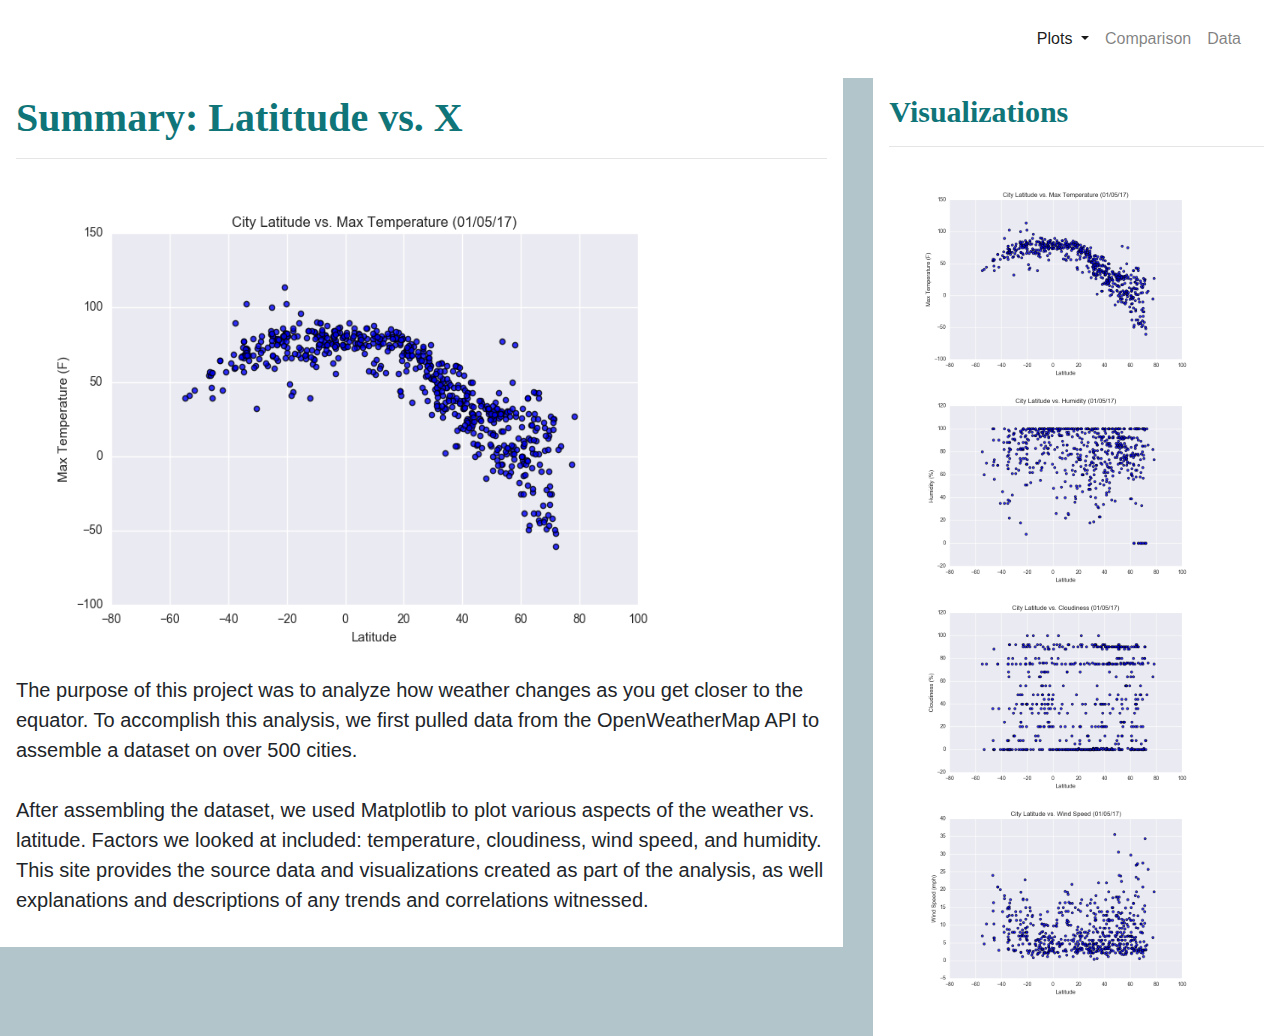
<file: index.html>
<!doctype html>
<html lang="en">
  <head>
    <!-- Required meta tags -->
    <meta charset="utf-8">
    <meta name="viewport" content="width=device-width, initial-scale=1, shrink-to-fit=no">

    <!-- Bootstrap CSS -->
    <link rel="stylesheet" href="https://stackpath.bootstrapcdn.com/bootstrap/4.3.1/css/bootstrap.min.css" integrity="sha384-ggOyR0iXCbMQv3Xipma34MD+dH/1fQ784/j6cY/iJTQUOhcWr7x9JvoRxT2MZw1T" crossorigin="anonymous">
    <link rel="stylesheet" href="visualizations/style.css">

    <title>Summary: Latittude vs. X</title>
  </head>
  <body>
    <!-- Nav bar, Plot Dorpdown linked to Visualizations page; Same code to all visualizations pages -->
    <div class="container-fluid background">
        <div class="row bg-white">
            <div class="col"> 
                <nav class="navbar navbar-expand-lg navbar-light">
                    <a class="navbar-brand backColor text-white p-2 mb-3 font-weight-bold newFont" href="index.html">Latitude</a>
                    <button class="navbar-toggler" type="button" data-toggle="collapse" data-target="#navbarNavDropdown" aria-controls="navbarNavDropdown" aria-expanded="false" aria-label="Toggle navigation">
                    <span class="navbar-toggler-icon"></span>
                    </button>
                        <div class="collapse navbar-collapse flex-md-row-reverse" id="navbarNavDropdown">
                        <ul class="navbar-nav">
                            <li class="nav-item dropdown">
                            <a class="nav-link dropdown-toggle active" href="#" id="navbarDropdownMenuLink" role="button" data-toggle="dropdown" aria-haspopup="true" aria-expanded="false">
                                Plots
                            </a>
                            <div class="dropdown-menu" aria-labelledby="navbarDropdownMenuLink">
                                <a class="dropdown-item" href="visualizations/temperature.html">Max Temperature</a>
                                <a class="dropdown-item" href="visualizations/humidity.html">Humidity</a>
                                <a class="dropdown-item" href="visualizations/cloudiness.html">Cloudiness</a>
                                <a class="dropdown-item" href="visualizations/windspeed.html">Wind Speed</a>
                            </div>
                            </li>
                            <li class="nav-item">
                                <a class="nav-link" href="visualizations/comparisons.html">Comparison </a>
                            </li>
                            <li class="nav-item">
                                <a class="nav-link" href="visualizations/data.html">Data</a>
                            </li>
                            </ul>
                        </div>
                </nav>
            </div>
        </div>
        
        <!-- Landing page body eith an expalnation of the project -->
        <div class="row">
            <div class="row gx-5">
                <div class="col-md-8 ms-auto col-sm-12">
                 <div class="p-3 bg-white">
                  <h1>Summary: Latittude vs. X 
                    <br>
                    <hr>
                  </h1>
                  <img class= "image" src="Resources/assets/images/Fig1.png"alt="City Latitude vs. Max Temperature">
                  <p class="lh-lg" >The purpose of this project was to analyze how weather changes as you get closer to the equator. To accomplish this analysis, we first pulled data from the OpenWeatherMap API to assemble a dataset on over 500 cities. <br><br>
                    After assembling the dataset, we used Matplotlib to plot various aspects of the weather vs. latitude. Factors we looked at included: temperature, cloudiness, wind speed, and humidity. 
                    This site provides the source data and visualizations created as part of the analysis, as well explanations and descriptions of any trends and correlations witnessed.</p>
                  </p>
                 </div>
                </div>
          
                <div class="col-md-4 ms-auto col-sm-12 bg white">
                  <div class="p-3 bg-white">
                    <h2>Visualizations
                      <br>
                      <hr>
                    </h2>
          <!-- Side bar linked to visualizatios pages -->
                    <div class="col-lg-4 col-md-12 col-sm-12 bg-white mt-3 mb-3 ml-2 h-25 d-inline-block">
                      <div class="row">
                        <div class="col">
                          <a href=visualizations/temperature.html>
                          <img src="Resources/assets/images/Fig1.png"  class= "img-responsive" alt="Lat vs. Max temp" width=300>
                          </a>
                        </div>
                        <div class="col">
                          <a href=visualizations/humidity.html>
                          <img src="Resources/assets/images/Fig2.png" class= "img-responsive" alt="Lat vs. Humidity" width=300>
                        </a>
                        </div>
                        <div class="col">
                          <a href=visualizations/cloudiness.html>
                          <img src="Resources/assets/images/Fig3.png"  class= "img-responsive" alt="Lat vs. Cloudiness" width=300>
                        </a>
                        </div>
                        <div class="col">
                          <a href=visualizations/windspeed.html>
                          <img src="Resources/assets/images/Fig4.png"  class= "img-responsive" alt="Lat vs. Wind Speed" width=300>
                        </a>
                        </div>
                        </div>
                      </div>
                    </div>
                  </div>
                </div>    
          
    
    </div>


    <script src="https://code.jquery.com/jquery-3.3.1.slim.min.js" integrity="sha384-q8i/X+965DzO0rT7abK41JStQIAqVgRVzpbzo5smXKp4YfRvH+8abtTE1Pi6jizo" crossorigin="anonymous"></script>
    <script src="https://cdnjs.cloudflare.com/ajax/libs/popper.js/1.14.7/umd/popper.min.js" integrity="sha384-UO2eT0CpHqdSJQ6hJty5KVphtPhzWj9WO1clHTMGa3JDZwrnQq4sF86dIHNDz0W1" crossorigin="anonymous"></script>
    <script src="https://stackpath.bootstrapcdn.com/bootstrap/4.3.1/js/bootstrap.min.js" integrity="sha384-JjSmVgyd0p3pXB1rRibZUAYoIIy6OrQ6VrjIEaFf/nJGzIxFDsf4x0xIM+B07jRM" crossorigin="anonymous"></script>
  </body>
</html>
</file>
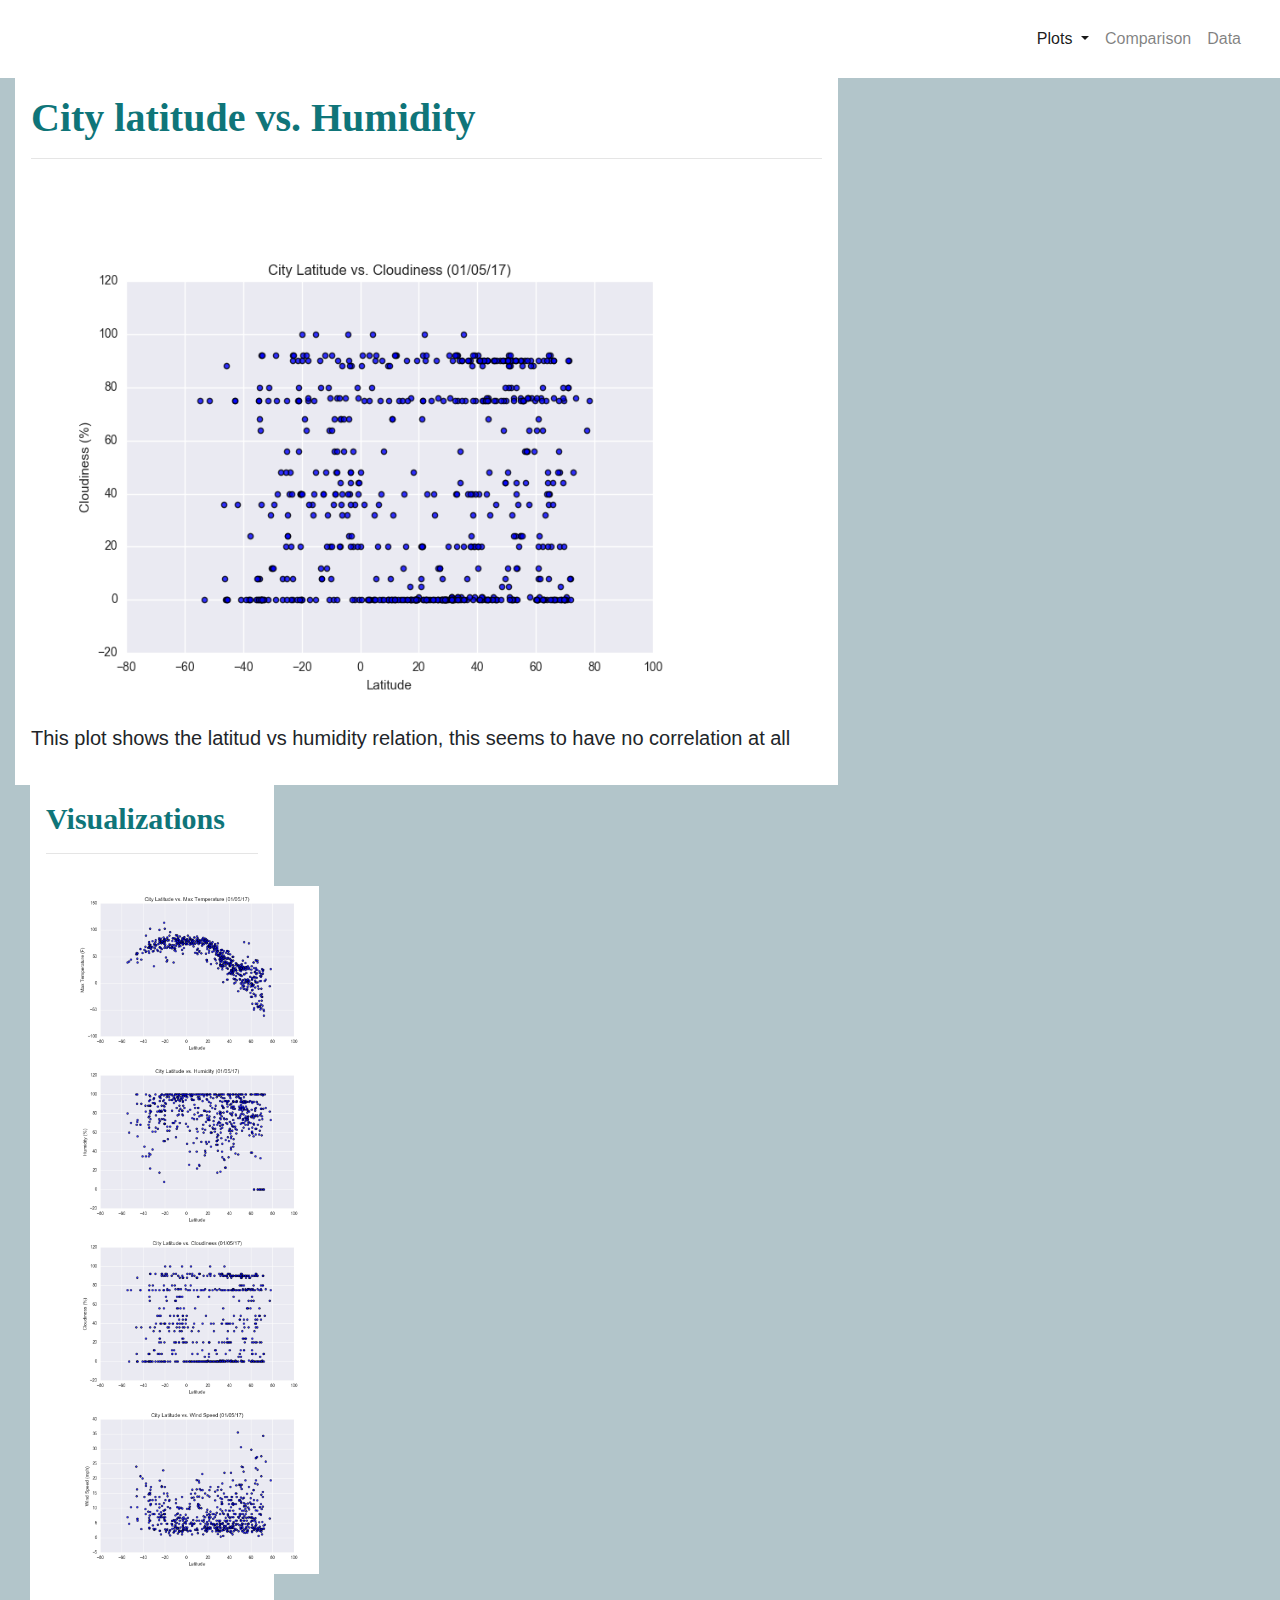
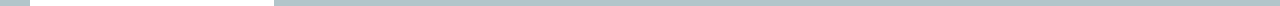
<file: visualizations/cloudiness.html>
<!doctype html>
<html lang="en">
  <head>
    <!-- Required meta tags -->
    <meta charset="utf-8">
    <meta name="viewport" content="width=device-width, initial-scale=1, shrink-to-fit=no">

    <!-- Bootstrap CSS -->
    <link rel="stylesheet" href="https://stackpath.bootstrapcdn.com/bootstrap/4.3.1/css/bootstrap.min.css" integrity="sha384-ggOyR0iXCbMQv3Xipma34MD+dH/1fQ784/j6cY/iJTQUOhcWr7x9JvoRxT2MZw1T" crossorigin="anonymous">
    <link rel="stylesheet" href="style.css">

    <title>vs. Humidity</title>
  </head>
  <body>
    <div class="container-fluid background">
        <div class="row bg-white">
            <div class="col"> 
                <nav class="navbar navbar-expand-lg navbar-light">
                    <a class="navbar-brand backColor text-white p-2 mb-3 font-weight-bold newFont" href="../index.html">Latitude</a>
                    <button class="navbar-toggler" type="button" data-toggle="collapse" data-target="#navbarNavDropdown" aria-controls="navbarNavDropdown" aria-expanded="false" aria-label="Toggle navigation">
                    <span class="navbar-toggler-icon"></span>
                    </button>
                        <div class="collapse navbar-collapse flex-md-row-reverse" id="navbarNavDropdown">
                        <ul class="navbar-nav">
                            <li class="nav-item dropdown">
                            <a class="nav-link dropdown-toggle active" href="#" id="navbarDropdownMenuLink" role="button" data-toggle="dropdown" aria-haspopup="true" aria-expanded="false">
                                Plots
                            </a>
                            <div class="dropdown-menu" aria-labelledby="navbarDropdownMenuLink">
                                <a class="dropdown-item" href="../visualizations/temperature.html">Max Temperature</a>
                                <a class="dropdown-item" href="../visualizations/humidity.html">Humidity</a>
                                <a class="dropdown-item" href="../visualizations/cloudiness.html">Cloudiness</a>
                                <a class="dropdown-item" href="../visualizations/windspeed.html">Wind Speed</a>
                            </div>
                            </li>
                            <li class="nav-item">
                                <a class="nav-link" href="../visualizations/comparisons.html">Comparison </a>
                            </li>
                            <li class="nav-item">
                                <a class="nav-link" href="../visualizations/data.html">Data</a>
                            </li>
                            </ul>
                        </div>
                </nav>
            </div>
        </div>
        
        <div class="row">
            <div class="col-md-8">
              <div class="container-col-l bg-white">
                  <div class="p-3 bg-white">
                      <h1>City latitude vs. Humidity</h1>
                      <hr class="solid-dark">
                       
                      <br>
                      <br>
                   <img class= "image" src="../Resources/assets/images/Fig3.png"alt="City Latitude vs. cloudiness"width=800>
                   <p class="lh-lg" >This plot shows the latitud vs humidity relation, this seems to have no correlation at all </p>
                   </p>
                  </div>
                 </div>
              <div class="col-md-4 ms-auto col-sm-12 bg white">
                  <div class="p-3 bg-white">
                    <h2>Visualizations
                      <br>
                      <hr>
                    </h2>
          
                    <div class="col-lg-4 col-md-12 col-sm-12 bg-white mt-3 mb-3 ml-2 h-25 d-inline-block">
                      <div class="row">
                        <div class="col">
                          <a href=visualizations/temperature.html>
                          <img src="../Resources/assets/images/Fig1.png"  class= "img-responsive" alt="Lat vs. Max temp" width=250>
                          </a>
                        </div>
                        <div class="col">
                          <a href=visualizations/humidity.html>
                          <img src="../Resources/assets/images/Fig2.png" class= "img-responsive" alt="Lat vs. Humidity" width=250>
                        </a>
                        </div>
                        <div class="col">
                          <a href=visualizations/cloudiness.html>
                          <img src="../Resources/assets/images/Fig3.png"  class= "img-responsive" alt="Lat vs. Cloudiness" width=250>
                        </a>
                        </div>
                        <div class="col">
                          <a href=visualizations/windspeed.html>
                          <img src="../Resources/assets/images/Fig4.png"  class= "img-responsive" alt="Lat vs. Wind Speed" width=250>
                        </a>
                        </div>
                        </div>
                      </div>
                    </div>
                  </div>
          
    
    </div>


    <script src="https://code.jquery.com/jquery-3.3.1.slim.min.js" integrity="sha384-q8i/X+965DzO0rT7abK41JStQIAqVgRVzpbzo5smXKp4YfRvH+8abtTE1Pi6jizo" crossorigin="anonymous"></script>
    <script src="https://cdnjs.cloudflare.com/ajax/libs/popper.js/1.14.7/umd/popper.min.js" integrity="sha384-UO2eT0CpHqdSJQ6hJty5KVphtPhzWj9WO1clHTMGa3JDZwrnQq4sF86dIHNDz0W1" crossorigin="anonymous"></script>
    <script src="https://stackpath.bootstrapcdn.com/bootstrap/4.3.1/js/bootstrap.min.js" integrity="sha384-JjSmVgyd0p3pXB1rRibZUAYoIIy6OrQ6VrjIEaFf/nJGzIxFDsf4x0xIM+B07jRM" crossorigin="anonymous"></script>
  </body>
</html>
</file>
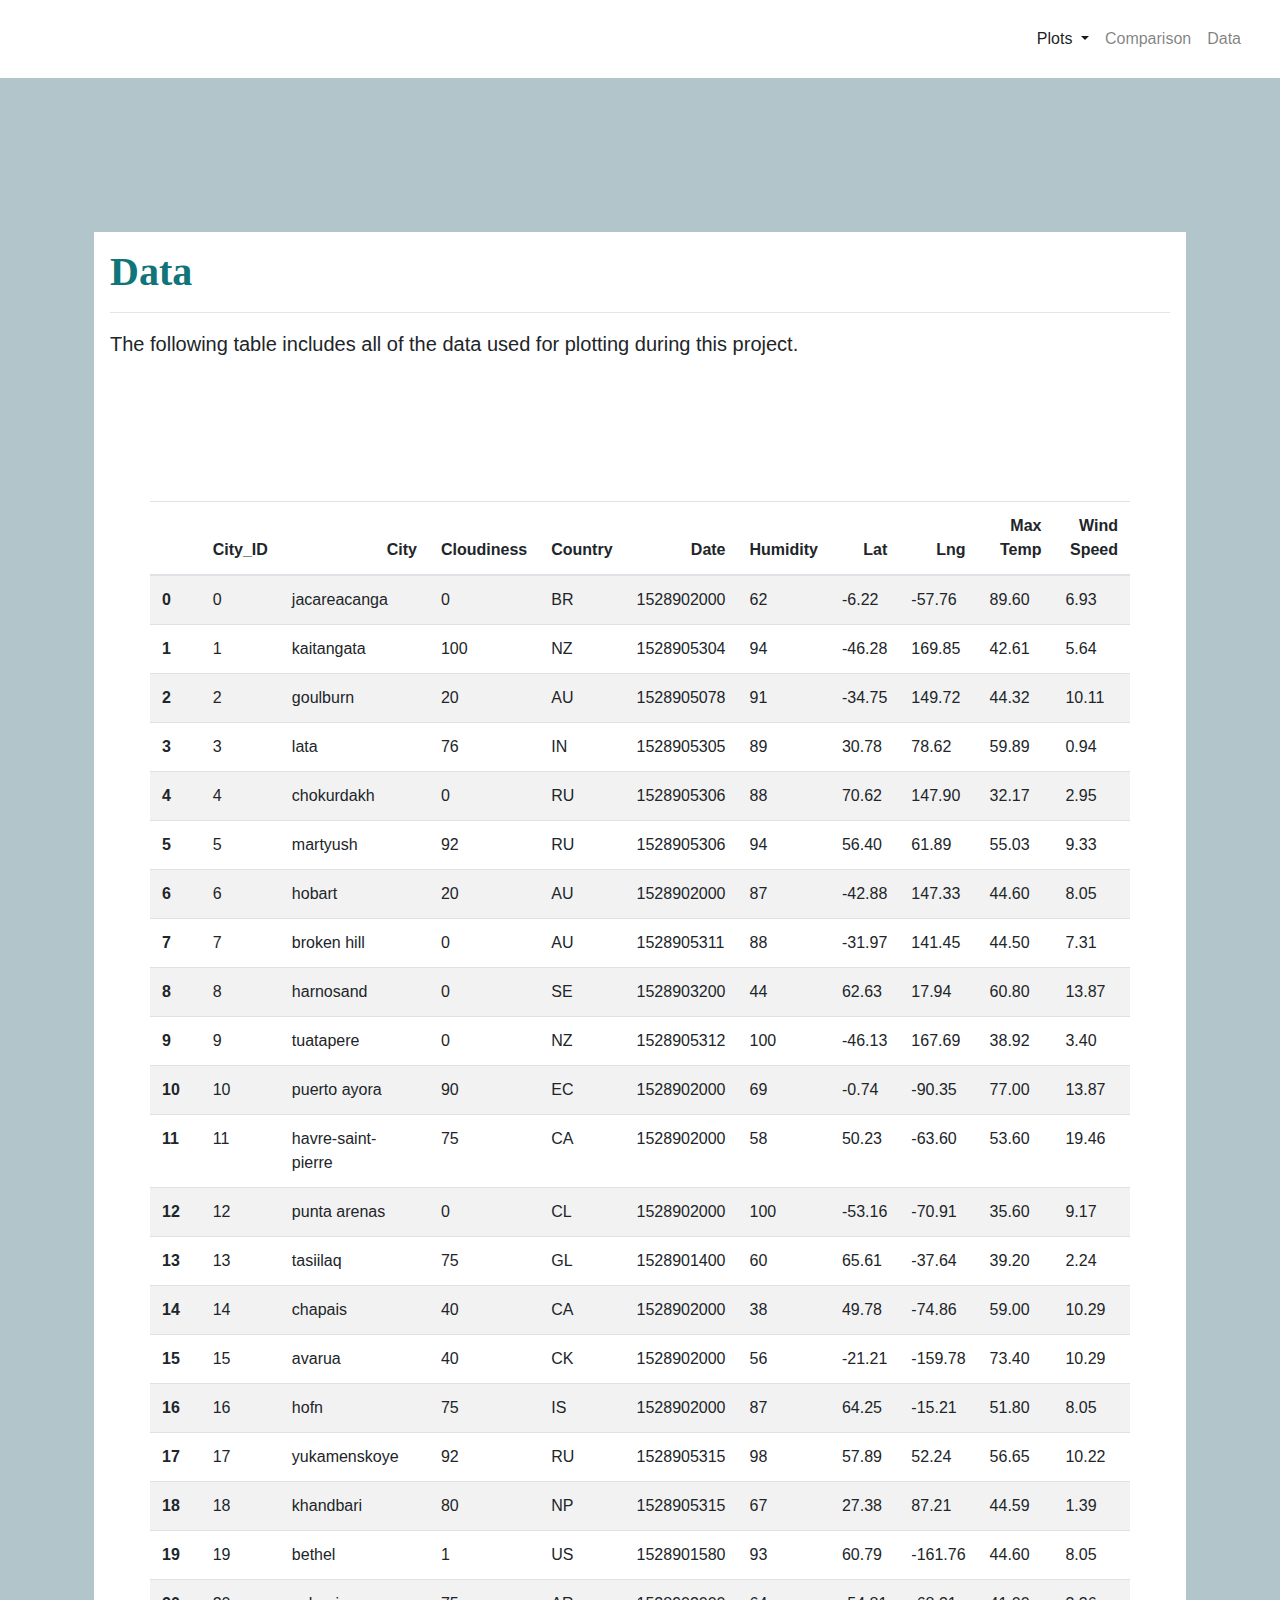
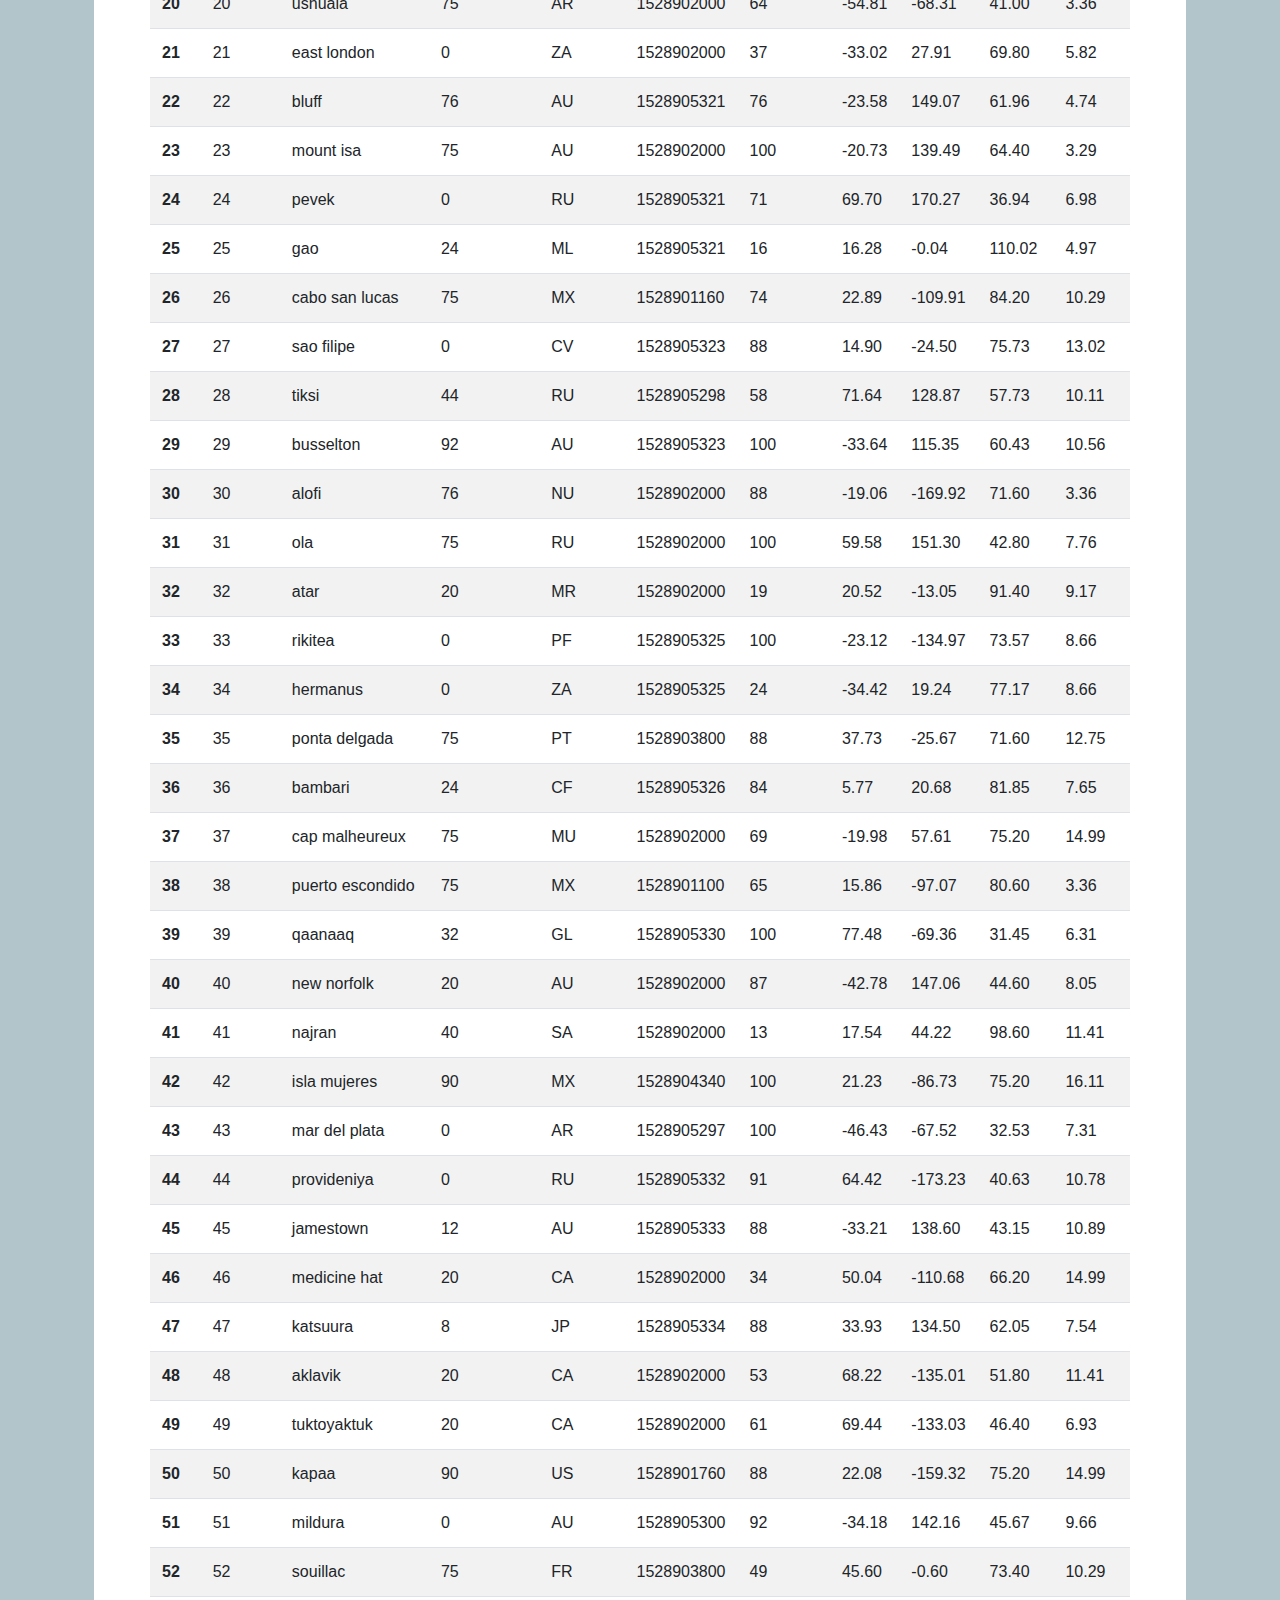
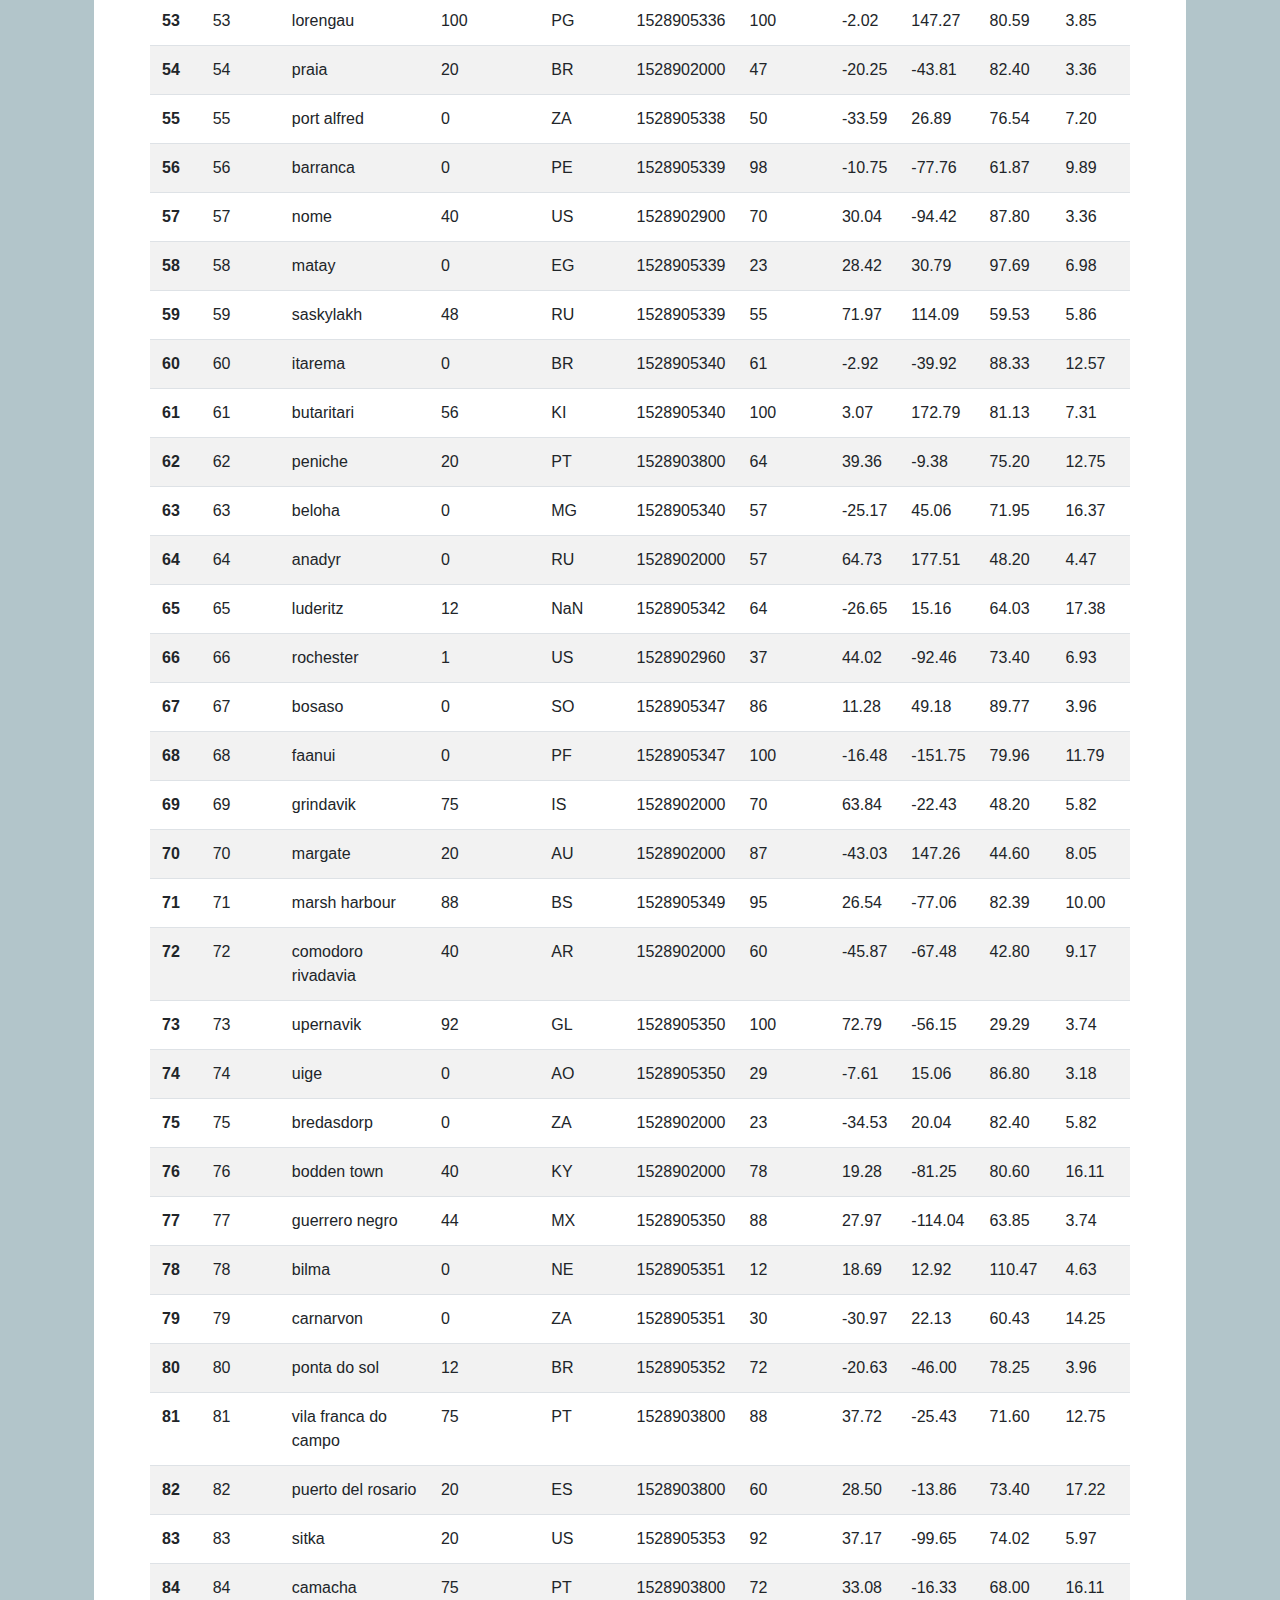
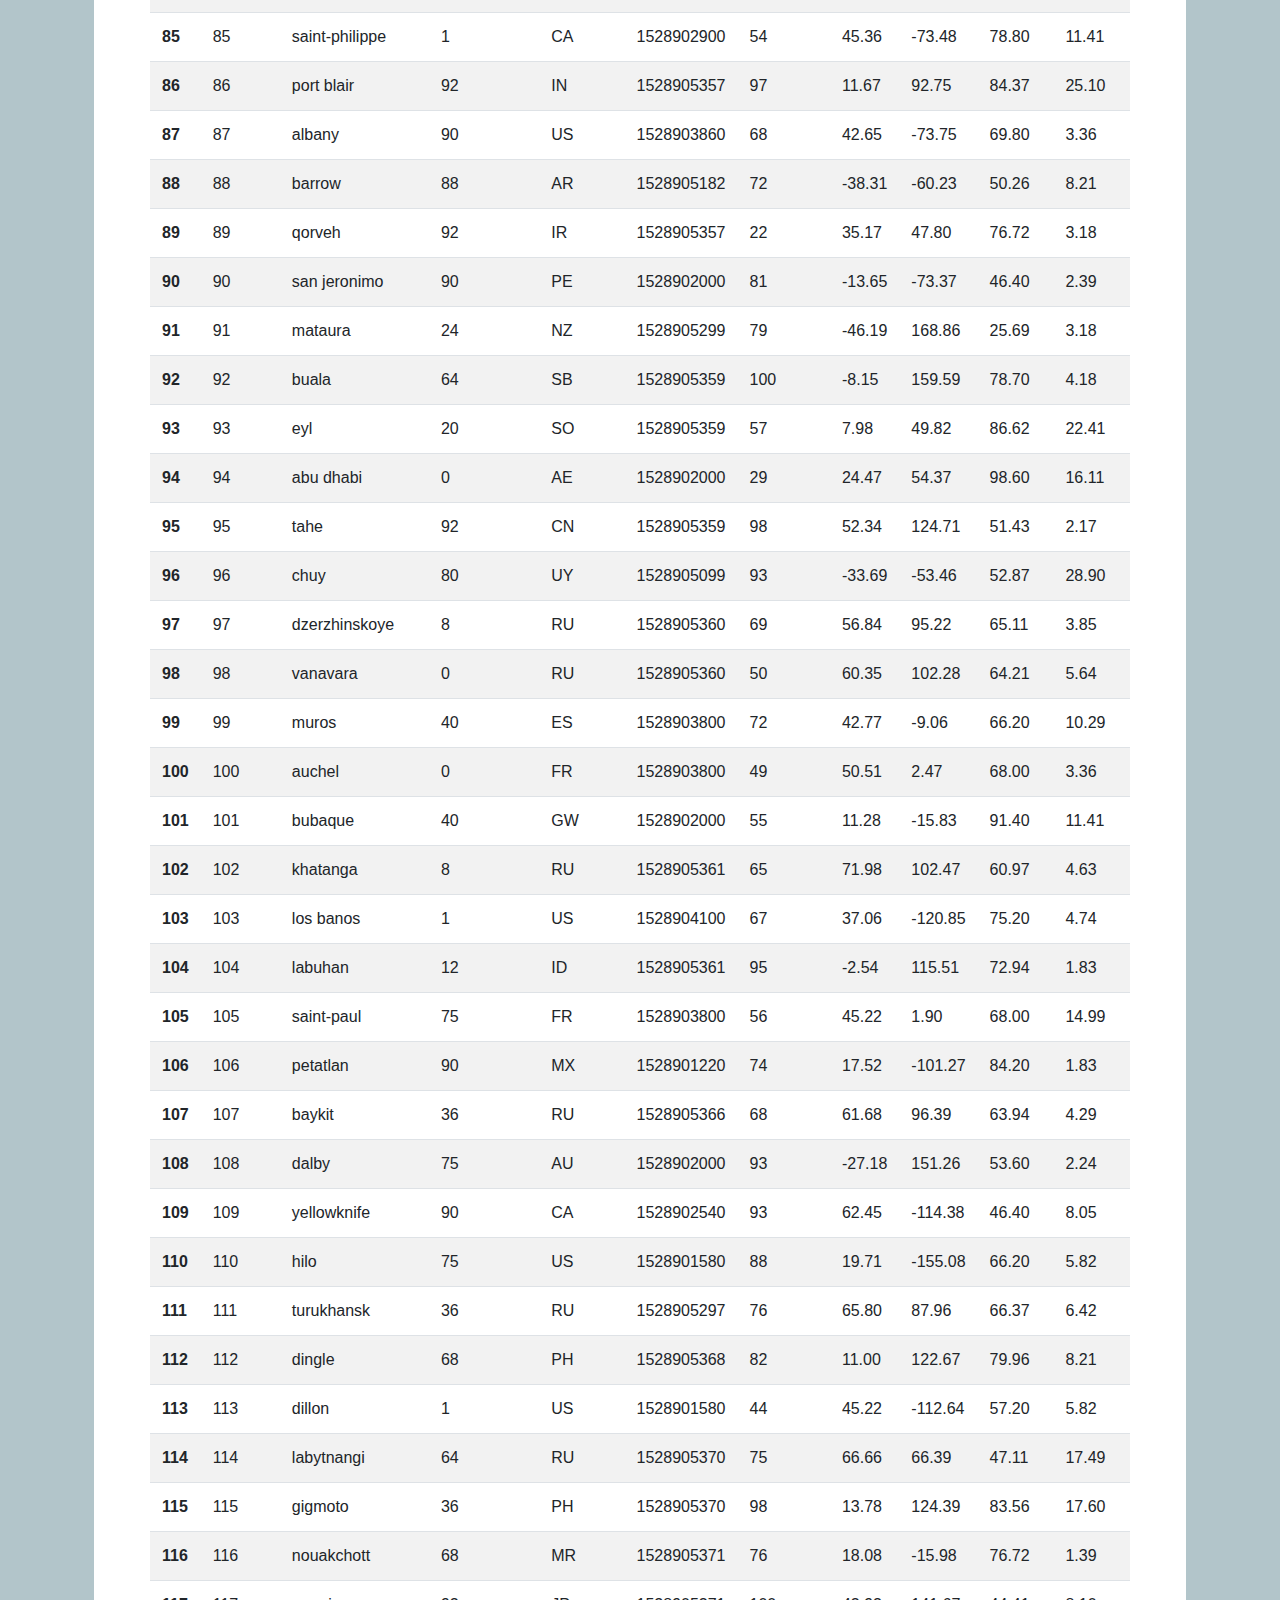
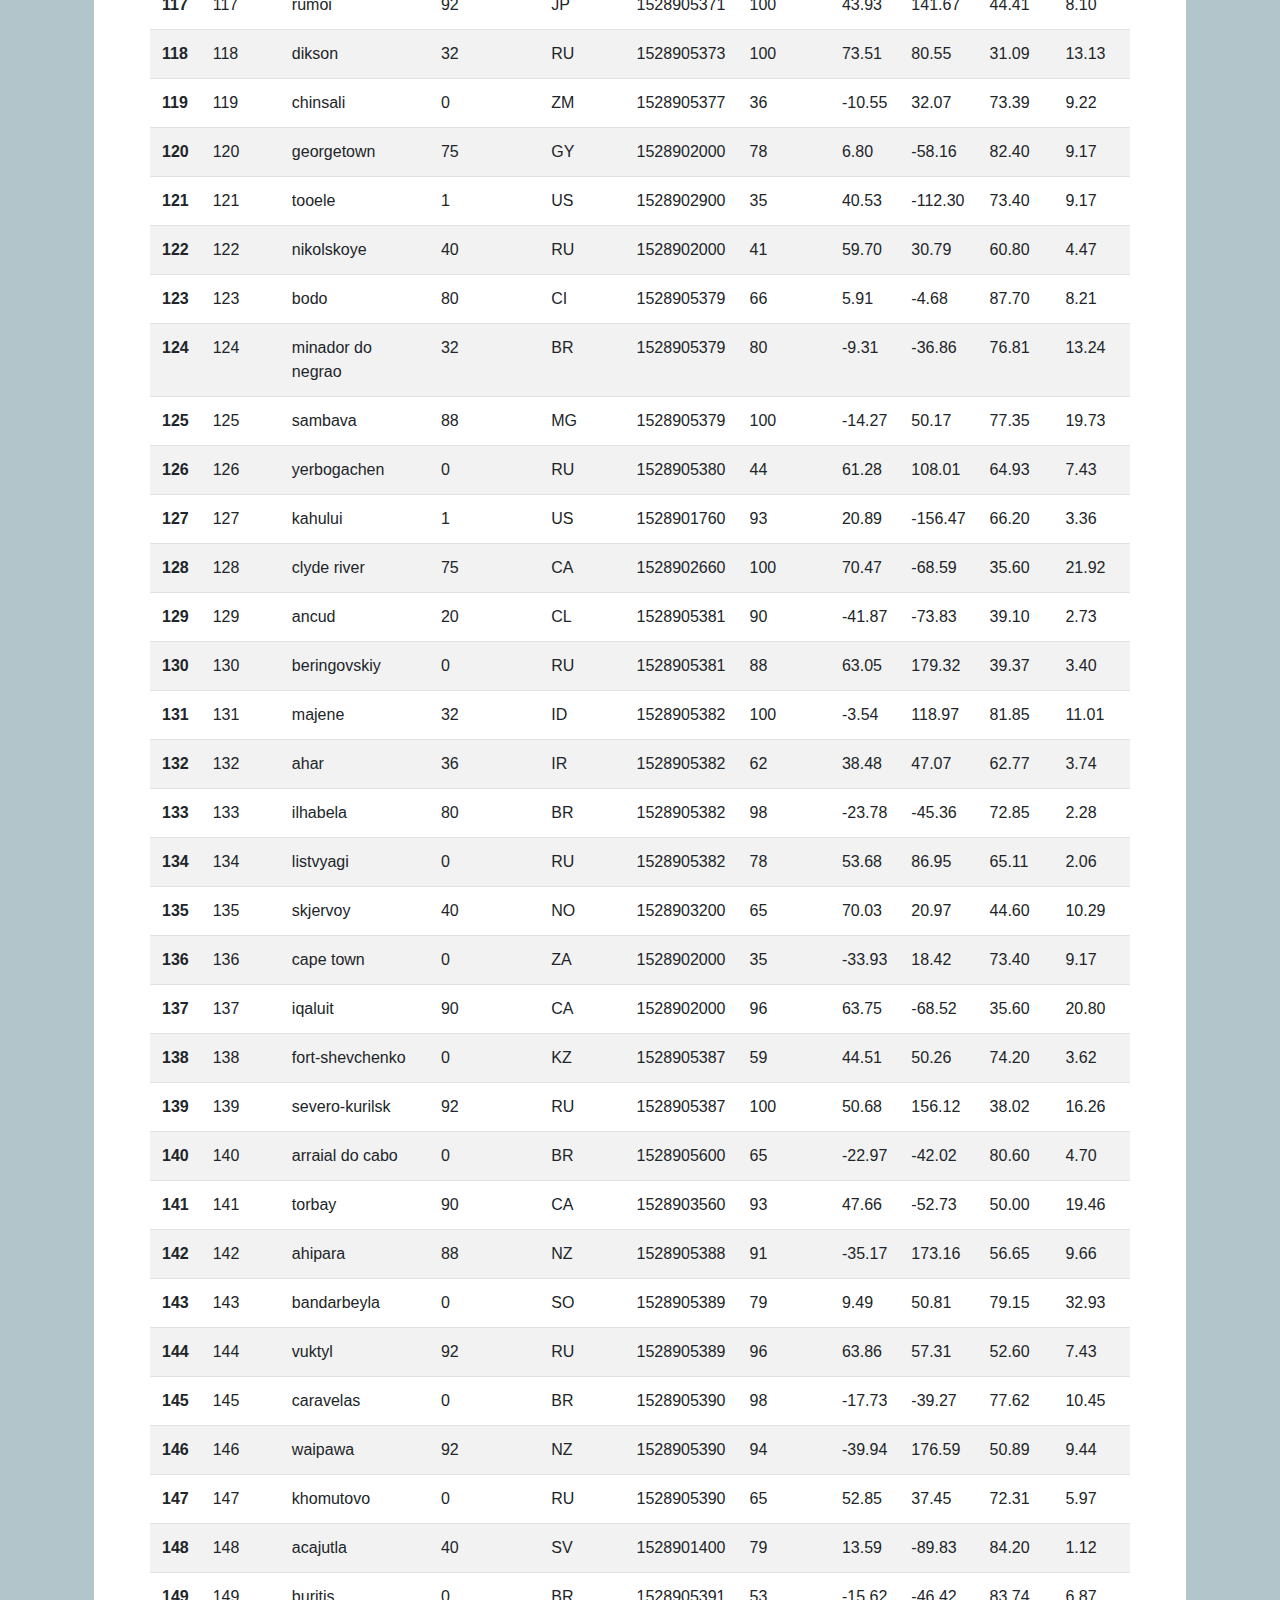
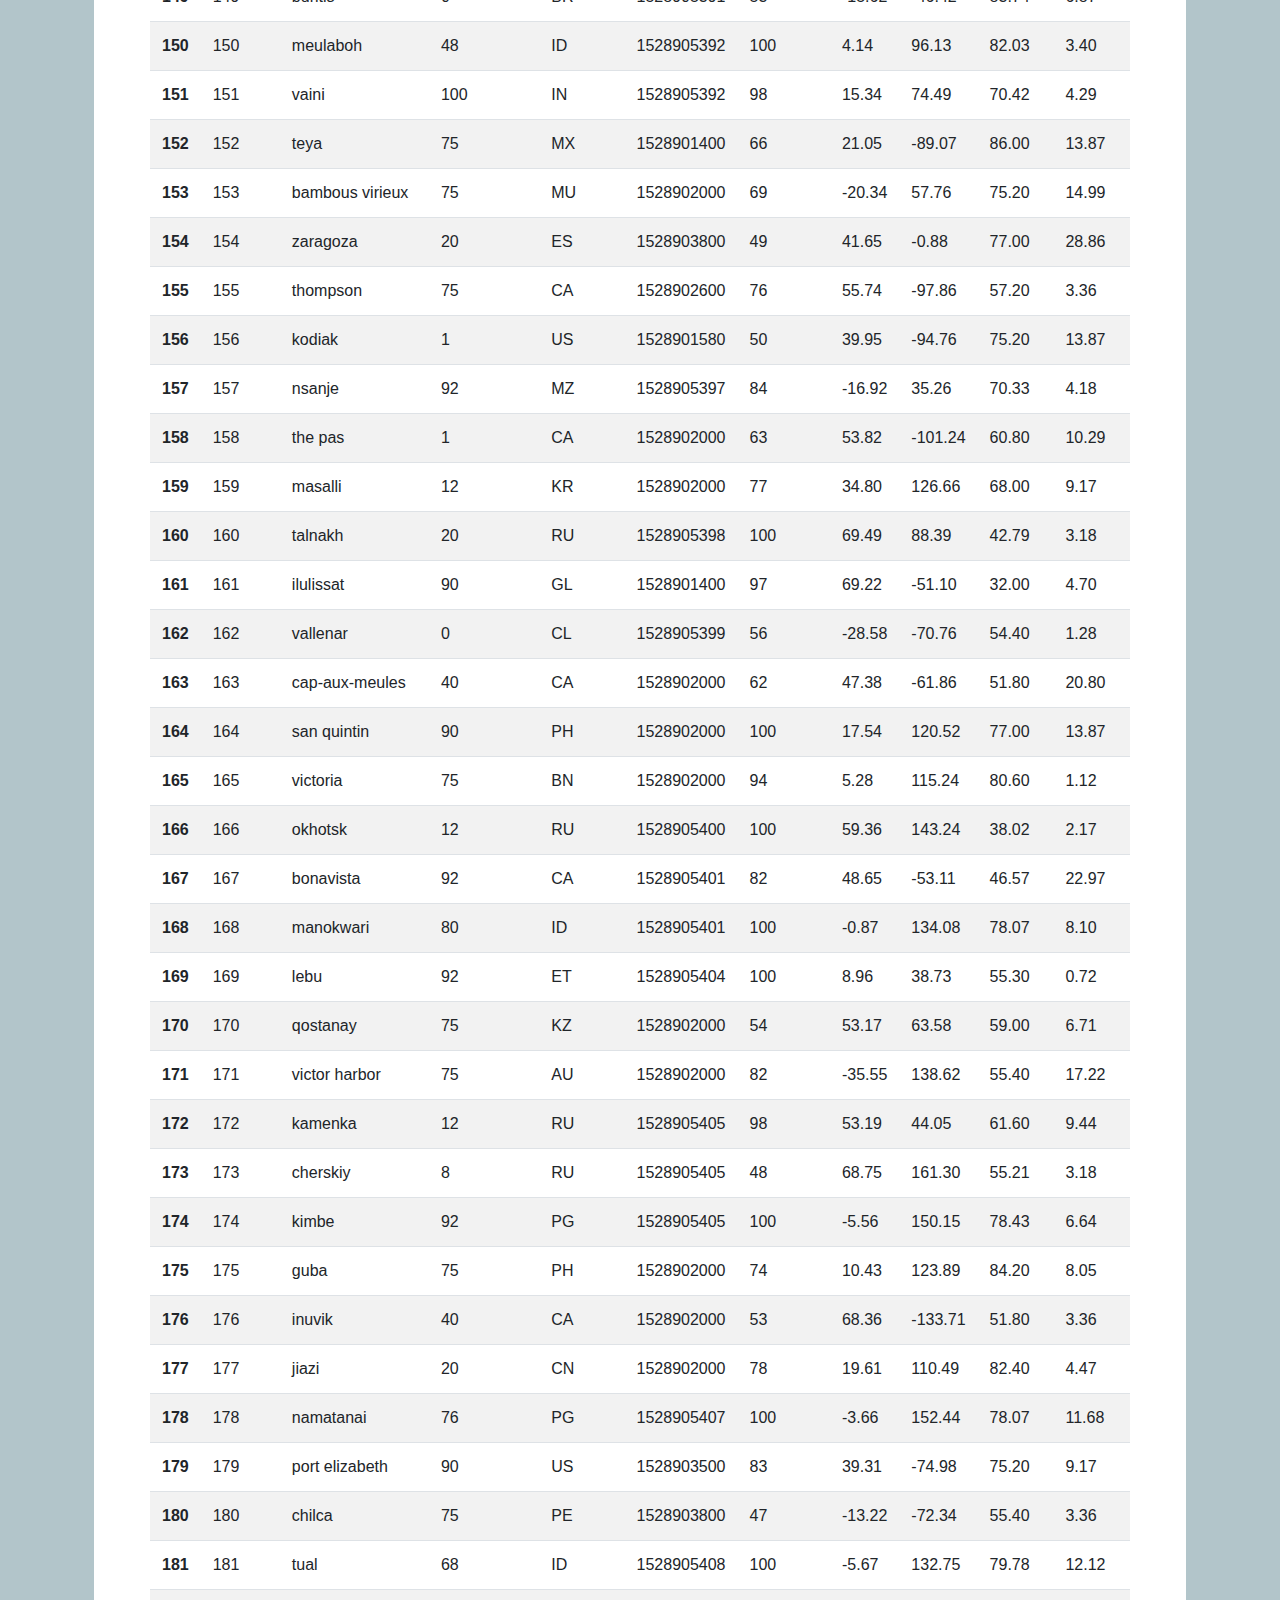
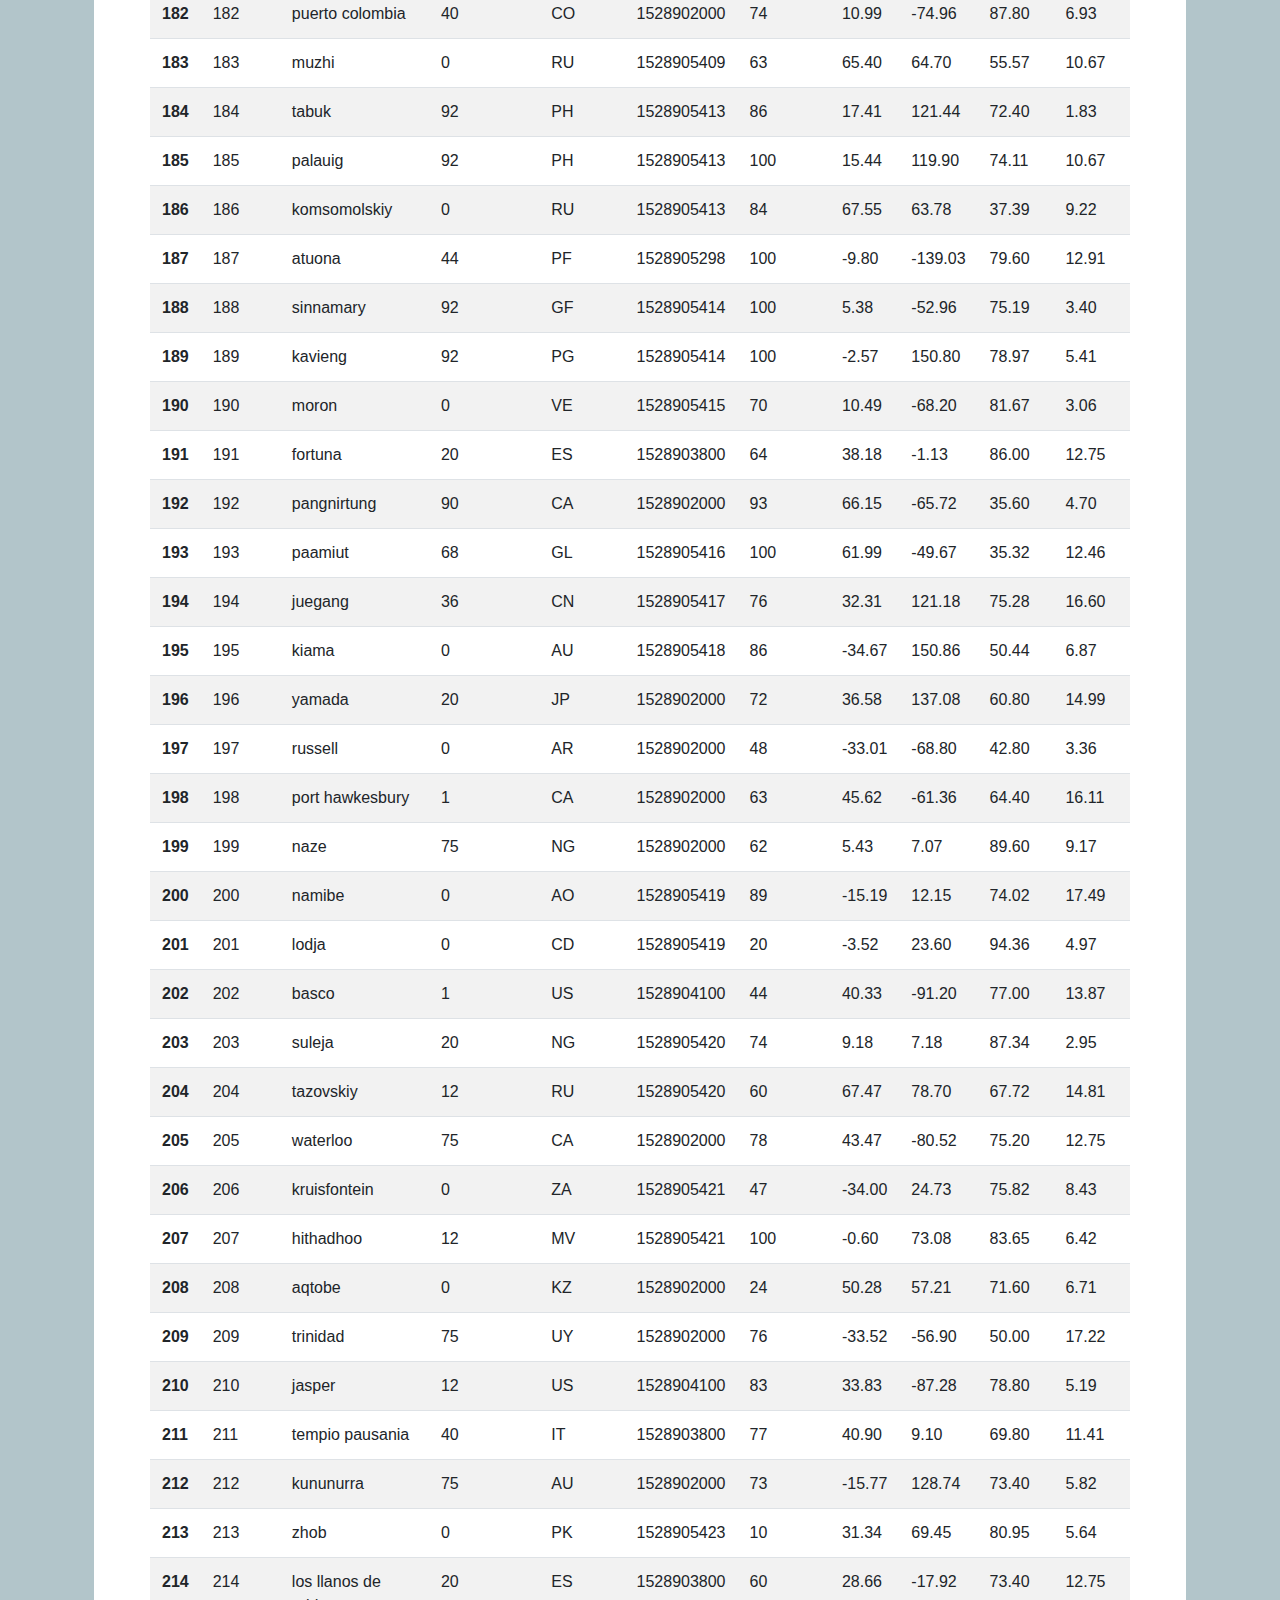
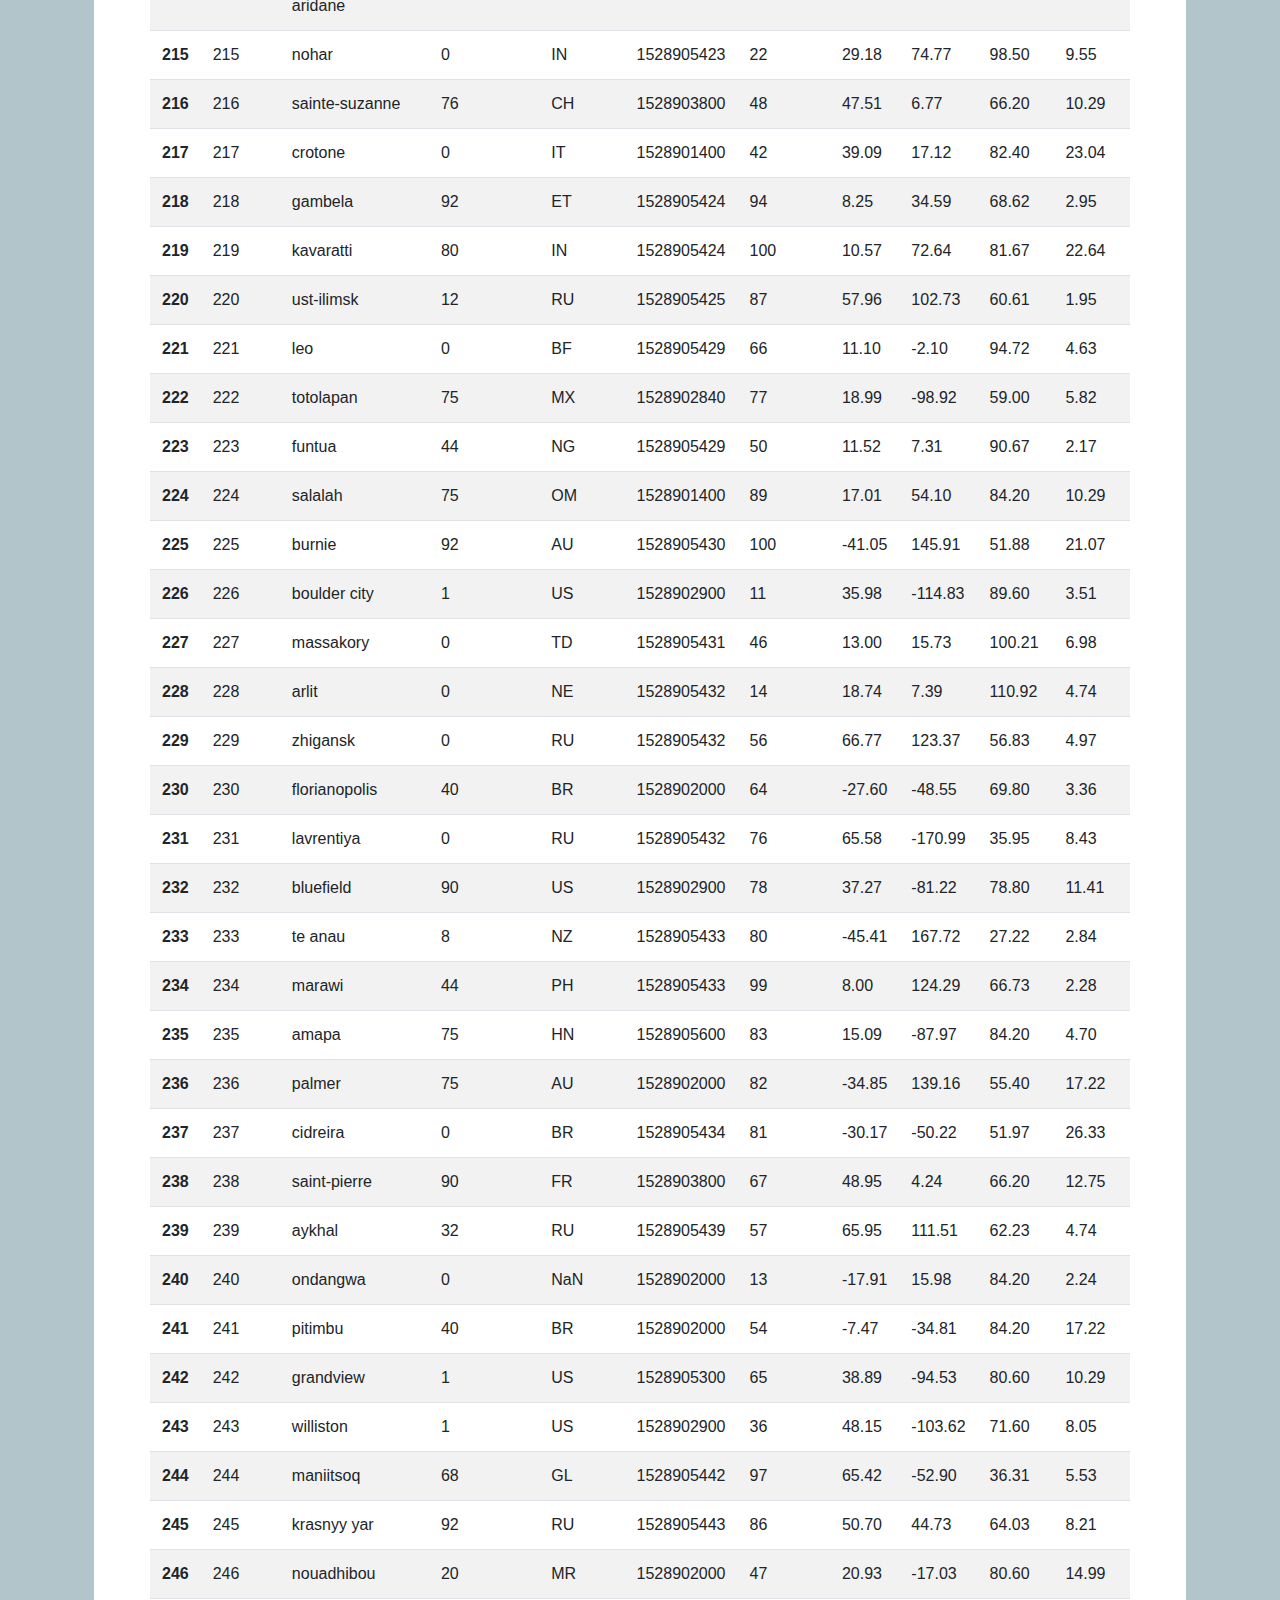
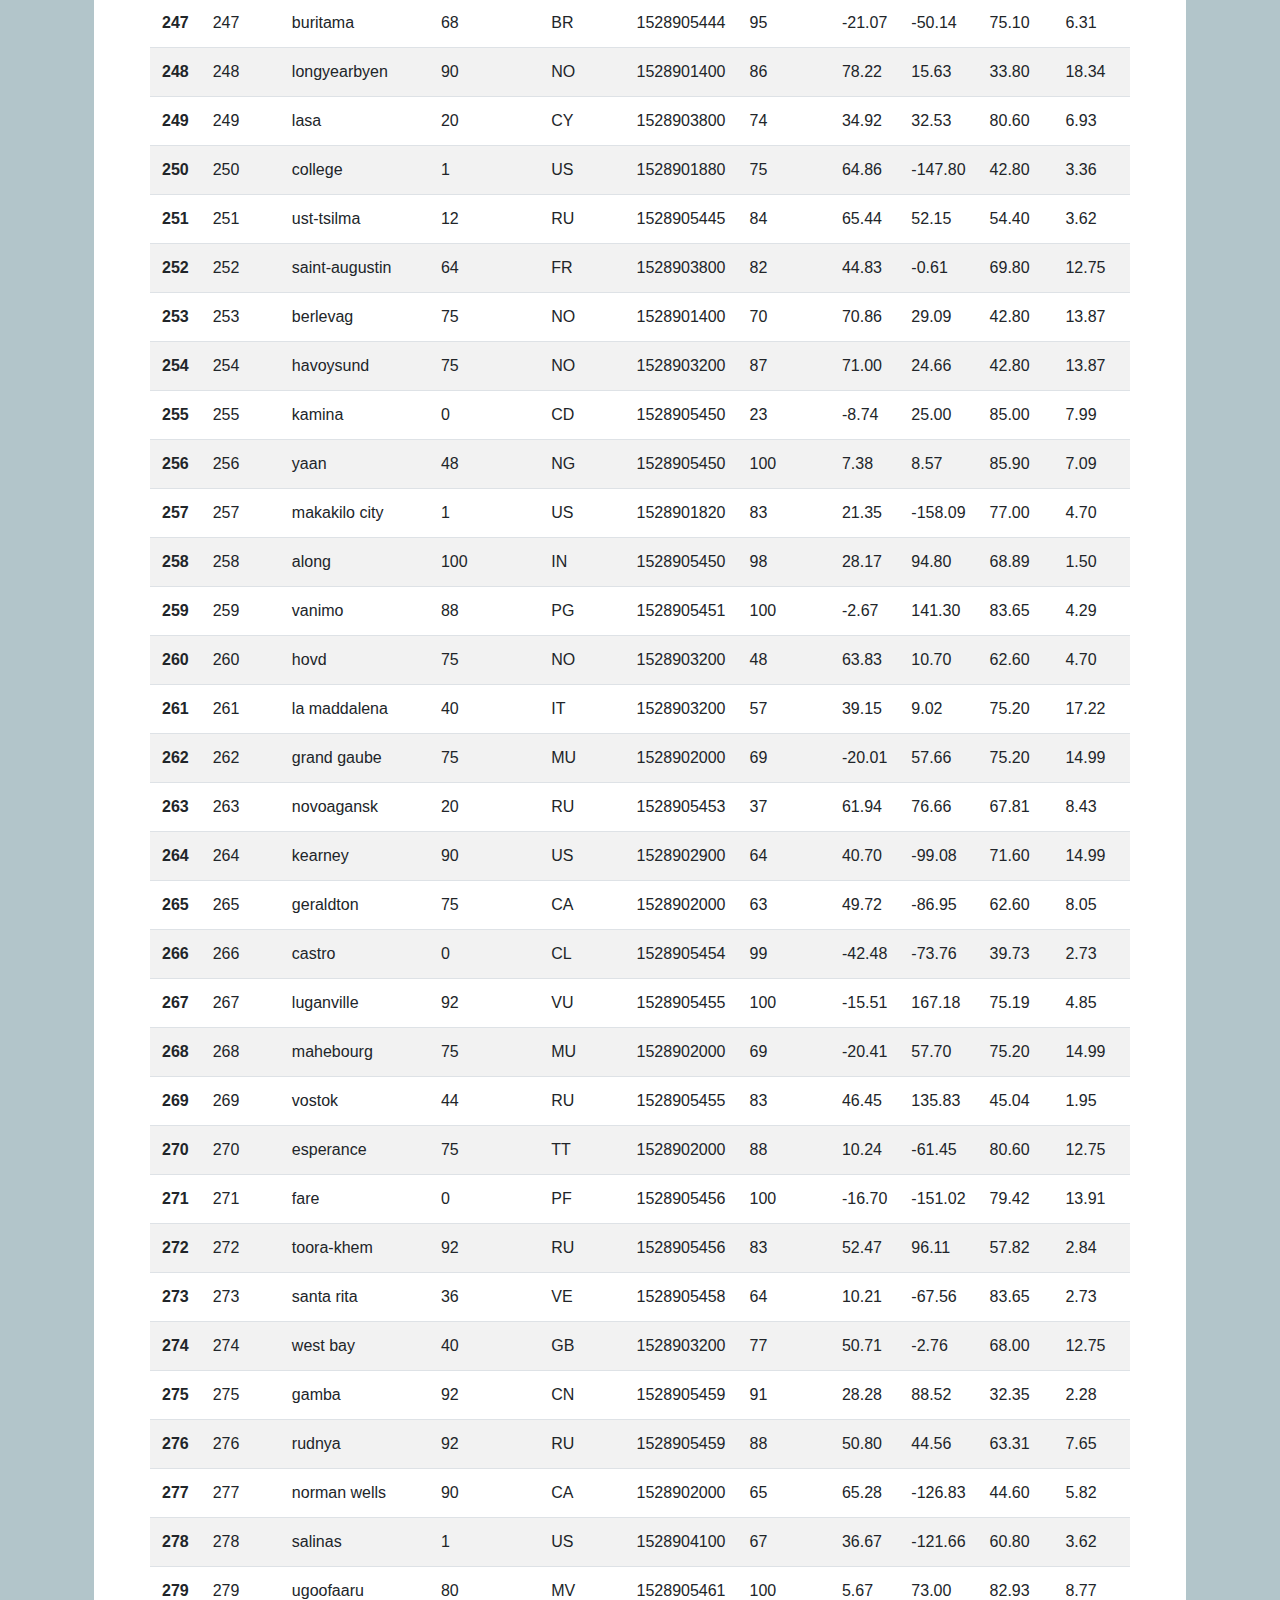
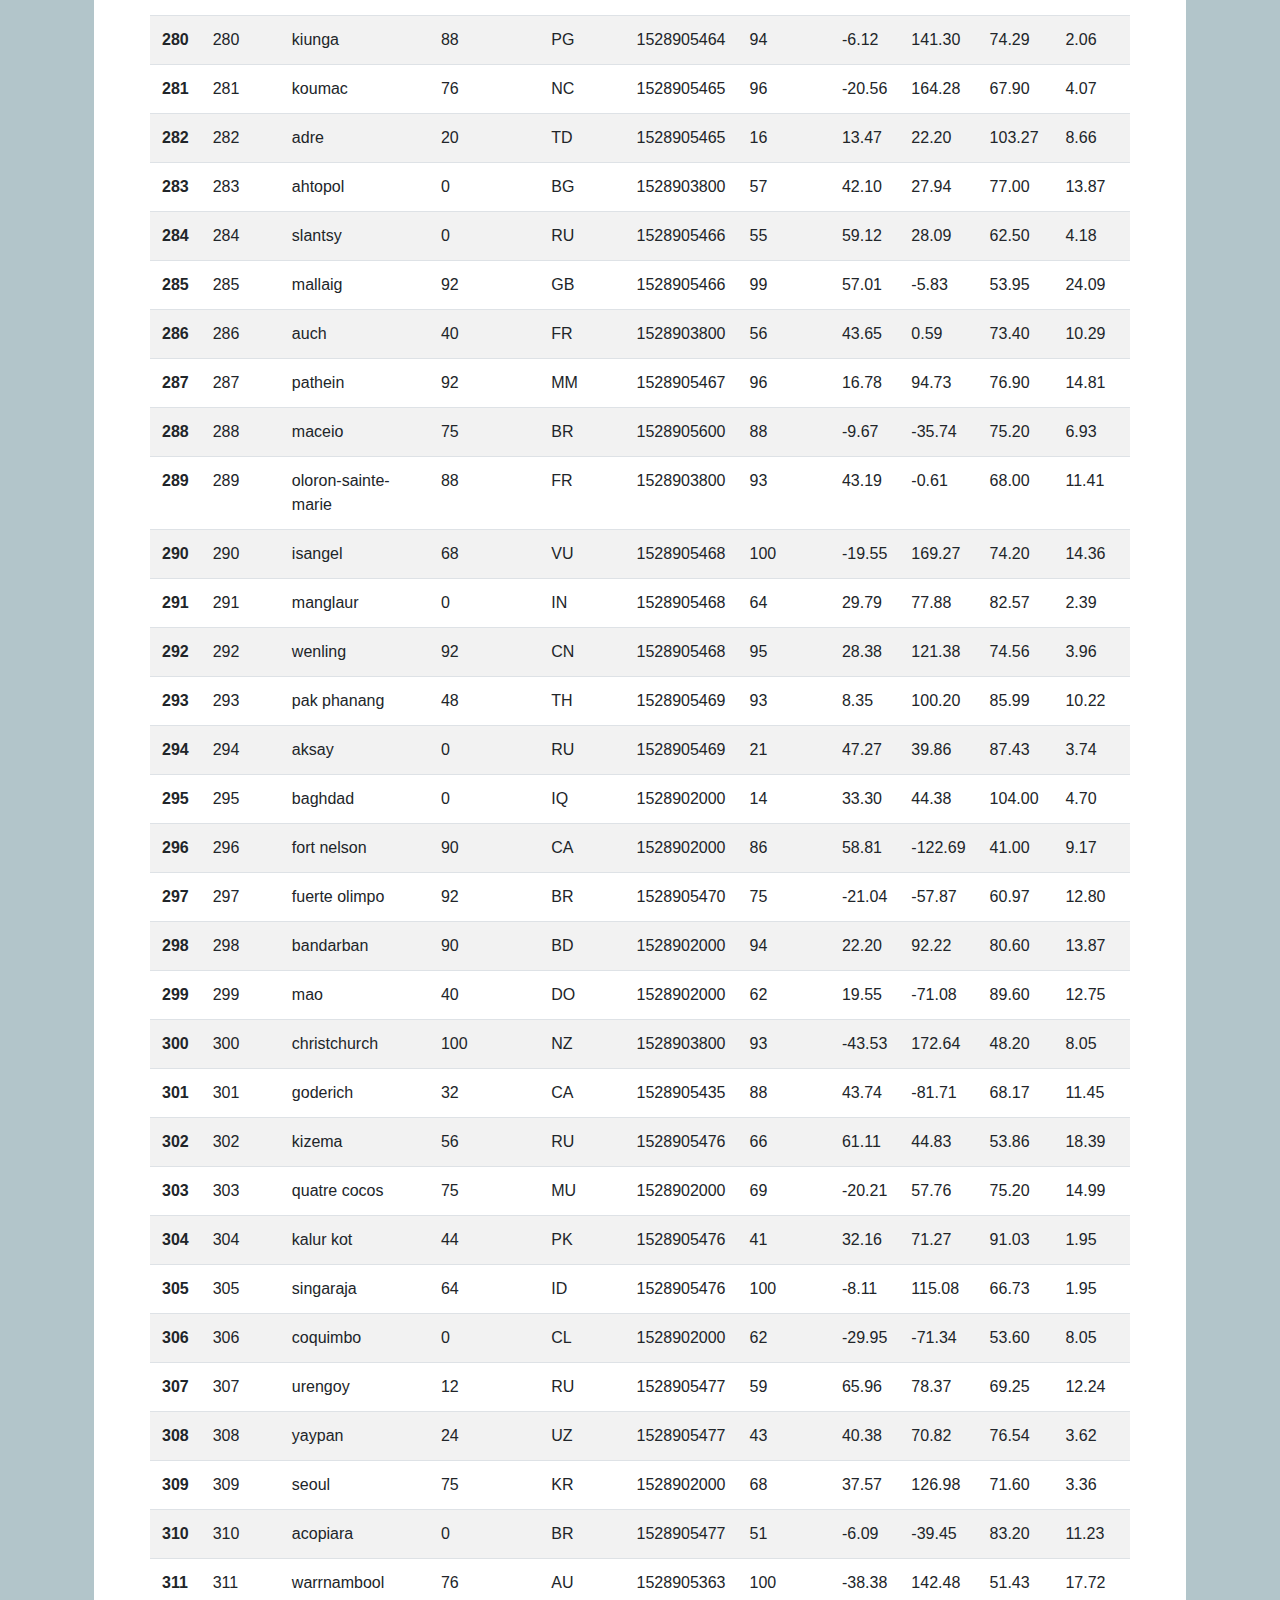
<file: visualizations/data.html>
<!-- Data Page -->
<!doctype html>
<html lang="en">
  <head>
    <!-- Required meta tags -->
    <meta charset="utf-8">
    <meta name="viewport" content="width=device-width, initial-scale=1, shrink-to-fit=no">

    <!-- Bootstrap CSS -->
    <link rel="stylesheet" href="https://stackpath.bootstrapcdn.com/bootstrap/4.3.1/css/bootstrap.min.css" integrity="sha384-ggOyR0iXCbMQv3Xipma34MD+dH/1fQ784/j6cY/iJTQUOhcWr7x9JvoRxT2MZw1T" crossorigin="anonymous">
    <link rel="stylesheet" href="style.css">

    <title>Data</title>
  </head>
  <body>
    <div class="container-fluid background">
        <div class="row bg-white">
            <div class="col"> 
                <nav class="navbar navbar-expand-lg navbar-light">
                    <a class="navbar-brand backColor text-white p-2 mb-3 font-weight-bold newFont" href="../index.html">Latitude</a>
                    <button class="navbar-toggler" type="button" data-toggle="collapse" data-target="#navbarNavDropdown" aria-controls="navbarNavDropdown" aria-expanded="false" aria-label="Toggle navigation">
                    <span class="navbar-toggler-icon"></span>
                    </button>
                        <div class="collapse navbar-collapse flex-md-row-reverse" id="navbarNavDropdown">
                        <ul class="navbar-nav">
                            <li class="nav-item dropdown">
                            <a class="nav-link dropdown-toggle active" href="#" id="navbarDropdownMenuLink" role="button" data-toggle="dropdown" aria-haspopup="true" aria-expanded="false">
                                Plots
                            </a>
                            <div class="dropdown-menu" aria-labelledby="navbarDropdownMenuLink">
                                <a class="dropdown-item" href="../visualizations/temperature.html">Max Temperature</a>
                                <a class="dropdown-item" href="../visualizations/humidity.html">Humidity</a>
                                <a class="dropdown-item" href="../visualizations/cloudiness.html">Cloudiness</a>
                                <a class="dropdown-item" href="../visualizations/windspeed.html">Wind Speed</a>
                            </div>
                            </li>
                            <li class="nav-item">
                                <a class="nav-link" href="../visualizations/comparisons.html">Comparison </a>
                            </li>
                            <li class="nav-item">
                                <a class="nav-link" href="../visualizations/data.html">Data</a>
                            </li>
                            </ul>
                        </div>
                </nav>
            </div>
        </div>
        <div class="row p-2 justify-content-md-center">
            
            <div class="container px-4">
                <div class="row gx-5">
                  <div class="col-md-12 ms-auto col-sm-12">
                   <div class="p-3 bg-white">
                    <h1>Data
                      <br>
                      <hr>
                    </h1>
                    <p class="lh-lg" >The following table includes all of the data used for plotting during this project. 
                      </p>
                      <div class="container px-4">
                        <div class="row gx-5">
                          <div class="col-md-12 ms-auto col-sm-12">
                           <div class="p-3 bg-white">
                           
                            
                              <table class="table table-striped">
                                <thead>
                                  <tr style="text-align: right;">
                                    <th></th>
                                    <th>City_ID</th>
                                    <th>City</th>
                                    <th>Cloudiness</th>
                                    <th>Country</th>
                                    <th>Date</th>
                                    <th>Humidity</th>
                                    <th>Lat</th>
                                    <th>Lng</th>
                                    <th>Max Temp</th>
                                    <th>Wind Speed</th>
                                  </tr>
                                </thead>
                                <tbody>
                                  <tr>
                                    <th>0</th>
                                    <td>0</td>
                                    <td>jacareacanga</td>
                                    <td>0</td>
                                    <td>BR</td>
                                    <td>1528902000</td>
                                    <td>62</td>
                                    <td>-6.22</td>
                                    <td>-57.76</td>
                                    <td>89.60</td>
                                    <td>6.93</td>
                                  </tr>
                                  <tr>
                                    <th>1</th>
                                    <td>1</td>
                                    <td>kaitangata</td>
                                    <td>100</td>
                                    <td>NZ</td>
                                    <td>1528905304</td>
                                    <td>94</td>
                                    <td>-46.28</td>
                                    <td>169.85</td>
                                    <td>42.61</td>
                                    <td>5.64</td>
                                  </tr>
                                  <tr>
                                    <th>2</th>
                                    <td>2</td>
                                    <td>goulburn</td>
                                    <td>20</td>
                                    <td>AU</td>
                                    <td>1528905078</td>
                                    <td>91</td>
                                    <td>-34.75</td>
                                    <td>149.72</td>
                                    <td>44.32</td>
                                    <td>10.11</td>
                                  </tr>
                                  <tr>
                                    <th>3</th>
                                    <td>3</td>
                                    <td>lata</td>
                                    <td>76</td>
                                    <td>IN</td>
                                    <td>1528905305</td>
                                    <td>89</td>
                                    <td>30.78</td>
                                    <td>78.62</td>
                                    <td>59.89</td>
                                    <td>0.94</td>
                                  </tr>
                                  <tr>
                                    <th>4</th>
                                    <td>4</td>
                                    <td>chokurdakh</td>
                                    <td>0</td>
                                    <td>RU</td>
                                    <td>1528905306</td>
                                    <td>88</td>
                                    <td>70.62</td>
                                    <td>147.90</td>
                                    <td>32.17</td>
                                    <td>2.95</td>
                                  </tr>
                                  <tr>
                                    <th>5</th>
                                    <td>5</td>
                                    <td>martyush</td>
                                    <td>92</td>
                                    <td>RU</td>
                                    <td>1528905306</td>
                                    <td>94</td>
                                    <td>56.40</td>
                                    <td>61.89</td>
                                    <td>55.03</td>
                                    <td>9.33</td>
                                  </tr>
                                  <tr>
                                    <th>6</th>
                                    <td>6</td>
                                    <td>hobart</td>
                                    <td>20</td>
                                    <td>AU</td>
                                    <td>1528902000</td>
                                    <td>87</td>
                                    <td>-42.88</td>
                                    <td>147.33</td>
                                    <td>44.60</td>
                                    <td>8.05</td>
                                  </tr>
                                  <tr>
                                    <th>7</th>
                                    <td>7</td>
                                    <td>broken hill</td>
                                    <td>0</td>
                                    <td>AU</td>
                                    <td>1528905311</td>
                                    <td>88</td>
                                    <td>-31.97</td>
                                    <td>141.45</td>
                                    <td>44.50</td>
                                    <td>7.31</td>
                                  </tr>
                                  <tr>
                                    <th>8</th>
                                    <td>8</td>
                                    <td>harnosand</td>
                                    <td>0</td>
                                    <td>SE</td>
                                    <td>1528903200</td>
                                    <td>44</td>
                                    <td>62.63</td>
                                    <td>17.94</td>
                                    <td>60.80</td>
                                    <td>13.87</td>
                                  </tr>
                                  <tr>
                                    <th>9</th>
                                    <td>9</td>
                                    <td>tuatapere</td>
                                    <td>0</td>
                                    <td>NZ</td>
                                    <td>1528905312</td>
                                    <td>100</td>
                                    <td>-46.13</td>
                                    <td>167.69</td>
                                    <td>38.92</td>
                                    <td>3.40</td>
                                  </tr>
                                  <tr>
                                    <th>10</th>
                                    <td>10</td>
                                    <td>puerto ayora</td>
                                    <td>90</td>
                                    <td>EC</td>
                                    <td>1528902000</td>
                                    <td>69</td>
                                    <td>-0.74</td>
                                    <td>-90.35</td>
                                    <td>77.00</td>
                                    <td>13.87</td>
                                  </tr>
                                  <tr>
                                    <th>11</th>
                                    <td>11</td>
                                    <td>havre-saint-pierre</td>
                                    <td>75</td>
                                    <td>CA</td>
                                    <td>1528902000</td>
                                    <td>58</td>
                                    <td>50.23</td>
                                    <td>-63.60</td>
                                    <td>53.60</td>
                                    <td>19.46</td>
                                  </tr>
                                  <tr>
                                    <th>12</th>
                                    <td>12</td>
                                    <td>punta arenas</td>
                                    <td>0</td>
                                    <td>CL</td>
                                    <td>1528902000</td>
                                    <td>100</td>
                                    <td>-53.16</td>
                                    <td>-70.91</td>
                                    <td>35.60</td>
                                    <td>9.17</td>
                                  </tr>
                                  <tr>
                                    <th>13</th>
                                    <td>13</td>
                                    <td>tasiilaq</td>
                                    <td>75</td>
                                    <td>GL</td>
                                    <td>1528901400</td>
                                    <td>60</td>
                                    <td>65.61</td>
                                    <td>-37.64</td>
                                    <td>39.20</td>
                                    <td>2.24</td>
                                  </tr>
                                  <tr>
                                    <th>14</th>
                                    <td>14</td>
                                    <td>chapais</td>
                                    <td>40</td>
                                    <td>CA</td>
                                    <td>1528902000</td>
                                    <td>38</td>
                                    <td>49.78</td>
                                    <td>-74.86</td>
                                    <td>59.00</td>
                                    <td>10.29</td>
                                  </tr>
                                  <tr>
                                    <th>15</th>
                                    <td>15</td>
                                    <td>avarua</td>
                                    <td>40</td>
                                    <td>CK</td>
                                    <td>1528902000</td>
                                    <td>56</td>
                                    <td>-21.21</td>
                                    <td>-159.78</td>
                                    <td>73.40</td>
                                    <td>10.29</td>
                                  </tr>
                                  <tr>
                                    <th>16</th>
                                    <td>16</td>
                                    <td>hofn</td>
                                    <td>75</td>
                                    <td>IS</td>
                                    <td>1528902000</td>
                                    <td>87</td>
                                    <td>64.25</td>
                                    <td>-15.21</td>
                                    <td>51.80</td>
                                    <td>8.05</td>
                                  </tr>
                                  <tr>
                                    <th>17</th>
                                    <td>17</td>
                                    <td>yukamenskoye</td>
                                    <td>92</td>
                                    <td>RU</td>
                                    <td>1528905315</td>
                                    <td>98</td>
                                    <td>57.89</td>
                                    <td>52.24</td>
                                    <td>56.65</td>
                                    <td>10.22</td>
                                  </tr>
                                  <tr>
                                    <th>18</th>
                                    <td>18</td>
                                    <td>khandbari</td>
                                    <td>80</td>
                                    <td>NP</td>
                                    <td>1528905315</td>
                                    <td>67</td>
                                    <td>27.38</td>
                                    <td>87.21</td>
                                    <td>44.59</td>
                                    <td>1.39</td>
                                  </tr>
                                  <tr>
                                    <th>19</th>
                                    <td>19</td>
                                    <td>bethel</td>
                                    <td>1</td>
                                    <td>US</td>
                                    <td>1528901580</td>
                                    <td>93</td>
                                    <td>60.79</td>
                                    <td>-161.76</td>
                                    <td>44.60</td>
                                    <td>8.05</td>
                                  </tr>
                                  <tr>
                                    <th>20</th>
                                    <td>20</td>
                                    <td>ushuaia</td>
                                    <td>75</td>
                                    <td>AR</td>
                                    <td>1528902000</td>
                                    <td>64</td>
                                    <td>-54.81</td>
                                    <td>-68.31</td>
                                    <td>41.00</td>
                                    <td>3.36</td>
                                  </tr>
                                  <tr>
                                    <th>21</th>
                                    <td>21</td>
                                    <td>east london</td>
                                    <td>0</td>
                                    <td>ZA</td>
                                    <td>1528902000</td>
                                    <td>37</td>
                                    <td>-33.02</td>
                                    <td>27.91</td>
                                    <td>69.80</td>
                                    <td>5.82</td>
                                  </tr>
                                  <tr>
                                    <th>22</th>
                                    <td>22</td>
                                    <td>bluff</td>
                                    <td>76</td>
                                    <td>AU</td>
                                    <td>1528905321</td>
                                    <td>76</td>
                                    <td>-23.58</td>
                                    <td>149.07</td>
                                    <td>61.96</td>
                                    <td>4.74</td>
                                  </tr>
                                  <tr>
                                    <th>23</th>
                                    <td>23</td>
                                    <td>mount isa</td>
                                    <td>75</td>
                                    <td>AU</td>
                                    <td>1528902000</td>
                                    <td>100</td>
                                    <td>-20.73</td>
                                    <td>139.49</td>
                                    <td>64.40</td>
                                    <td>3.29</td>
                                  </tr>
                                  <tr>
                                    <th>24</th>
                                    <td>24</td>
                                    <td>pevek</td>
                                    <td>0</td>
                                    <td>RU</td>
                                    <td>1528905321</td>
                                    <td>71</td>
                                    <td>69.70</td>
                                    <td>170.27</td>
                                    <td>36.94</td>
                                    <td>6.98</td>
                                  </tr>
                                  <tr>
                                    <th>25</th>
                                    <td>25</td>
                                    <td>gao</td>
                                    <td>24</td>
                                    <td>ML</td>
                                    <td>1528905321</td>
                                    <td>16</td>
                                    <td>16.28</td>
                                    <td>-0.04</td>
                                    <td>110.02</td>
                                    <td>4.97</td>
                                  </tr>
                                  <tr>
                                    <th>26</th>
                                    <td>26</td>
                                    <td>cabo san lucas</td>
                                    <td>75</td>
                                    <td>MX</td>
                                    <td>1528901160</td>
                                    <td>74</td>
                                    <td>22.89</td>
                                    <td>-109.91</td>
                                    <td>84.20</td>
                                    <td>10.29</td>
                                  </tr>
                                  <tr>
                                    <th>27</th>
                                    <td>27</td>
                                    <td>sao filipe</td>
                                    <td>0</td>
                                    <td>CV</td>
                                    <td>1528905323</td>
                                    <td>88</td>
                                    <td>14.90</td>
                                    <td>-24.50</td>
                                    <td>75.73</td>
                                    <td>13.02</td>
                                  </tr>
                                  <tr>
                                    <th>28</th>
                                    <td>28</td>
                                    <td>tiksi</td>
                                    <td>44</td>
                                    <td>RU</td>
                                    <td>1528905298</td>
                                    <td>58</td>
                                    <td>71.64</td>
                                    <td>128.87</td>
                                    <td>57.73</td>
                                    <td>10.11</td>
                                  </tr>
                                  <tr>
                                    <th>29</th>
                                    <td>29</td>
                                    <td>busselton</td>
                                    <td>92</td>
                                    <td>AU</td>
                                    <td>1528905323</td>
                                    <td>100</td>
                                    <td>-33.64</td>
                                    <td>115.35</td>
                                    <td>60.43</td>
                                    <td>10.56</td>
                                  </tr>
                                  <tr>
                                    <th>30</th>
                                    <td>30</td>
                                    <td>alofi</td>
                                    <td>76</td>
                                    <td>NU</td>
                                    <td>1528902000</td>
                                    <td>88</td>
                                    <td>-19.06</td>
                                    <td>-169.92</td>
                                    <td>71.60</td>
                                    <td>3.36</td>
                                  </tr>
                                  <tr>
                                    <th>31</th>
                                    <td>31</td>
                                    <td>ola</td>
                                    <td>75</td>
                                    <td>RU</td>
                                    <td>1528902000</td>
                                    <td>100</td>
                                    <td>59.58</td>
                                    <td>151.30</td>
                                    <td>42.80</td>
                                    <td>7.76</td>
                                  </tr>
                                  <tr>
                                    <th>32</th>
                                    <td>32</td>
                                    <td>atar</td>
                                    <td>20</td>
                                    <td>MR</td>
                                    <td>1528902000</td>
                                    <td>19</td>
                                    <td>20.52</td>
                                    <td>-13.05</td>
                                    <td>91.40</td>
                                    <td>9.17</td>
                                  </tr>
                                  <tr>
                                    <th>33</th>
                                    <td>33</td>
                                    <td>rikitea</td>
                                    <td>0</td>
                                    <td>PF</td>
                                    <td>1528905325</td>
                                    <td>100</td>
                                    <td>-23.12</td>
                                    <td>-134.97</td>
                                    <td>73.57</td>
                                    <td>8.66</td>
                                  </tr>
                                  <tr>
                                    <th>34</th>
                                    <td>34</td>
                                    <td>hermanus</td>
                                    <td>0</td>
                                    <td>ZA</td>
                                    <td>1528905325</td>
                                    <td>24</td>
                                    <td>-34.42</td>
                                    <td>19.24</td>
                                    <td>77.17</td>
                                    <td>8.66</td>
                                  </tr>
                                  <tr>
                                    <th>35</th>
                                    <td>35</td>
                                    <td>ponta delgada</td>
                                    <td>75</td>
                                    <td>PT</td>
                                    <td>1528903800</td>
                                    <td>88</td>
                                    <td>37.73</td>
                                    <td>-25.67</td>
                                    <td>71.60</td>
                                    <td>12.75</td>
                                  </tr>
                                  <tr>
                                    <th>36</th>
                                    <td>36</td>
                                    <td>bambari</td>
                                    <td>24</td>
                                    <td>CF</td>
                                    <td>1528905326</td>
                                    <td>84</td>
                                    <td>5.77</td>
                                    <td>20.68</td>
                                    <td>81.85</td>
                                    <td>7.65</td>
                                  </tr>
                                  <tr>
                                    <th>37</th>
                                    <td>37</td>
                                    <td>cap malheureux</td>
                                    <td>75</td>
                                    <td>MU</td>
                                    <td>1528902000</td>
                                    <td>69</td>
                                    <td>-19.98</td>
                                    <td>57.61</td>
                                    <td>75.20</td>
                                    <td>14.99</td>
                                  </tr>
                                  <tr>
                                    <th>38</th>
                                    <td>38</td>
                                    <td>puerto escondido</td>
                                    <td>75</td>
                                    <td>MX</td>
                                    <td>1528901100</td>
                                    <td>65</td>
                                    <td>15.86</td>
                                    <td>-97.07</td>
                                    <td>80.60</td>
                                    <td>3.36</td>
                                  </tr>
                                  <tr>
                                    <th>39</th>
                                    <td>39</td>
                                    <td>qaanaaq</td>
                                    <td>32</td>
                                    <td>GL</td>
                                    <td>1528905330</td>
                                    <td>100</td>
                                    <td>77.48</td>
                                    <td>-69.36</td>
                                    <td>31.45</td>
                                    <td>6.31</td>
                                  </tr>
                                  <tr>
                                    <th>40</th>
                                    <td>40</td>
                                    <td>new norfolk</td>
                                    <td>20</td>
                                    <td>AU</td>
                                    <td>1528902000</td>
                                    <td>87</td>
                                    <td>-42.78</td>
                                    <td>147.06</td>
                                    <td>44.60</td>
                                    <td>8.05</td>
                                  </tr>
                                  <tr>
                                    <th>41</th>
                                    <td>41</td>
                                    <td>najran</td>
                                    <td>40</td>
                                    <td>SA</td>
                                    <td>1528902000</td>
                                    <td>13</td>
                                    <td>17.54</td>
                                    <td>44.22</td>
                                    <td>98.60</td>
                                    <td>11.41</td>
                                  </tr>
                                  <tr>
                                    <th>42</th>
                                    <td>42</td>
                                    <td>isla mujeres</td>
                                    <td>90</td>
                                    <td>MX</td>
                                    <td>1528904340</td>
                                    <td>100</td>
                                    <td>21.23</td>
                                    <td>-86.73</td>
                                    <td>75.20</td>
                                    <td>16.11</td>
                                  </tr>
                                  <tr>
                                    <th>43</th>
                                    <td>43</td>
                                    <td>mar del plata</td>
                                    <td>0</td>
                                    <td>AR</td>
                                    <td>1528905297</td>
                                    <td>100</td>
                                    <td>-46.43</td>
                                    <td>-67.52</td>
                                    <td>32.53</td>
                                    <td>7.31</td>
                                  </tr>
                                  <tr>
                                    <th>44</th>
                                    <td>44</td>
                                    <td>provideniya</td>
                                    <td>0</td>
                                    <td>RU</td>
                                    <td>1528905332</td>
                                    <td>91</td>
                                    <td>64.42</td>
                                    <td>-173.23</td>
                                    <td>40.63</td>
                                    <td>10.78</td>
                                  </tr>
                                  <tr>
                                    <th>45</th>
                                    <td>45</td>
                                    <td>jamestown</td>
                                    <td>12</td>
                                    <td>AU</td>
                                    <td>1528905333</td>
                                    <td>88</td>
                                    <td>-33.21</td>
                                    <td>138.60</td>
                                    <td>43.15</td>
                                    <td>10.89</td>
                                  </tr>
                                  <tr>
                                    <th>46</th>
                                    <td>46</td>
                                    <td>medicine hat</td>
                                    <td>20</td>
                                    <td>CA</td>
                                    <td>1528902000</td>
                                    <td>34</td>
                                    <td>50.04</td>
                                    <td>-110.68</td>
                                    <td>66.20</td>
                                    <td>14.99</td>
                                  </tr>
                                  <tr>
                                    <th>47</th>
                                    <td>47</td>
                                    <td>katsuura</td>
                                    <td>8</td>
                                    <td>JP</td>
                                    <td>1528905334</td>
                                    <td>88</td>
                                    <td>33.93</td>
                                    <td>134.50</td>
                                    <td>62.05</td>
                                    <td>7.54</td>
                                  </tr>
                                  <tr>
                                    <th>48</th>
                                    <td>48</td>
                                    <td>aklavik</td>
                                    <td>20</td>
                                    <td>CA</td>
                                    <td>1528902000</td>
                                    <td>53</td>
                                    <td>68.22</td>
                                    <td>-135.01</td>
                                    <td>51.80</td>
                                    <td>11.41</td>
                                  </tr>
                                  <tr>
                                    <th>49</th>
                                    <td>49</td>
                                    <td>tuktoyaktuk</td>
                                    <td>20</td>
                                    <td>CA</td>
                                    <td>1528902000</td>
                                    <td>61</td>
                                    <td>69.44</td>
                                    <td>-133.03</td>
                                    <td>46.40</td>
                                    <td>6.93</td>
                                  </tr>
                                  <tr>
                                    <th>50</th>
                                    <td>50</td>
                                    <td>kapaa</td>
                                    <td>90</td>
                                    <td>US</td>
                                    <td>1528901760</td>
                                    <td>88</td>
                                    <td>22.08</td>
                                    <td>-159.32</td>
                                    <td>75.20</td>
                                    <td>14.99</td>
                                  </tr>
                                  <tr>
                                    <th>51</th>
                                    <td>51</td>
                                    <td>mildura</td>
                                    <td>0</td>
                                    <td>AU</td>
                                    <td>1528905300</td>
                                    <td>92</td>
                                    <td>-34.18</td>
                                    <td>142.16</td>
                                    <td>45.67</td>
                                    <td>9.66</td>
                                  </tr>
                                  <tr>
                                    <th>52</th>
                                    <td>52</td>
                                    <td>souillac</td>
                                    <td>75</td>
                                    <td>FR</td>
                                    <td>1528903800</td>
                                    <td>49</td>
                                    <td>45.60</td>
                                    <td>-0.60</td>
                                    <td>73.40</td>
                                    <td>10.29</td>
                                  </tr>
                                  <tr>
                                    <th>53</th>
                                    <td>53</td>
                                    <td>lorengau</td>
                                    <td>100</td>
                                    <td>PG</td>
                                    <td>1528905336</td>
                                    <td>100</td>
                                    <td>-2.02</td>
                                    <td>147.27</td>
                                    <td>80.59</td>
                                    <td>3.85</td>
                                  </tr>
                                  <tr>
                                    <th>54</th>
                                    <td>54</td>
                                    <td>praia</td>
                                    <td>20</td>
                                    <td>BR</td>
                                    <td>1528902000</td>
                                    <td>47</td>
                                    <td>-20.25</td>
                                    <td>-43.81</td>
                                    <td>82.40</td>
                                    <td>3.36</td>
                                  </tr>
                                  <tr>
                                    <th>55</th>
                                    <td>55</td>
                                    <td>port alfred</td>
                                    <td>0</td>
                                    <td>ZA</td>
                                    <td>1528905338</td>
                                    <td>50</td>
                                    <td>-33.59</td>
                                    <td>26.89</td>
                                    <td>76.54</td>
                                    <td>7.20</td>
                                  </tr>
                                  <tr>
                                    <th>56</th>
                                    <td>56</td>
                                    <td>barranca</td>
                                    <td>0</td>
                                    <td>PE</td>
                                    <td>1528905339</td>
                                    <td>98</td>
                                    <td>-10.75</td>
                                    <td>-77.76</td>
                                    <td>61.87</td>
                                    <td>9.89</td>
                                  </tr>
                                  <tr>
                                    <th>57</th>
                                    <td>57</td>
                                    <td>nome</td>
                                    <td>40</td>
                                    <td>US</td>
                                    <td>1528902900</td>
                                    <td>70</td>
                                    <td>30.04</td>
                                    <td>-94.42</td>
                                    <td>87.80</td>
                                    <td>3.36</td>
                                  </tr>
                                  <tr>
                                    <th>58</th>
                                    <td>58</td>
                                    <td>matay</td>
                                    <td>0</td>
                                    <td>EG</td>
                                    <td>1528905339</td>
                                    <td>23</td>
                                    <td>28.42</td>
                                    <td>30.79</td>
                                    <td>97.69</td>
                                    <td>6.98</td>
                                  </tr>
                                  <tr>
                                    <th>59</th>
                                    <td>59</td>
                                    <td>saskylakh</td>
                                    <td>48</td>
                                    <td>RU</td>
                                    <td>1528905339</td>
                                    <td>55</td>
                                    <td>71.97</td>
                                    <td>114.09</td>
                                    <td>59.53</td>
                                    <td>5.86</td>
                                  </tr>
                                  <tr>
                                    <th>60</th>
                                    <td>60</td>
                                    <td>itarema</td>
                                    <td>0</td>
                                    <td>BR</td>
                                    <td>1528905340</td>
                                    <td>61</td>
                                    <td>-2.92</td>
                                    <td>-39.92</td>
                                    <td>88.33</td>
                                    <td>12.57</td>
                                  </tr>
                                  <tr>
                                    <th>61</th>
                                    <td>61</td>
                                    <td>butaritari</td>
                                    <td>56</td>
                                    <td>KI</td>
                                    <td>1528905340</td>
                                    <td>100</td>
                                    <td>3.07</td>
                                    <td>172.79</td>
                                    <td>81.13</td>
                                    <td>7.31</td>
                                  </tr>
                                  <tr>
                                    <th>62</th>
                                    <td>62</td>
                                    <td>peniche</td>
                                    <td>20</td>
                                    <td>PT</td>
                                    <td>1528903800</td>
                                    <td>64</td>
                                    <td>39.36</td>
                                    <td>-9.38</td>
                                    <td>75.20</td>
                                    <td>12.75</td>
                                  </tr>
                                  <tr>
                                    <th>63</th>
                                    <td>63</td>
                                    <td>beloha</td>
                                    <td>0</td>
                                    <td>MG</td>
                                    <td>1528905340</td>
                                    <td>57</td>
                                    <td>-25.17</td>
                                    <td>45.06</td>
                                    <td>71.95</td>
                                    <td>16.37</td>
                                  </tr>
                                  <tr>
                                    <th>64</th>
                                    <td>64</td>
                                    <td>anadyr</td>
                                    <td>0</td>
                                    <td>RU</td>
                                    <td>1528902000</td>
                                    <td>57</td>
                                    <td>64.73</td>
                                    <td>177.51</td>
                                    <td>48.20</td>
                                    <td>4.47</td>
                                  </tr>
                                  <tr>
                                    <th>65</th>
                                    <td>65</td>
                                    <td>luderitz</td>
                                    <td>12</td>
                                    <td>NaN</td>
                                    <td>1528905342</td>
                                    <td>64</td>
                                    <td>-26.65</td>
                                    <td>15.16</td>
                                    <td>64.03</td>
                                    <td>17.38</td>
                                  </tr>
                                  <tr>
                                    <th>66</th>
                                    <td>66</td>
                                    <td>rochester</td>
                                    <td>1</td>
                                    <td>US</td>
                                    <td>1528902960</td>
                                    <td>37</td>
                                    <td>44.02</td>
                                    <td>-92.46</td>
                                    <td>73.40</td>
                                    <td>6.93</td>
                                  </tr>
                                  <tr>
                                    <th>67</th>
                                    <td>67</td>
                                    <td>bosaso</td>
                                    <td>0</td>
                                    <td>SO</td>
                                    <td>1528905347</td>
                                    <td>86</td>
                                    <td>11.28</td>
                                    <td>49.18</td>
                                    <td>89.77</td>
                                    <td>3.96</td>
                                  </tr>
                                  <tr>
                                    <th>68</th>
                                    <td>68</td>
                                    <td>faanui</td>
                                    <td>0</td>
                                    <td>PF</td>
                                    <td>1528905347</td>
                                    <td>100</td>
                                    <td>-16.48</td>
                                    <td>-151.75</td>
                                    <td>79.96</td>
                                    <td>11.79</td>
                                  </tr>
                                  <tr>
                                    <th>69</th>
                                    <td>69</td>
                                    <td>grindavik</td>
                                    <td>75</td>
                                    <td>IS</td>
                                    <td>1528902000</td>
                                    <td>70</td>
                                    <td>63.84</td>
                                    <td>-22.43</td>
                                    <td>48.20</td>
                                    <td>5.82</td>
                                  </tr>
                                  <tr>
                                    <th>70</th>
                                    <td>70</td>
                                    <td>margate</td>
                                    <td>20</td>
                                    <td>AU</td>
                                    <td>1528902000</td>
                                    <td>87</td>
                                    <td>-43.03</td>
                                    <td>147.26</td>
                                    <td>44.60</td>
                                    <td>8.05</td>
                                  </tr>
                                  <tr>
                                    <th>71</th>
                                    <td>71</td>
                                    <td>marsh harbour</td>
                                    <td>88</td>
                                    <td>BS</td>
                                    <td>1528905349</td>
                                    <td>95</td>
                                    <td>26.54</td>
                                    <td>-77.06</td>
                                    <td>82.39</td>
                                    <td>10.00</td>
                                  </tr>
                                  <tr>
                                    <th>72</th>
                                    <td>72</td>
                                    <td>comodoro rivadavia</td>
                                    <td>40</td>
                                    <td>AR</td>
                                    <td>1528902000</td>
                                    <td>60</td>
                                    <td>-45.87</td>
                                    <td>-67.48</td>
                                    <td>42.80</td>
                                    <td>9.17</td>
                                  </tr>
                                  <tr>
                                    <th>73</th>
                                    <td>73</td>
                                    <td>upernavik</td>
                                    <td>92</td>
                                    <td>GL</td>
                                    <td>1528905350</td>
                                    <td>100</td>
                                    <td>72.79</td>
                                    <td>-56.15</td>
                                    <td>29.29</td>
                                    <td>3.74</td>
                                  </tr>
                                  <tr>
                                    <th>74</th>
                                    <td>74</td>
                                    <td>uige</td>
                                    <td>0</td>
                                    <td>AO</td>
                                    <td>1528905350</td>
                                    <td>29</td>
                                    <td>-7.61</td>
                                    <td>15.06</td>
                                    <td>86.80</td>
                                    <td>3.18</td>
                                  </tr>
                                  <tr>
                                    <th>75</th>
                                    <td>75</td>
                                    <td>bredasdorp</td>
                                    <td>0</td>
                                    <td>ZA</td>
                                    <td>1528902000</td>
                                    <td>23</td>
                                    <td>-34.53</td>
                                    <td>20.04</td>
                                    <td>82.40</td>
                                    <td>5.82</td>
                                  </tr>
                                  <tr>
                                    <th>76</th>
                                    <td>76</td>
                                    <td>bodden town</td>
                                    <td>40</td>
                                    <td>KY</td>
                                    <td>1528902000</td>
                                    <td>78</td>
                                    <td>19.28</td>
                                    <td>-81.25</td>
                                    <td>80.60</td>
                                    <td>16.11</td>
                                  </tr>
                                  <tr>
                                    <th>77</th>
                                    <td>77</td>
                                    <td>guerrero negro</td>
                                    <td>44</td>
                                    <td>MX</td>
                                    <td>1528905350</td>
                                    <td>88</td>
                                    <td>27.97</td>
                                    <td>-114.04</td>
                                    <td>63.85</td>
                                    <td>3.74</td>
                                  </tr>
                                  <tr>
                                    <th>78</th>
                                    <td>78</td>
                                    <td>bilma</td>
                                    <td>0</td>
                                    <td>NE</td>
                                    <td>1528905351</td>
                                    <td>12</td>
                                    <td>18.69</td>
                                    <td>12.92</td>
                                    <td>110.47</td>
                                    <td>4.63</td>
                                  </tr>
                                  <tr>
                                    <th>79</th>
                                    <td>79</td>
                                    <td>carnarvon</td>
                                    <td>0</td>
                                    <td>ZA</td>
                                    <td>1528905351</td>
                                    <td>30</td>
                                    <td>-30.97</td>
                                    <td>22.13</td>
                                    <td>60.43</td>
                                    <td>14.25</td>
                                  </tr>
                                  <tr>
                                    <th>80</th>
                                    <td>80</td>
                                    <td>ponta do sol</td>
                                    <td>12</td>
                                    <td>BR</td>
                                    <td>1528905352</td>
                                    <td>72</td>
                                    <td>-20.63</td>
                                    <td>-46.00</td>
                                    <td>78.25</td>
                                    <td>3.96</td>
                                  </tr>
                                  <tr>
                                    <th>81</th>
                                    <td>81</td>
                                    <td>vila franca do campo</td>
                                    <td>75</td>
                                    <td>PT</td>
                                    <td>1528903800</td>
                                    <td>88</td>
                                    <td>37.72</td>
                                    <td>-25.43</td>
                                    <td>71.60</td>
                                    <td>12.75</td>
                                  </tr>
                                  <tr>
                                    <th>82</th>
                                    <td>82</td>
                                    <td>puerto del rosario</td>
                                    <td>20</td>
                                    <td>ES</td>
                                    <td>1528903800</td>
                                    <td>60</td>
                                    <td>28.50</td>
                                    <td>-13.86</td>
                                    <td>73.40</td>
                                    <td>17.22</td>
                                  </tr>
                                  <tr>
                                    <th>83</th>
                                    <td>83</td>
                                    <td>sitka</td>
                                    <td>20</td>
                                    <td>US</td>
                                    <td>1528905353</td>
                                    <td>92</td>
                                    <td>37.17</td>
                                    <td>-99.65</td>
                                    <td>74.02</td>
                                    <td>5.97</td>
                                  </tr>
                                  <tr>
                                    <th>84</th>
                                    <td>84</td>
                                    <td>camacha</td>
                                    <td>75</td>
                                    <td>PT</td>
                                    <td>1528903800</td>
                                    <td>72</td>
                                    <td>33.08</td>
                                    <td>-16.33</td>
                                    <td>68.00</td>
                                    <td>16.11</td>
                                  </tr>
                                  <tr>
                                    <th>85</th>
                                    <td>85</td>
                                    <td>saint-philippe</td>
                                    <td>1</td>
                                    <td>CA</td>
                                    <td>1528902900</td>
                                    <td>54</td>
                                    <td>45.36</td>
                                    <td>-73.48</td>
                                    <td>78.80</td>
                                    <td>11.41</td>
                                  </tr>
                                  <tr>
                                    <th>86</th>
                                    <td>86</td>
                                    <td>port blair</td>
                                    <td>92</td>
                                    <td>IN</td>
                                    <td>1528905357</td>
                                    <td>97</td>
                                    <td>11.67</td>
                                    <td>92.75</td>
                                    <td>84.37</td>
                                    <td>25.10</td>
                                  </tr>
                                  <tr>
                                    <th>87</th>
                                    <td>87</td>
                                    <td>albany</td>
                                    <td>90</td>
                                    <td>US</td>
                                    <td>1528903860</td>
                                    <td>68</td>
                                    <td>42.65</td>
                                    <td>-73.75</td>
                                    <td>69.80</td>
                                    <td>3.36</td>
                                  </tr>
                                  <tr>
                                    <th>88</th>
                                    <td>88</td>
                                    <td>barrow</td>
                                    <td>88</td>
                                    <td>AR</td>
                                    <td>1528905182</td>
                                    <td>72</td>
                                    <td>-38.31</td>
                                    <td>-60.23</td>
                                    <td>50.26</td>
                                    <td>8.21</td>
                                  </tr>
                                  <tr>
                                    <th>89</th>
                                    <td>89</td>
                                    <td>qorveh</td>
                                    <td>92</td>
                                    <td>IR</td>
                                    <td>1528905357</td>
                                    <td>22</td>
                                    <td>35.17</td>
                                    <td>47.80</td>
                                    <td>76.72</td>
                                    <td>3.18</td>
                                  </tr>
                                  <tr>
                                    <th>90</th>
                                    <td>90</td>
                                    <td>san jeronimo</td>
                                    <td>90</td>
                                    <td>PE</td>
                                    <td>1528902000</td>
                                    <td>81</td>
                                    <td>-13.65</td>
                                    <td>-73.37</td>
                                    <td>46.40</td>
                                    <td>2.39</td>
                                  </tr>
                                  <tr>
                                    <th>91</th>
                                    <td>91</td>
                                    <td>mataura</td>
                                    <td>24</td>
                                    <td>NZ</td>
                                    <td>1528905299</td>
                                    <td>79</td>
                                    <td>-46.19</td>
                                    <td>168.86</td>
                                    <td>25.69</td>
                                    <td>3.18</td>
                                  </tr>
                                  <tr>
                                    <th>92</th>
                                    <td>92</td>
                                    <td>buala</td>
                                    <td>64</td>
                                    <td>SB</td>
                                    <td>1528905359</td>
                                    <td>100</td>
                                    <td>-8.15</td>
                                    <td>159.59</td>
                                    <td>78.70</td>
                                    <td>4.18</td>
                                  </tr>
                                  <tr>
                                    <th>93</th>
                                    <td>93</td>
                                    <td>eyl</td>
                                    <td>20</td>
                                    <td>SO</td>
                                    <td>1528905359</td>
                                    <td>57</td>
                                    <td>7.98</td>
                                    <td>49.82</td>
                                    <td>86.62</td>
                                    <td>22.41</td>
                                  </tr>
                                  <tr>
                                    <th>94</th>
                                    <td>94</td>
                                    <td>abu dhabi</td>
                                    <td>0</td>
                                    <td>AE</td>
                                    <td>1528902000</td>
                                    <td>29</td>
                                    <td>24.47</td>
                                    <td>54.37</td>
                                    <td>98.60</td>
                                    <td>16.11</td>
                                  </tr>
                                  <tr>
                                    <th>95</th>
                                    <td>95</td>
                                    <td>tahe</td>
                                    <td>92</td>
                                    <td>CN</td>
                                    <td>1528905359</td>
                                    <td>98</td>
                                    <td>52.34</td>
                                    <td>124.71</td>
                                    <td>51.43</td>
                                    <td>2.17</td>
                                  </tr>
                                  <tr>
                                    <th>96</th>
                                    <td>96</td>
                                    <td>chuy</td>
                                    <td>80</td>
                                    <td>UY</td>
                                    <td>1528905099</td>
                                    <td>93</td>
                                    <td>-33.69</td>
                                    <td>-53.46</td>
                                    <td>52.87</td>
                                    <td>28.90</td>
                                  </tr>
                                  <tr>
                                    <th>97</th>
                                    <td>97</td>
                                    <td>dzerzhinskoye</td>
                                    <td>8</td>
                                    <td>RU</td>
                                    <td>1528905360</td>
                                    <td>69</td>
                                    <td>56.84</td>
                                    <td>95.22</td>
                                    <td>65.11</td>
                                    <td>3.85</td>
                                  </tr>
                                  <tr>
                                    <th>98</th>
                                    <td>98</td>
                                    <td>vanavara</td>
                                    <td>0</td>
                                    <td>RU</td>
                                    <td>1528905360</td>
                                    <td>50</td>
                                    <td>60.35</td>
                                    <td>102.28</td>
                                    <td>64.21</td>
                                    <td>5.64</td>
                                  </tr>
                                  <tr>
                                    <th>99</th>
                                    <td>99</td>
                                    <td>muros</td>
                                    <td>40</td>
                                    <td>ES</td>
                                    <td>1528903800</td>
                                    <td>72</td>
                                    <td>42.77</td>
                                    <td>-9.06</td>
                                    <td>66.20</td>
                                    <td>10.29</td>
                                  </tr>
                                  <tr>
                                    <th>100</th>
                                    <td>100</td>
                                    <td>auchel</td>
                                    <td>0</td>
                                    <td>FR</td>
                                    <td>1528903800</td>
                                    <td>49</td>
                                    <td>50.51</td>
                                    <td>2.47</td>
                                    <td>68.00</td>
                                    <td>3.36</td>
                                  </tr>
                                  <tr>
                                    <th>101</th>
                                    <td>101</td>
                                    <td>bubaque</td>
                                    <td>40</td>
                                    <td>GW</td>
                                    <td>1528902000</td>
                                    <td>55</td>
                                    <td>11.28</td>
                                    <td>-15.83</td>
                                    <td>91.40</td>
                                    <td>11.41</td>
                                  </tr>
                                  <tr>
                                    <th>102</th>
                                    <td>102</td>
                                    <td>khatanga</td>
                                    <td>8</td>
                                    <td>RU</td>
                                    <td>1528905361</td>
                                    <td>65</td>
                                    <td>71.98</td>
                                    <td>102.47</td>
                                    <td>60.97</td>
                                    <td>4.63</td>
                                  </tr>
                                  <tr>
                                    <th>103</th>
                                    <td>103</td>
                                    <td>los banos</td>
                                    <td>1</td>
                                    <td>US</td>
                                    <td>1528904100</td>
                                    <td>67</td>
                                    <td>37.06</td>
                                    <td>-120.85</td>
                                    <td>75.20</td>
                                    <td>4.74</td>
                                  </tr>
                                  <tr>
                                    <th>104</th>
                                    <td>104</td>
                                    <td>labuhan</td>
                                    <td>12</td>
                                    <td>ID</td>
                                    <td>1528905361</td>
                                    <td>95</td>
                                    <td>-2.54</td>
                                    <td>115.51</td>
                                    <td>72.94</td>
                                    <td>1.83</td>
                                  </tr>
                                  <tr>
                                    <th>105</th>
                                    <td>105</td>
                                    <td>saint-paul</td>
                                    <td>75</td>
                                    <td>FR</td>
                                    <td>1528903800</td>
                                    <td>56</td>
                                    <td>45.22</td>
                                    <td>1.90</td>
                                    <td>68.00</td>
                                    <td>14.99</td>
                                  </tr>
                                  <tr>
                                    <th>106</th>
                                    <td>106</td>
                                    <td>petatlan</td>
                                    <td>90</td>
                                    <td>MX</td>
                                    <td>1528901220</td>
                                    <td>74</td>
                                    <td>17.52</td>
                                    <td>-101.27</td>
                                    <td>84.20</td>
                                    <td>1.83</td>
                                  </tr>
                                  <tr>
                                    <th>107</th>
                                    <td>107</td>
                                    <td>baykit</td>
                                    <td>36</td>
                                    <td>RU</td>
                                    <td>1528905366</td>
                                    <td>68</td>
                                    <td>61.68</td>
                                    <td>96.39</td>
                                    <td>63.94</td>
                                    <td>4.29</td>
                                  </tr>
                                  <tr>
                                    <th>108</th>
                                    <td>108</td>
                                    <td>dalby</td>
                                    <td>75</td>
                                    <td>AU</td>
                                    <td>1528902000</td>
                                    <td>93</td>
                                    <td>-27.18</td>
                                    <td>151.26</td>
                                    <td>53.60</td>
                                    <td>2.24</td>
                                  </tr>
                                  <tr>
                                    <th>109</th>
                                    <td>109</td>
                                    <td>yellowknife</td>
                                    <td>90</td>
                                    <td>CA</td>
                                    <td>1528902540</td>
                                    <td>93</td>
                                    <td>62.45</td>
                                    <td>-114.38</td>
                                    <td>46.40</td>
                                    <td>8.05</td>
                                  </tr>
                                  <tr>
                                    <th>110</th>
                                    <td>110</td>
                                    <td>hilo</td>
                                    <td>75</td>
                                    <td>US</td>
                                    <td>1528901580</td>
                                    <td>88</td>
                                    <td>19.71</td>
                                    <td>-155.08</td>
                                    <td>66.20</td>
                                    <td>5.82</td>
                                  </tr>
                                  <tr>
                                    <th>111</th>
                                    <td>111</td>
                                    <td>turukhansk</td>
                                    <td>36</td>
                                    <td>RU</td>
                                    <td>1528905297</td>
                                    <td>76</td>
                                    <td>65.80</td>
                                    <td>87.96</td>
                                    <td>66.37</td>
                                    <td>6.42</td>
                                  </tr>
                                  <tr>
                                    <th>112</th>
                                    <td>112</td>
                                    <td>dingle</td>
                                    <td>68</td>
                                    <td>PH</td>
                                    <td>1528905368</td>
                                    <td>82</td>
                                    <td>11.00</td>
                                    <td>122.67</td>
                                    <td>79.96</td>
                                    <td>8.21</td>
                                  </tr>
                                  <tr>
                                    <th>113</th>
                                    <td>113</td>
                                    <td>dillon</td>
                                    <td>1</td>
                                    <td>US</td>
                                    <td>1528901580</td>
                                    <td>44</td>
                                    <td>45.22</td>
                                    <td>-112.64</td>
                                    <td>57.20</td>
                                    <td>5.82</td>
                                  </tr>
                                  <tr>
                                    <th>114</th>
                                    <td>114</td>
                                    <td>labytnangi</td>
                                    <td>64</td>
                                    <td>RU</td>
                                    <td>1528905370</td>
                                    <td>75</td>
                                    <td>66.66</td>
                                    <td>66.39</td>
                                    <td>47.11</td>
                                    <td>17.49</td>
                                  </tr>
                                  <tr>
                                    <th>115</th>
                                    <td>115</td>
                                    <td>gigmoto</td>
                                    <td>36</td>
                                    <td>PH</td>
                                    <td>1528905370</td>
                                    <td>98</td>
                                    <td>13.78</td>
                                    <td>124.39</td>
                                    <td>83.56</td>
                                    <td>17.60</td>
                                  </tr>
                                  <tr>
                                    <th>116</th>
                                    <td>116</td>
                                    <td>nouakchott</td>
                                    <td>68</td>
                                    <td>MR</td>
                                    <td>1528905371</td>
                                    <td>76</td>
                                    <td>18.08</td>
                                    <td>-15.98</td>
                                    <td>76.72</td>
                                    <td>1.39</td>
                                  </tr>
                                  <tr>
                                    <th>117</th>
                                    <td>117</td>
                                    <td>rumoi</td>
                                    <td>92</td>
                                    <td>JP</td>
                                    <td>1528905371</td>
                                    <td>100</td>
                                    <td>43.93</td>
                                    <td>141.67</td>
                                    <td>44.41</td>
                                    <td>8.10</td>
                                  </tr>
                                  <tr>
                                    <th>118</th>
                                    <td>118</td>
                                    <td>dikson</td>
                                    <td>32</td>
                                    <td>RU</td>
                                    <td>1528905373</td>
                                    <td>100</td>
                                    <td>73.51</td>
                                    <td>80.55</td>
                                    <td>31.09</td>
                                    <td>13.13</td>
                                  </tr>
                                  <tr>
                                    <th>119</th>
                                    <td>119</td>
                                    <td>chinsali</td>
                                    <td>0</td>
                                    <td>ZM</td>
                                    <td>1528905377</td>
                                    <td>36</td>
                                    <td>-10.55</td>
                                    <td>32.07</td>
                                    <td>73.39</td>
                                    <td>9.22</td>
                                  </tr>
                                  <tr>
                                    <th>120</th>
                                    <td>120</td>
                                    <td>georgetown</td>
                                    <td>75</td>
                                    <td>GY</td>
                                    <td>1528902000</td>
                                    <td>78</td>
                                    <td>6.80</td>
                                    <td>-58.16</td>
                                    <td>82.40</td>
                                    <td>9.17</td>
                                  </tr>
                                  <tr>
                                    <th>121</th>
                                    <td>121</td>
                                    <td>tooele</td>
                                    <td>1</td>
                                    <td>US</td>
                                    <td>1528902900</td>
                                    <td>35</td>
                                    <td>40.53</td>
                                    <td>-112.30</td>
                                    <td>73.40</td>
                                    <td>9.17</td>
                                  </tr>
                                  <tr>
                                    <th>122</th>
                                    <td>122</td>
                                    <td>nikolskoye</td>
                                    <td>40</td>
                                    <td>RU</td>
                                    <td>1528902000</td>
                                    <td>41</td>
                                    <td>59.70</td>
                                    <td>30.79</td>
                                    <td>60.80</td>
                                    <td>4.47</td>
                                  </tr>
                                  <tr>
                                    <th>123</th>
                                    <td>123</td>
                                    <td>bodo</td>
                                    <td>80</td>
                                    <td>CI</td>
                                    <td>1528905379</td>
                                    <td>66</td>
                                    <td>5.91</td>
                                    <td>-4.68</td>
                                    <td>87.70</td>
                                    <td>8.21</td>
                                  </tr>
                                  <tr>
                                    <th>124</th>
                                    <td>124</td>
                                    <td>minador do negrao</td>
                                    <td>32</td>
                                    <td>BR</td>
                                    <td>1528905379</td>
                                    <td>80</td>
                                    <td>-9.31</td>
                                    <td>-36.86</td>
                                    <td>76.81</td>
                                    <td>13.24</td>
                                  </tr>
                                  <tr>
                                    <th>125</th>
                                    <td>125</td>
                                    <td>sambava</td>
                                    <td>88</td>
                                    <td>MG</td>
                                    <td>1528905379</td>
                                    <td>100</td>
                                    <td>-14.27</td>
                                    <td>50.17</td>
                                    <td>77.35</td>
                                    <td>19.73</td>
                                  </tr>
                                  <tr>
                                    <th>126</th>
                                    <td>126</td>
                                    <td>yerbogachen</td>
                                    <td>0</td>
                                    <td>RU</td>
                                    <td>1528905380</td>
                                    <td>44</td>
                                    <td>61.28</td>
                                    <td>108.01</td>
                                    <td>64.93</td>
                                    <td>7.43</td>
                                  </tr>
                                  <tr>
                                    <th>127</th>
                                    <td>127</td>
                                    <td>kahului</td>
                                    <td>1</td>
                                    <td>US</td>
                                    <td>1528901760</td>
                                    <td>93</td>
                                    <td>20.89</td>
                                    <td>-156.47</td>
                                    <td>66.20</td>
                                    <td>3.36</td>
                                  </tr>
                                  <tr>
                                    <th>128</th>
                                    <td>128</td>
                                    <td>clyde river</td>
                                    <td>75</td>
                                    <td>CA</td>
                                    <td>1528902660</td>
                                    <td>100</td>
                                    <td>70.47</td>
                                    <td>-68.59</td>
                                    <td>35.60</td>
                                    <td>21.92</td>
                                  </tr>
                                  <tr>
                                    <th>129</th>
                                    <td>129</td>
                                    <td>ancud</td>
                                    <td>20</td>
                                    <td>CL</td>
                                    <td>1528905381</td>
                                    <td>90</td>
                                    <td>-41.87</td>
                                    <td>-73.83</td>
                                    <td>39.10</td>
                                    <td>2.73</td>
                                  </tr>
                                  <tr>
                                    <th>130</th>
                                    <td>130</td>
                                    <td>beringovskiy</td>
                                    <td>0</td>
                                    <td>RU</td>
                                    <td>1528905381</td>
                                    <td>88</td>
                                    <td>63.05</td>
                                    <td>179.32</td>
                                    <td>39.37</td>
                                    <td>3.40</td>
                                  </tr>
                                  <tr>
                                    <th>131</th>
                                    <td>131</td>
                                    <td>majene</td>
                                    <td>32</td>
                                    <td>ID</td>
                                    <td>1528905382</td>
                                    <td>100</td>
                                    <td>-3.54</td>
                                    <td>118.97</td>
                                    <td>81.85</td>
                                    <td>11.01</td>
                                  </tr>
                                  <tr>
                                    <th>132</th>
                                    <td>132</td>
                                    <td>ahar</td>
                                    <td>36</td>
                                    <td>IR</td>
                                    <td>1528905382</td>
                                    <td>62</td>
                                    <td>38.48</td>
                                    <td>47.07</td>
                                    <td>62.77</td>
                                    <td>3.74</td>
                                  </tr>
                                  <tr>
                                    <th>133</th>
                                    <td>133</td>
                                    <td>ilhabela</td>
                                    <td>80</td>
                                    <td>BR</td>
                                    <td>1528905382</td>
                                    <td>98</td>
                                    <td>-23.78</td>
                                    <td>-45.36</td>
                                    <td>72.85</td>
                                    <td>2.28</td>
                                  </tr>
                                  <tr>
                                    <th>134</th>
                                    <td>134</td>
                                    <td>listvyagi</td>
                                    <td>0</td>
                                    <td>RU</td>
                                    <td>1528905382</td>
                                    <td>78</td>
                                    <td>53.68</td>
                                    <td>86.95</td>
                                    <td>65.11</td>
                                    <td>2.06</td>
                                  </tr>
                                  <tr>
                                    <th>135</th>
                                    <td>135</td>
                                    <td>skjervoy</td>
                                    <td>40</td>
                                    <td>NO</td>
                                    <td>1528903200</td>
                                    <td>65</td>
                                    <td>70.03</td>
                                    <td>20.97</td>
                                    <td>44.60</td>
                                    <td>10.29</td>
                                  </tr>
                                  <tr>
                                    <th>136</th>
                                    <td>136</td>
                                    <td>cape town</td>
                                    <td>0</td>
                                    <td>ZA</td>
                                    <td>1528902000</td>
                                    <td>35</td>
                                    <td>-33.93</td>
                                    <td>18.42</td>
                                    <td>73.40</td>
                                    <td>9.17</td>
                                  </tr>
                                  <tr>
                                    <th>137</th>
                                    <td>137</td>
                                    <td>iqaluit</td>
                                    <td>90</td>
                                    <td>CA</td>
                                    <td>1528902000</td>
                                    <td>96</td>
                                    <td>63.75</td>
                                    <td>-68.52</td>
                                    <td>35.60</td>
                                    <td>20.80</td>
                                  </tr>
                                  <tr>
                                    <th>138</th>
                                    <td>138</td>
                                    <td>fort-shevchenko</td>
                                    <td>0</td>
                                    <td>KZ</td>
                                    <td>1528905387</td>
                                    <td>59</td>
                                    <td>44.51</td>
                                    <td>50.26</td>
                                    <td>74.20</td>
                                    <td>3.62</td>
                                  </tr>
                                  <tr>
                                    <th>139</th>
                                    <td>139</td>
                                    <td>severo-kurilsk</td>
                                    <td>92</td>
                                    <td>RU</td>
                                    <td>1528905387</td>
                                    <td>100</td>
                                    <td>50.68</td>
                                    <td>156.12</td>
                                    <td>38.02</td>
                                    <td>16.26</td>
                                  </tr>
                                  <tr>
                                    <th>140</th>
                                    <td>140</td>
                                    <td>arraial do cabo</td>
                                    <td>0</td>
                                    <td>BR</td>
                                    <td>1528905600</td>
                                    <td>65</td>
                                    <td>-22.97</td>
                                    <td>-42.02</td>
                                    <td>80.60</td>
                                    <td>4.70</td>
                                  </tr>
                                  <tr>
                                    <th>141</th>
                                    <td>141</td>
                                    <td>torbay</td>
                                    <td>90</td>
                                    <td>CA</td>
                                    <td>1528903560</td>
                                    <td>93</td>
                                    <td>47.66</td>
                                    <td>-52.73</td>
                                    <td>50.00</td>
                                    <td>19.46</td>
                                  </tr>
                                  <tr>
                                    <th>142</th>
                                    <td>142</td>
                                    <td>ahipara</td>
                                    <td>88</td>
                                    <td>NZ</td>
                                    <td>1528905388</td>
                                    <td>91</td>
                                    <td>-35.17</td>
                                    <td>173.16</td>
                                    <td>56.65</td>
                                    <td>9.66</td>
                                  </tr>
                                  <tr>
                                    <th>143</th>
                                    <td>143</td>
                                    <td>bandarbeyla</td>
                                    <td>0</td>
                                    <td>SO</td>
                                    <td>1528905389</td>
                                    <td>79</td>
                                    <td>9.49</td>
                                    <td>50.81</td>
                                    <td>79.15</td>
                                    <td>32.93</td>
                                  </tr>
                                  <tr>
                                    <th>144</th>
                                    <td>144</td>
                                    <td>vuktyl</td>
                                    <td>92</td>
                                    <td>RU</td>
                                    <td>1528905389</td>
                                    <td>96</td>
                                    <td>63.86</td>
                                    <td>57.31</td>
                                    <td>52.60</td>
                                    <td>7.43</td>
                                  </tr>
                                  <tr>
                                    <th>145</th>
                                    <td>145</td>
                                    <td>caravelas</td>
                                    <td>0</td>
                                    <td>BR</td>
                                    <td>1528905390</td>
                                    <td>98</td>
                                    <td>-17.73</td>
                                    <td>-39.27</td>
                                    <td>77.62</td>
                                    <td>10.45</td>
                                  </tr>
                                  <tr>
                                    <th>146</th>
                                    <td>146</td>
                                    <td>waipawa</td>
                                    <td>92</td>
                                    <td>NZ</td>
                                    <td>1528905390</td>
                                    <td>94</td>
                                    <td>-39.94</td>
                                    <td>176.59</td>
                                    <td>50.89</td>
                                    <td>9.44</td>
                                  </tr>
                                  <tr>
                                    <th>147</th>
                                    <td>147</td>
                                    <td>khomutovo</td>
                                    <td>0</td>
                                    <td>RU</td>
                                    <td>1528905390</td>
                                    <td>65</td>
                                    <td>52.85</td>
                                    <td>37.45</td>
                                    <td>72.31</td>
                                    <td>5.97</td>
                                  </tr>
                                  <tr>
                                    <th>148</th>
                                    <td>148</td>
                                    <td>acajutla</td>
                                    <td>40</td>
                                    <td>SV</td>
                                    <td>1528901400</td>
                                    <td>79</td>
                                    <td>13.59</td>
                                    <td>-89.83</td>
                                    <td>84.20</td>
                                    <td>1.12</td>
                                  </tr>
                                  <tr>
                                    <th>149</th>
                                    <td>149</td>
                                    <td>buritis</td>
                                    <td>0</td>
                                    <td>BR</td>
                                    <td>1528905391</td>
                                    <td>53</td>
                                    <td>-15.62</td>
                                    <td>-46.42</td>
                                    <td>83.74</td>
                                    <td>6.87</td>
                                  </tr>
                                  <tr>
                                    <th>150</th>
                                    <td>150</td>
                                    <td>meulaboh</td>
                                    <td>48</td>
                                    <td>ID</td>
                                    <td>1528905392</td>
                                    <td>100</td>
                                    <td>4.14</td>
                                    <td>96.13</td>
                                    <td>82.03</td>
                                    <td>3.40</td>
                                  </tr>
                                  <tr>
                                    <th>151</th>
                                    <td>151</td>
                                    <td>vaini</td>
                                    <td>100</td>
                                    <td>IN</td>
                                    <td>1528905392</td>
                                    <td>98</td>
                                    <td>15.34</td>
                                    <td>74.49</td>
                                    <td>70.42</td>
                                    <td>4.29</td>
                                  </tr>
                                  <tr>
                                    <th>152</th>
                                    <td>152</td>
                                    <td>teya</td>
                                    <td>75</td>
                                    <td>MX</td>
                                    <td>1528901400</td>
                                    <td>66</td>
                                    <td>21.05</td>
                                    <td>-89.07</td>
                                    <td>86.00</td>
                                    <td>13.87</td>
                                  </tr>
                                  <tr>
                                    <th>153</th>
                                    <td>153</td>
                                    <td>bambous virieux</td>
                                    <td>75</td>
                                    <td>MU</td>
                                    <td>1528902000</td>
                                    <td>69</td>
                                    <td>-20.34</td>
                                    <td>57.76</td>
                                    <td>75.20</td>
                                    <td>14.99</td>
                                  </tr>
                                  <tr>
                                    <th>154</th>
                                    <td>154</td>
                                    <td>zaragoza</td>
                                    <td>20</td>
                                    <td>ES</td>
                                    <td>1528903800</td>
                                    <td>49</td>
                                    <td>41.65</td>
                                    <td>-0.88</td>
                                    <td>77.00</td>
                                    <td>28.86</td>
                                  </tr>
                                  <tr>
                                    <th>155</th>
                                    <td>155</td>
                                    <td>thompson</td>
                                    <td>75</td>
                                    <td>CA</td>
                                    <td>1528902600</td>
                                    <td>76</td>
                                    <td>55.74</td>
                                    <td>-97.86</td>
                                    <td>57.20</td>
                                    <td>3.36</td>
                                  </tr>
                                  <tr>
                                    <th>156</th>
                                    <td>156</td>
                                    <td>kodiak</td>
                                    <td>1</td>
                                    <td>US</td>
                                    <td>1528901580</td>
                                    <td>50</td>
                                    <td>39.95</td>
                                    <td>-94.76</td>
                                    <td>75.20</td>
                                    <td>13.87</td>
                                  </tr>
                                  <tr>
                                    <th>157</th>
                                    <td>157</td>
                                    <td>nsanje</td>
                                    <td>92</td>
                                    <td>MZ</td>
                                    <td>1528905397</td>
                                    <td>84</td>
                                    <td>-16.92</td>
                                    <td>35.26</td>
                                    <td>70.33</td>
                                    <td>4.18</td>
                                  </tr>
                                  <tr>
                                    <th>158</th>
                                    <td>158</td>
                                    <td>the pas</td>
                                    <td>1</td>
                                    <td>CA</td>
                                    <td>1528902000</td>
                                    <td>63</td>
                                    <td>53.82</td>
                                    <td>-101.24</td>
                                    <td>60.80</td>
                                    <td>10.29</td>
                                  </tr>
                                  <tr>
                                    <th>159</th>
                                    <td>159</td>
                                    <td>masalli</td>
                                    <td>12</td>
                                    <td>KR</td>
                                    <td>1528902000</td>
                                    <td>77</td>
                                    <td>34.80</td>
                                    <td>126.66</td>
                                    <td>68.00</td>
                                    <td>9.17</td>
                                  </tr>
                                  <tr>
                                    <th>160</th>
                                    <td>160</td>
                                    <td>talnakh</td>
                                    <td>20</td>
                                    <td>RU</td>
                                    <td>1528905398</td>
                                    <td>100</td>
                                    <td>69.49</td>
                                    <td>88.39</td>
                                    <td>42.79</td>
                                    <td>3.18</td>
                                  </tr>
                                  <tr>
                                    <th>161</th>
                                    <td>161</td>
                                    <td>ilulissat</td>
                                    <td>90</td>
                                    <td>GL</td>
                                    <td>1528901400</td>
                                    <td>97</td>
                                    <td>69.22</td>
                                    <td>-51.10</td>
                                    <td>32.00</td>
                                    <td>4.70</td>
                                  </tr>
                                  <tr>
                                    <th>162</th>
                                    <td>162</td>
                                    <td>vallenar</td>
                                    <td>0</td>
                                    <td>CL</td>
                                    <td>1528905399</td>
                                    <td>56</td>
                                    <td>-28.58</td>
                                    <td>-70.76</td>
                                    <td>54.40</td>
                                    <td>1.28</td>
                                  </tr>
                                  <tr>
                                    <th>163</th>
                                    <td>163</td>
                                    <td>cap-aux-meules</td>
                                    <td>40</td>
                                    <td>CA</td>
                                    <td>1528902000</td>
                                    <td>62</td>
                                    <td>47.38</td>
                                    <td>-61.86</td>
                                    <td>51.80</td>
                                    <td>20.80</td>
                                  </tr>
                                  <tr>
                                    <th>164</th>
                                    <td>164</td>
                                    <td>san quintin</td>
                                    <td>90</td>
                                    <td>PH</td>
                                    <td>1528902000</td>
                                    <td>100</td>
                                    <td>17.54</td>
                                    <td>120.52</td>
                                    <td>77.00</td>
                                    <td>13.87</td>
                                  </tr>
                                  <tr>
                                    <th>165</th>
                                    <td>165</td>
                                    <td>victoria</td>
                                    <td>75</td>
                                    <td>BN</td>
                                    <td>1528902000</td>
                                    <td>94</td>
                                    <td>5.28</td>
                                    <td>115.24</td>
                                    <td>80.60</td>
                                    <td>1.12</td>
                                  </tr>
                                  <tr>
                                    <th>166</th>
                                    <td>166</td>
                                    <td>okhotsk</td>
                                    <td>12</td>
                                    <td>RU</td>
                                    <td>1528905400</td>
                                    <td>100</td>
                                    <td>59.36</td>
                                    <td>143.24</td>
                                    <td>38.02</td>
                                    <td>2.17</td>
                                  </tr>
                                  <tr>
                                    <th>167</th>
                                    <td>167</td>
                                    <td>bonavista</td>
                                    <td>92</td>
                                    <td>CA</td>
                                    <td>1528905401</td>
                                    <td>82</td>
                                    <td>48.65</td>
                                    <td>-53.11</td>
                                    <td>46.57</td>
                                    <td>22.97</td>
                                  </tr>
                                  <tr>
                                    <th>168</th>
                                    <td>168</td>
                                    <td>manokwari</td>
                                    <td>80</td>
                                    <td>ID</td>
                                    <td>1528905401</td>
                                    <td>100</td>
                                    <td>-0.87</td>
                                    <td>134.08</td>
                                    <td>78.07</td>
                                    <td>8.10</td>
                                  </tr>
                                  <tr>
                                    <th>169</th>
                                    <td>169</td>
                                    <td>lebu</td>
                                    <td>92</td>
                                    <td>ET</td>
                                    <td>1528905404</td>
                                    <td>100</td>
                                    <td>8.96</td>
                                    <td>38.73</td>
                                    <td>55.30</td>
                                    <td>0.72</td>
                                  </tr>
                                  <tr>
                                    <th>170</th>
                                    <td>170</td>
                                    <td>qostanay</td>
                                    <td>75</td>
                                    <td>KZ</td>
                                    <td>1528902000</td>
                                    <td>54</td>
                                    <td>53.17</td>
                                    <td>63.58</td>
                                    <td>59.00</td>
                                    <td>6.71</td>
                                  </tr>
                                  <tr>
                                    <th>171</th>
                                    <td>171</td>
                                    <td>victor harbor</td>
                                    <td>75</td>
                                    <td>AU</td>
                                    <td>1528902000</td>
                                    <td>82</td>
                                    <td>-35.55</td>
                                    <td>138.62</td>
                                    <td>55.40</td>
                                    <td>17.22</td>
                                  </tr>
                                  <tr>
                                    <th>172</th>
                                    <td>172</td>
                                    <td>kamenka</td>
                                    <td>12</td>
                                    <td>RU</td>
                                    <td>1528905405</td>
                                    <td>98</td>
                                    <td>53.19</td>
                                    <td>44.05</td>
                                    <td>61.60</td>
                                    <td>9.44</td>
                                  </tr>
                                  <tr>
                                    <th>173</th>
                                    <td>173</td>
                                    <td>cherskiy</td>
                                    <td>8</td>
                                    <td>RU</td>
                                    <td>1528905405</td>
                                    <td>48</td>
                                    <td>68.75</td>
                                    <td>161.30</td>
                                    <td>55.21</td>
                                    <td>3.18</td>
                                  </tr>
                                  <tr>
                                    <th>174</th>
                                    <td>174</td>
                                    <td>kimbe</td>
                                    <td>92</td>
                                    <td>PG</td>
                                    <td>1528905405</td>
                                    <td>100</td>
                                    <td>-5.56</td>
                                    <td>150.15</td>
                                    <td>78.43</td>
                                    <td>6.64</td>
                                  </tr>
                                  <tr>
                                    <th>175</th>
                                    <td>175</td>
                                    <td>guba</td>
                                    <td>75</td>
                                    <td>PH</td>
                                    <td>1528902000</td>
                                    <td>74</td>
                                    <td>10.43</td>
                                    <td>123.89</td>
                                    <td>84.20</td>
                                    <td>8.05</td>
                                  </tr>
                                  <tr>
                                    <th>176</th>
                                    <td>176</td>
                                    <td>inuvik</td>
                                    <td>40</td>
                                    <td>CA</td>
                                    <td>1528902000</td>
                                    <td>53</td>
                                    <td>68.36</td>
                                    <td>-133.71</td>
                                    <td>51.80</td>
                                    <td>3.36</td>
                                  </tr>
                                  <tr>
                                    <th>177</th>
                                    <td>177</td>
                                    <td>jiazi</td>
                                    <td>20</td>
                                    <td>CN</td>
                                    <td>1528902000</td>
                                    <td>78</td>
                                    <td>19.61</td>
                                    <td>110.49</td>
                                    <td>82.40</td>
                                    <td>4.47</td>
                                  </tr>
                                  <tr>
                                    <th>178</th>
                                    <td>178</td>
                                    <td>namatanai</td>
                                    <td>76</td>
                                    <td>PG</td>
                                    <td>1528905407</td>
                                    <td>100</td>
                                    <td>-3.66</td>
                                    <td>152.44</td>
                                    <td>78.07</td>
                                    <td>11.68</td>
                                  </tr>
                                  <tr>
                                    <th>179</th>
                                    <td>179</td>
                                    <td>port elizabeth</td>
                                    <td>90</td>
                                    <td>US</td>
                                    <td>1528903500</td>
                                    <td>83</td>
                                    <td>39.31</td>
                                    <td>-74.98</td>
                                    <td>75.20</td>
                                    <td>9.17</td>
                                  </tr>
                                  <tr>
                                    <th>180</th>
                                    <td>180</td>
                                    <td>chilca</td>
                                    <td>75</td>
                                    <td>PE</td>
                                    <td>1528903800</td>
                                    <td>47</td>
                                    <td>-13.22</td>
                                    <td>-72.34</td>
                                    <td>55.40</td>
                                    <td>3.36</td>
                                  </tr>
                                  <tr>
                                    <th>181</th>
                                    <td>181</td>
                                    <td>tual</td>
                                    <td>68</td>
                                    <td>ID</td>
                                    <td>1528905408</td>
                                    <td>100</td>
                                    <td>-5.67</td>
                                    <td>132.75</td>
                                    <td>79.78</td>
                                    <td>12.12</td>
                                  </tr>
                                  <tr>
                                    <th>182</th>
                                    <td>182</td>
                                    <td>puerto colombia</td>
                                    <td>40</td>
                                    <td>CO</td>
                                    <td>1528902000</td>
                                    <td>74</td>
                                    <td>10.99</td>
                                    <td>-74.96</td>
                                    <td>87.80</td>
                                    <td>6.93</td>
                                  </tr>
                                  <tr>
                                    <th>183</th>
                                    <td>183</td>
                                    <td>muzhi</td>
                                    <td>0</td>
                                    <td>RU</td>
                                    <td>1528905409</td>
                                    <td>63</td>
                                    <td>65.40</td>
                                    <td>64.70</td>
                                    <td>55.57</td>
                                    <td>10.67</td>
                                  </tr>
                                  <tr>
                                    <th>184</th>
                                    <td>184</td>
                                    <td>tabuk</td>
                                    <td>92</td>
                                    <td>PH</td>
                                    <td>1528905413</td>
                                    <td>86</td>
                                    <td>17.41</td>
                                    <td>121.44</td>
                                    <td>72.40</td>
                                    <td>1.83</td>
                                  </tr>
                                  <tr>
                                    <th>185</th>
                                    <td>185</td>
                                    <td>palauig</td>
                                    <td>92</td>
                                    <td>PH</td>
                                    <td>1528905413</td>
                                    <td>100</td>
                                    <td>15.44</td>
                                    <td>119.90</td>
                                    <td>74.11</td>
                                    <td>10.67</td>
                                  </tr>
                                  <tr>
                                    <th>186</th>
                                    <td>186</td>
                                    <td>komsomolskiy</td>
                                    <td>0</td>
                                    <td>RU</td>
                                    <td>1528905413</td>
                                    <td>84</td>
                                    <td>67.55</td>
                                    <td>63.78</td>
                                    <td>37.39</td>
                                    <td>9.22</td>
                                  </tr>
                                  <tr>
                                    <th>187</th>
                                    <td>187</td>
                                    <td>atuona</td>
                                    <td>44</td>
                                    <td>PF</td>
                                    <td>1528905298</td>
                                    <td>100</td>
                                    <td>-9.80</td>
                                    <td>-139.03</td>
                                    <td>79.60</td>
                                    <td>12.91</td>
                                  </tr>
                                  <tr>
                                    <th>188</th>
                                    <td>188</td>
                                    <td>sinnamary</td>
                                    <td>92</td>
                                    <td>GF</td>
                                    <td>1528905414</td>
                                    <td>100</td>
                                    <td>5.38</td>
                                    <td>-52.96</td>
                                    <td>75.19</td>
                                    <td>3.40</td>
                                  </tr>
                                  <tr>
                                    <th>189</th>
                                    <td>189</td>
                                    <td>kavieng</td>
                                    <td>92</td>
                                    <td>PG</td>
                                    <td>1528905414</td>
                                    <td>100</td>
                                    <td>-2.57</td>
                                    <td>150.80</td>
                                    <td>78.97</td>
                                    <td>5.41</td>
                                  </tr>
                                  <tr>
                                    <th>190</th>
                                    <td>190</td>
                                    <td>moron</td>
                                    <td>0</td>
                                    <td>VE</td>
                                    <td>1528905415</td>
                                    <td>70</td>
                                    <td>10.49</td>
                                    <td>-68.20</td>
                                    <td>81.67</td>
                                    <td>3.06</td>
                                  </tr>
                                  <tr>
                                    <th>191</th>
                                    <td>191</td>
                                    <td>fortuna</td>
                                    <td>20</td>
                                    <td>ES</td>
                                    <td>1528903800</td>
                                    <td>64</td>
                                    <td>38.18</td>
                                    <td>-1.13</td>
                                    <td>86.00</td>
                                    <td>12.75</td>
                                  </tr>
                                  <tr>
                                    <th>192</th>
                                    <td>192</td>
                                    <td>pangnirtung</td>
                                    <td>90</td>
                                    <td>CA</td>
                                    <td>1528902000</td>
                                    <td>93</td>
                                    <td>66.15</td>
                                    <td>-65.72</td>
                                    <td>35.60</td>
                                    <td>4.70</td>
                                  </tr>
                                  <tr>
                                    <th>193</th>
                                    <td>193</td>
                                    <td>paamiut</td>
                                    <td>68</td>
                                    <td>GL</td>
                                    <td>1528905416</td>
                                    <td>100</td>
                                    <td>61.99</td>
                                    <td>-49.67</td>
                                    <td>35.32</td>
                                    <td>12.46</td>
                                  </tr>
                                  <tr>
                                    <th>194</th>
                                    <td>194</td>
                                    <td>juegang</td>
                                    <td>36</td>
                                    <td>CN</td>
                                    <td>1528905417</td>
                                    <td>76</td>
                                    <td>32.31</td>
                                    <td>121.18</td>
                                    <td>75.28</td>
                                    <td>16.60</td>
                                  </tr>
                                  <tr>
                                    <th>195</th>
                                    <td>195</td>
                                    <td>kiama</td>
                                    <td>0</td>
                                    <td>AU</td>
                                    <td>1528905418</td>
                                    <td>86</td>
                                    <td>-34.67</td>
                                    <td>150.86</td>
                                    <td>50.44</td>
                                    <td>6.87</td>
                                  </tr>
                                  <tr>
                                    <th>196</th>
                                    <td>196</td>
                                    <td>yamada</td>
                                    <td>20</td>
                                    <td>JP</td>
                                    <td>1528902000</td>
                                    <td>72</td>
                                    <td>36.58</td>
                                    <td>137.08</td>
                                    <td>60.80</td>
                                    <td>14.99</td>
                                  </tr>
                                  <tr>
                                    <th>197</th>
                                    <td>197</td>
                                    <td>russell</td>
                                    <td>0</td>
                                    <td>AR</td>
                                    <td>1528902000</td>
                                    <td>48</td>
                                    <td>-33.01</td>
                                    <td>-68.80</td>
                                    <td>42.80</td>
                                    <td>3.36</td>
                                  </tr>
                                  <tr>
                                    <th>198</th>
                                    <td>198</td>
                                    <td>port hawkesbury</td>
                                    <td>1</td>
                                    <td>CA</td>
                                    <td>1528902000</td>
                                    <td>63</td>
                                    <td>45.62</td>
                                    <td>-61.36</td>
                                    <td>64.40</td>
                                    <td>16.11</td>
                                  </tr>
                                  <tr>
                                    <th>199</th>
                                    <td>199</td>
                                    <td>naze</td>
                                    <td>75</td>
                                    <td>NG</td>
                                    <td>1528902000</td>
                                    <td>62</td>
                                    <td>5.43</td>
                                    <td>7.07</td>
                                    <td>89.60</td>
                                    <td>9.17</td>
                                  </tr>
                                  <tr>
                                    <th>200</th>
                                    <td>200</td>
                                    <td>namibe</td>
                                    <td>0</td>
                                    <td>AO</td>
                                    <td>1528905419</td>
                                    <td>89</td>
                                    <td>-15.19</td>
                                    <td>12.15</td>
                                    <td>74.02</td>
                                    <td>17.49</td>
                                  </tr>
                                  <tr>
                                    <th>201</th>
                                    <td>201</td>
                                    <td>lodja</td>
                                    <td>0</td>
                                    <td>CD</td>
                                    <td>1528905419</td>
                                    <td>20</td>
                                    <td>-3.52</td>
                                    <td>23.60</td>
                                    <td>94.36</td>
                                    <td>4.97</td>
                                  </tr>
                                  <tr>
                                    <th>202</th>
                                    <td>202</td>
                                    <td>basco</td>
                                    <td>1</td>
                                    <td>US</td>
                                    <td>1528904100</td>
                                    <td>44</td>
                                    <td>40.33</td>
                                    <td>-91.20</td>
                                    <td>77.00</td>
                                    <td>13.87</td>
                                  </tr>
                                  <tr>
                                    <th>203</th>
                                    <td>203</td>
                                    <td>suleja</td>
                                    <td>20</td>
                                    <td>NG</td>
                                    <td>1528905420</td>
                                    <td>74</td>
                                    <td>9.18</td>
                                    <td>7.18</td>
                                    <td>87.34</td>
                                    <td>2.95</td>
                                  </tr>
                                  <tr>
                                    <th>204</th>
                                    <td>204</td>
                                    <td>tazovskiy</td>
                                    <td>12</td>
                                    <td>RU</td>
                                    <td>1528905420</td>
                                    <td>60</td>
                                    <td>67.47</td>
                                    <td>78.70</td>
                                    <td>67.72</td>
                                    <td>14.81</td>
                                  </tr>
                                  <tr>
                                    <th>205</th>
                                    <td>205</td>
                                    <td>waterloo</td>
                                    <td>75</td>
                                    <td>CA</td>
                                    <td>1528902000</td>
                                    <td>78</td>
                                    <td>43.47</td>
                                    <td>-80.52</td>
                                    <td>75.20</td>
                                    <td>12.75</td>
                                  </tr>
                                  <tr>
                                    <th>206</th>
                                    <td>206</td>
                                    <td>kruisfontein</td>
                                    <td>0</td>
                                    <td>ZA</td>
                                    <td>1528905421</td>
                                    <td>47</td>
                                    <td>-34.00</td>
                                    <td>24.73</td>
                                    <td>75.82</td>
                                    <td>8.43</td>
                                  </tr>
                                  <tr>
                                    <th>207</th>
                                    <td>207</td>
                                    <td>hithadhoo</td>
                                    <td>12</td>
                                    <td>MV</td>
                                    <td>1528905421</td>
                                    <td>100</td>
                                    <td>-0.60</td>
                                    <td>73.08</td>
                                    <td>83.65</td>
                                    <td>6.42</td>
                                  </tr>
                                  <tr>
                                    <th>208</th>
                                    <td>208</td>
                                    <td>aqtobe</td>
                                    <td>0</td>
                                    <td>KZ</td>
                                    <td>1528902000</td>
                                    <td>24</td>
                                    <td>50.28</td>
                                    <td>57.21</td>
                                    <td>71.60</td>
                                    <td>6.71</td>
                                  </tr>
                                  <tr>
                                    <th>209</th>
                                    <td>209</td>
                                    <td>trinidad</td>
                                    <td>75</td>
                                    <td>UY</td>
                                    <td>1528902000</td>
                                    <td>76</td>
                                    <td>-33.52</td>
                                    <td>-56.90</td>
                                    <td>50.00</td>
                                    <td>17.22</td>
                                  </tr>
                                  <tr>
                                    <th>210</th>
                                    <td>210</td>
                                    <td>jasper</td>
                                    <td>12</td>
                                    <td>US</td>
                                    <td>1528904100</td>
                                    <td>83</td>
                                    <td>33.83</td>
                                    <td>-87.28</td>
                                    <td>78.80</td>
                                    <td>5.19</td>
                                  </tr>
                                  <tr>
                                    <th>211</th>
                                    <td>211</td>
                                    <td>tempio pausania</td>
                                    <td>40</td>
                                    <td>IT</td>
                                    <td>1528903800</td>
                                    <td>77</td>
                                    <td>40.90</td>
                                    <td>9.10</td>
                                    <td>69.80</td>
                                    <td>11.41</td>
                                  </tr>
                                  <tr>
                                    <th>212</th>
                                    <td>212</td>
                                    <td>kununurra</td>
                                    <td>75</td>
                                    <td>AU</td>
                                    <td>1528902000</td>
                                    <td>73</td>
                                    <td>-15.77</td>
                                    <td>128.74</td>
                                    <td>73.40</td>
                                    <td>5.82</td>
                                  </tr>
                                  <tr>
                                    <th>213</th>
                                    <td>213</td>
                                    <td>zhob</td>
                                    <td>0</td>
                                    <td>PK</td>
                                    <td>1528905423</td>
                                    <td>10</td>
                                    <td>31.34</td>
                                    <td>69.45</td>
                                    <td>80.95</td>
                                    <td>5.64</td>
                                  </tr>
                                  <tr>
                                    <th>214</th>
                                    <td>214</td>
                                    <td>los llanos de aridane</td>
                                    <td>20</td>
                                    <td>ES</td>
                                    <td>1528903800</td>
                                    <td>60</td>
                                    <td>28.66</td>
                                    <td>-17.92</td>
                                    <td>73.40</td>
                                    <td>12.75</td>
                                  </tr>
                                  <tr>
                                    <th>215</th>
                                    <td>215</td>
                                    <td>nohar</td>
                                    <td>0</td>
                                    <td>IN</td>
                                    <td>1528905423</td>
                                    <td>22</td>
                                    <td>29.18</td>
                                    <td>74.77</td>
                                    <td>98.50</td>
                                    <td>9.55</td>
                                  </tr>
                                  <tr>
                                    <th>216</th>
                                    <td>216</td>
                                    <td>sainte-suzanne</td>
                                    <td>76</td>
                                    <td>CH</td>
                                    <td>1528903800</td>
                                    <td>48</td>
                                    <td>47.51</td>
                                    <td>6.77</td>
                                    <td>66.20</td>
                                    <td>10.29</td>
                                  </tr>
                                  <tr>
                                    <th>217</th>
                                    <td>217</td>
                                    <td>crotone</td>
                                    <td>0</td>
                                    <td>IT</td>
                                    <td>1528901400</td>
                                    <td>42</td>
                                    <td>39.09</td>
                                    <td>17.12</td>
                                    <td>82.40</td>
                                    <td>23.04</td>
                                  </tr>
                                  <tr>
                                    <th>218</th>
                                    <td>218</td>
                                    <td>gambela</td>
                                    <td>92</td>
                                    <td>ET</td>
                                    <td>1528905424</td>
                                    <td>94</td>
                                    <td>8.25</td>
                                    <td>34.59</td>
                                    <td>68.62</td>
                                    <td>2.95</td>
                                  </tr>
                                  <tr>
                                    <th>219</th>
                                    <td>219</td>
                                    <td>kavaratti</td>
                                    <td>80</td>
                                    <td>IN</td>
                                    <td>1528905424</td>
                                    <td>100</td>
                                    <td>10.57</td>
                                    <td>72.64</td>
                                    <td>81.67</td>
                                    <td>22.64</td>
                                  </tr>
                                  <tr>
                                    <th>220</th>
                                    <td>220</td>
                                    <td>ust-ilimsk</td>
                                    <td>12</td>
                                    <td>RU</td>
                                    <td>1528905425</td>
                                    <td>87</td>
                                    <td>57.96</td>
                                    <td>102.73</td>
                                    <td>60.61</td>
                                    <td>1.95</td>
                                  </tr>
                                  <tr>
                                    <th>221</th>
                                    <td>221</td>
                                    <td>leo</td>
                                    <td>0</td>
                                    <td>BF</td>
                                    <td>1528905429</td>
                                    <td>66</td>
                                    <td>11.10</td>
                                    <td>-2.10</td>
                                    <td>94.72</td>
                                    <td>4.63</td>
                                  </tr>
                                  <tr>
                                    <th>222</th>
                                    <td>222</td>
                                    <td>totolapan</td>
                                    <td>75</td>
                                    <td>MX</td>
                                    <td>1528902840</td>
                                    <td>77</td>
                                    <td>18.99</td>
                                    <td>-98.92</td>
                                    <td>59.00</td>
                                    <td>5.82</td>
                                  </tr>
                                  <tr>
                                    <th>223</th>
                                    <td>223</td>
                                    <td>funtua</td>
                                    <td>44</td>
                                    <td>NG</td>
                                    <td>1528905429</td>
                                    <td>50</td>
                                    <td>11.52</td>
                                    <td>7.31</td>
                                    <td>90.67</td>
                                    <td>2.17</td>
                                  </tr>
                                  <tr>
                                    <th>224</th>
                                    <td>224</td>
                                    <td>salalah</td>
                                    <td>75</td>
                                    <td>OM</td>
                                    <td>1528901400</td>
                                    <td>89</td>
                                    <td>17.01</td>
                                    <td>54.10</td>
                                    <td>84.20</td>
                                    <td>10.29</td>
                                  </tr>
                                  <tr>
                                    <th>225</th>
                                    <td>225</td>
                                    <td>burnie</td>
                                    <td>92</td>
                                    <td>AU</td>
                                    <td>1528905430</td>
                                    <td>100</td>
                                    <td>-41.05</td>
                                    <td>145.91</td>
                                    <td>51.88</td>
                                    <td>21.07</td>
                                  </tr>
                                  <tr>
                                    <th>226</th>
                                    <td>226</td>
                                    <td>boulder city</td>
                                    <td>1</td>
                                    <td>US</td>
                                    <td>1528902900</td>
                                    <td>11</td>
                                    <td>35.98</td>
                                    <td>-114.83</td>
                                    <td>89.60</td>
                                    <td>3.51</td>
                                  </tr>
                                  <tr>
                                    <th>227</th>
                                    <td>227</td>
                                    <td>massakory</td>
                                    <td>0</td>
                                    <td>TD</td>
                                    <td>1528905431</td>
                                    <td>46</td>
                                    <td>13.00</td>
                                    <td>15.73</td>
                                    <td>100.21</td>
                                    <td>6.98</td>
                                  </tr>
                                  <tr>
                                    <th>228</th>
                                    <td>228</td>
                                    <td>arlit</td>
                                    <td>0</td>
                                    <td>NE</td>
                                    <td>1528905432</td>
                                    <td>14</td>
                                    <td>18.74</td>
                                    <td>7.39</td>
                                    <td>110.92</td>
                                    <td>4.74</td>
                                  </tr>
                                  <tr>
                                    <th>229</th>
                                    <td>229</td>
                                    <td>zhigansk</td>
                                    <td>0</td>
                                    <td>RU</td>
                                    <td>1528905432</td>
                                    <td>56</td>
                                    <td>66.77</td>
                                    <td>123.37</td>
                                    <td>56.83</td>
                                    <td>4.97</td>
                                  </tr>
                                  <tr>
                                    <th>230</th>
                                    <td>230</td>
                                    <td>florianopolis</td>
                                    <td>40</td>
                                    <td>BR</td>
                                    <td>1528902000</td>
                                    <td>64</td>
                                    <td>-27.60</td>
                                    <td>-48.55</td>
                                    <td>69.80</td>
                                    <td>3.36</td>
                                  </tr>
                                  <tr>
                                    <th>231</th>
                                    <td>231</td>
                                    <td>lavrentiya</td>
                                    <td>0</td>
                                    <td>RU</td>
                                    <td>1528905432</td>
                                    <td>76</td>
                                    <td>65.58</td>
                                    <td>-170.99</td>
                                    <td>35.95</td>
                                    <td>8.43</td>
                                  </tr>
                                  <tr>
                                    <th>232</th>
                                    <td>232</td>
                                    <td>bluefield</td>
                                    <td>90</td>
                                    <td>US</td>
                                    <td>1528902900</td>
                                    <td>78</td>
                                    <td>37.27</td>
                                    <td>-81.22</td>
                                    <td>78.80</td>
                                    <td>11.41</td>
                                  </tr>
                                  <tr>
                                    <th>233</th>
                                    <td>233</td>
                                    <td>te anau</td>
                                    <td>8</td>
                                    <td>NZ</td>
                                    <td>1528905433</td>
                                    <td>80</td>
                                    <td>-45.41</td>
                                    <td>167.72</td>
                                    <td>27.22</td>
                                    <td>2.84</td>
                                  </tr>
                                  <tr>
                                    <th>234</th>
                                    <td>234</td>
                                    <td>marawi</td>
                                    <td>44</td>
                                    <td>PH</td>
                                    <td>1528905433</td>
                                    <td>99</td>
                                    <td>8.00</td>
                                    <td>124.29</td>
                                    <td>66.73</td>
                                    <td>2.28</td>
                                  </tr>
                                  <tr>
                                    <th>235</th>
                                    <td>235</td>
                                    <td>amapa</td>
                                    <td>75</td>
                                    <td>HN</td>
                                    <td>1528905600</td>
                                    <td>83</td>
                                    <td>15.09</td>
                                    <td>-87.97</td>
                                    <td>84.20</td>
                                    <td>4.70</td>
                                  </tr>
                                  <tr>
                                    <th>236</th>
                                    <td>236</td>
                                    <td>palmer</td>
                                    <td>75</td>
                                    <td>AU</td>
                                    <td>1528902000</td>
                                    <td>82</td>
                                    <td>-34.85</td>
                                    <td>139.16</td>
                                    <td>55.40</td>
                                    <td>17.22</td>
                                  </tr>
                                  <tr>
                                    <th>237</th>
                                    <td>237</td>
                                    <td>cidreira</td>
                                    <td>0</td>
                                    <td>BR</td>
                                    <td>1528905434</td>
                                    <td>81</td>
                                    <td>-30.17</td>
                                    <td>-50.22</td>
                                    <td>51.97</td>
                                    <td>26.33</td>
                                  </tr>
                                  <tr>
                                    <th>238</th>
                                    <td>238</td>
                                    <td>saint-pierre</td>
                                    <td>90</td>
                                    <td>FR</td>
                                    <td>1528903800</td>
                                    <td>67</td>
                                    <td>48.95</td>
                                    <td>4.24</td>
                                    <td>66.20</td>
                                    <td>12.75</td>
                                  </tr>
                                  <tr>
                                    <th>239</th>
                                    <td>239</td>
                                    <td>aykhal</td>
                                    <td>32</td>
                                    <td>RU</td>
                                    <td>1528905439</td>
                                    <td>57</td>
                                    <td>65.95</td>
                                    <td>111.51</td>
                                    <td>62.23</td>
                                    <td>4.74</td>
                                  </tr>
                                  <tr>
                                    <th>240</th>
                                    <td>240</td>
                                    <td>ondangwa</td>
                                    <td>0</td>
                                    <td>NaN</td>
                                    <td>1528902000</td>
                                    <td>13</td>
                                    <td>-17.91</td>
                                    <td>15.98</td>
                                    <td>84.20</td>
                                    <td>2.24</td>
                                  </tr>
                                  <tr>
                                    <th>241</th>
                                    <td>241</td>
                                    <td>pitimbu</td>
                                    <td>40</td>
                                    <td>BR</td>
                                    <td>1528902000</td>
                                    <td>54</td>
                                    <td>-7.47</td>
                                    <td>-34.81</td>
                                    <td>84.20</td>
                                    <td>17.22</td>
                                  </tr>
                                  <tr>
                                    <th>242</th>
                                    <td>242</td>
                                    <td>grandview</td>
                                    <td>1</td>
                                    <td>US</td>
                                    <td>1528905300</td>
                                    <td>65</td>
                                    <td>38.89</td>
                                    <td>-94.53</td>
                                    <td>80.60</td>
                                    <td>10.29</td>
                                  </tr>
                                  <tr>
                                    <th>243</th>
                                    <td>243</td>
                                    <td>williston</td>
                                    <td>1</td>
                                    <td>US</td>
                                    <td>1528902900</td>
                                    <td>36</td>
                                    <td>48.15</td>
                                    <td>-103.62</td>
                                    <td>71.60</td>
                                    <td>8.05</td>
                                  </tr>
                                  <tr>
                                    <th>244</th>
                                    <td>244</td>
                                    <td>maniitsoq</td>
                                    <td>68</td>
                                    <td>GL</td>
                                    <td>1528905442</td>
                                    <td>97</td>
                                    <td>65.42</td>
                                    <td>-52.90</td>
                                    <td>36.31</td>
                                    <td>5.53</td>
                                  </tr>
                                  <tr>
                                    <th>245</th>
                                    <td>245</td>
                                    <td>krasnyy yar</td>
                                    <td>92</td>
                                    <td>RU</td>
                                    <td>1528905443</td>
                                    <td>86</td>
                                    <td>50.70</td>
                                    <td>44.73</td>
                                    <td>64.03</td>
                                    <td>8.21</td>
                                  </tr>
                                  <tr>
                                    <th>246</th>
                                    <td>246</td>
                                    <td>nouadhibou</td>
                                    <td>20</td>
                                    <td>MR</td>
                                    <td>1528902000</td>
                                    <td>47</td>
                                    <td>20.93</td>
                                    <td>-17.03</td>
                                    <td>80.60</td>
                                    <td>14.99</td>
                                  </tr>
                                  <tr>
                                    <th>247</th>
                                    <td>247</td>
                                    <td>buritama</td>
                                    <td>68</td>
                                    <td>BR</td>
                                    <td>1528905444</td>
                                    <td>95</td>
                                    <td>-21.07</td>
                                    <td>-50.14</td>
                                    <td>75.10</td>
                                    <td>6.31</td>
                                  </tr>
                                  <tr>
                                    <th>248</th>
                                    <td>248</td>
                                    <td>longyearbyen</td>
                                    <td>90</td>
                                    <td>NO</td>
                                    <td>1528901400</td>
                                    <td>86</td>
                                    <td>78.22</td>
                                    <td>15.63</td>
                                    <td>33.80</td>
                                    <td>18.34</td>
                                  </tr>
                                  <tr>
                                    <th>249</th>
                                    <td>249</td>
                                    <td>lasa</td>
                                    <td>20</td>
                                    <td>CY</td>
                                    <td>1528903800</td>
                                    <td>74</td>
                                    <td>34.92</td>
                                    <td>32.53</td>
                                    <td>80.60</td>
                                    <td>6.93</td>
                                  </tr>
                                  <tr>
                                    <th>250</th>
                                    <td>250</td>
                                    <td>college</td>
                                    <td>1</td>
                                    <td>US</td>
                                    <td>1528901880</td>
                                    <td>75</td>
                                    <td>64.86</td>
                                    <td>-147.80</td>
                                    <td>42.80</td>
                                    <td>3.36</td>
                                  </tr>
                                  <tr>
                                    <th>251</th>
                                    <td>251</td>
                                    <td>ust-tsilma</td>
                                    <td>12</td>
                                    <td>RU</td>
                                    <td>1528905445</td>
                                    <td>84</td>
                                    <td>65.44</td>
                                    <td>52.15</td>
                                    <td>54.40</td>
                                    <td>3.62</td>
                                  </tr>
                                  <tr>
                                    <th>252</th>
                                    <td>252</td>
                                    <td>saint-augustin</td>
                                    <td>64</td>
                                    <td>FR</td>
                                    <td>1528903800</td>
                                    <td>82</td>
                                    <td>44.83</td>
                                    <td>-0.61</td>
                                    <td>69.80</td>
                                    <td>12.75</td>
                                  </tr>
                                  <tr>
                                    <th>253</th>
                                    <td>253</td>
                                    <td>berlevag</td>
                                    <td>75</td>
                                    <td>NO</td>
                                    <td>1528901400</td>
                                    <td>70</td>
                                    <td>70.86</td>
                                    <td>29.09</td>
                                    <td>42.80</td>
                                    <td>13.87</td>
                                  </tr>
                                  <tr>
                                    <th>254</th>
                                    <td>254</td>
                                    <td>havoysund</td>
                                    <td>75</td>
                                    <td>NO</td>
                                    <td>1528903200</td>
                                    <td>87</td>
                                    <td>71.00</td>
                                    <td>24.66</td>
                                    <td>42.80</td>
                                    <td>13.87</td>
                                  </tr>
                                  <tr>
                                    <th>255</th>
                                    <td>255</td>
                                    <td>kamina</td>
                                    <td>0</td>
                                    <td>CD</td>
                                    <td>1528905450</td>
                                    <td>23</td>
                                    <td>-8.74</td>
                                    <td>25.00</td>
                                    <td>85.00</td>
                                    <td>7.99</td>
                                  </tr>
                                  <tr>
                                    <th>256</th>
                                    <td>256</td>
                                    <td>yaan</td>
                                    <td>48</td>
                                    <td>NG</td>
                                    <td>1528905450</td>
                                    <td>100</td>
                                    <td>7.38</td>
                                    <td>8.57</td>
                                    <td>85.90</td>
                                    <td>7.09</td>
                                  </tr>
                                  <tr>
                                    <th>257</th>
                                    <td>257</td>
                                    <td>makakilo city</td>
                                    <td>1</td>
                                    <td>US</td>
                                    <td>1528901820</td>
                                    <td>83</td>
                                    <td>21.35</td>
                                    <td>-158.09</td>
                                    <td>77.00</td>
                                    <td>4.70</td>
                                  </tr>
                                  <tr>
                                    <th>258</th>
                                    <td>258</td>
                                    <td>along</td>
                                    <td>100</td>
                                    <td>IN</td>
                                    <td>1528905450</td>
                                    <td>98</td>
                                    <td>28.17</td>
                                    <td>94.80</td>
                                    <td>68.89</td>
                                    <td>1.50</td>
                                  </tr>
                                  <tr>
                                    <th>259</th>
                                    <td>259</td>
                                    <td>vanimo</td>
                                    <td>88</td>
                                    <td>PG</td>
                                    <td>1528905451</td>
                                    <td>100</td>
                                    <td>-2.67</td>
                                    <td>141.30</td>
                                    <td>83.65</td>
                                    <td>4.29</td>
                                  </tr>
                                  <tr>
                                    <th>260</th>
                                    <td>260</td>
                                    <td>hovd</td>
                                    <td>75</td>
                                    <td>NO</td>
                                    <td>1528903200</td>
                                    <td>48</td>
                                    <td>63.83</td>
                                    <td>10.70</td>
                                    <td>62.60</td>
                                    <td>4.70</td>
                                  </tr>
                                  <tr>
                                    <th>261</th>
                                    <td>261</td>
                                    <td>la maddalena</td>
                                    <td>40</td>
                                    <td>IT</td>
                                    <td>1528903200</td>
                                    <td>57</td>
                                    <td>39.15</td>
                                    <td>9.02</td>
                                    <td>75.20</td>
                                    <td>17.22</td>
                                  </tr>
                                  <tr>
                                    <th>262</th>
                                    <td>262</td>
                                    <td>grand gaube</td>
                                    <td>75</td>
                                    <td>MU</td>
                                    <td>1528902000</td>
                                    <td>69</td>
                                    <td>-20.01</td>
                                    <td>57.66</td>
                                    <td>75.20</td>
                                    <td>14.99</td>
                                  </tr>
                                  <tr>
                                    <th>263</th>
                                    <td>263</td>
                                    <td>novoagansk</td>
                                    <td>20</td>
                                    <td>RU</td>
                                    <td>1528905453</td>
                                    <td>37</td>
                                    <td>61.94</td>
                                    <td>76.66</td>
                                    <td>67.81</td>
                                    <td>8.43</td>
                                  </tr>
                                  <tr>
                                    <th>264</th>
                                    <td>264</td>
                                    <td>kearney</td>
                                    <td>90</td>
                                    <td>US</td>
                                    <td>1528902900</td>
                                    <td>64</td>
                                    <td>40.70</td>
                                    <td>-99.08</td>
                                    <td>71.60</td>
                                    <td>14.99</td>
                                  </tr>
                                  <tr>
                                    <th>265</th>
                                    <td>265</td>
                                    <td>geraldton</td>
                                    <td>75</td>
                                    <td>CA</td>
                                    <td>1528902000</td>
                                    <td>63</td>
                                    <td>49.72</td>
                                    <td>-86.95</td>
                                    <td>62.60</td>
                                    <td>8.05</td>
                                  </tr>
                                  <tr>
                                    <th>266</th>
                                    <td>266</td>
                                    <td>castro</td>
                                    <td>0</td>
                                    <td>CL</td>
                                    <td>1528905454</td>
                                    <td>99</td>
                                    <td>-42.48</td>
                                    <td>-73.76</td>
                                    <td>39.73</td>
                                    <td>2.73</td>
                                  </tr>
                                  <tr>
                                    <th>267</th>
                                    <td>267</td>
                                    <td>luganville</td>
                                    <td>92</td>
                                    <td>VU</td>
                                    <td>1528905455</td>
                                    <td>100</td>
                                    <td>-15.51</td>
                                    <td>167.18</td>
                                    <td>75.19</td>
                                    <td>4.85</td>
                                  </tr>
                                  <tr>
                                    <th>268</th>
                                    <td>268</td>
                                    <td>mahebourg</td>
                                    <td>75</td>
                                    <td>MU</td>
                                    <td>1528902000</td>
                                    <td>69</td>
                                    <td>-20.41</td>
                                    <td>57.70</td>
                                    <td>75.20</td>
                                    <td>14.99</td>
                                  </tr>
                                  <tr>
                                    <th>269</th>
                                    <td>269</td>
                                    <td>vostok</td>
                                    <td>44</td>
                                    <td>RU</td>
                                    <td>1528905455</td>
                                    <td>83</td>
                                    <td>46.45</td>
                                    <td>135.83</td>
                                    <td>45.04</td>
                                    <td>1.95</td>
                                  </tr>
                                  <tr>
                                    <th>270</th>
                                    <td>270</td>
                                    <td>esperance</td>
                                    <td>75</td>
                                    <td>TT</td>
                                    <td>1528902000</td>
                                    <td>88</td>
                                    <td>10.24</td>
                                    <td>-61.45</td>
                                    <td>80.60</td>
                                    <td>12.75</td>
                                  </tr>
                                  <tr>
                                    <th>271</th>
                                    <td>271</td>
                                    <td>fare</td>
                                    <td>0</td>
                                    <td>PF</td>
                                    <td>1528905456</td>
                                    <td>100</td>
                                    <td>-16.70</td>
                                    <td>-151.02</td>
                                    <td>79.42</td>
                                    <td>13.91</td>
                                  </tr>
                                  <tr>
                                    <th>272</th>
                                    <td>272</td>
                                    <td>toora-khem</td>
                                    <td>92</td>
                                    <td>RU</td>
                                    <td>1528905456</td>
                                    <td>83</td>
                                    <td>52.47</td>
                                    <td>96.11</td>
                                    <td>57.82</td>
                                    <td>2.84</td>
                                  </tr>
                                  <tr>
                                    <th>273</th>
                                    <td>273</td>
                                    <td>santa rita</td>
                                    <td>36</td>
                                    <td>VE</td>
                                    <td>1528905458</td>
                                    <td>64</td>
                                    <td>10.21</td>
                                    <td>-67.56</td>
                                    <td>83.65</td>
                                    <td>2.73</td>
                                  </tr>
                                  <tr>
                                    <th>274</th>
                                    <td>274</td>
                                    <td>west bay</td>
                                    <td>40</td>
                                    <td>GB</td>
                                    <td>1528903200</td>
                                    <td>77</td>
                                    <td>50.71</td>
                                    <td>-2.76</td>
                                    <td>68.00</td>
                                    <td>12.75</td>
                                  </tr>
                                  <tr>
                                    <th>275</th>
                                    <td>275</td>
                                    <td>gamba</td>
                                    <td>92</td>
                                    <td>CN</td>
                                    <td>1528905459</td>
                                    <td>91</td>
                                    <td>28.28</td>
                                    <td>88.52</td>
                                    <td>32.35</td>
                                    <td>2.28</td>
                                  </tr>
                                  <tr>
                                    <th>276</th>
                                    <td>276</td>
                                    <td>rudnya</td>
                                    <td>92</td>
                                    <td>RU</td>
                                    <td>1528905459</td>
                                    <td>88</td>
                                    <td>50.80</td>
                                    <td>44.56</td>
                                    <td>63.31</td>
                                    <td>7.65</td>
                                  </tr>
                                  <tr>
                                    <th>277</th>
                                    <td>277</td>
                                    <td>norman wells</td>
                                    <td>90</td>
                                    <td>CA</td>
                                    <td>1528902000</td>
                                    <td>65</td>
                                    <td>65.28</td>
                                    <td>-126.83</td>
                                    <td>44.60</td>
                                    <td>5.82</td>
                                  </tr>
                                  <tr>
                                    <th>278</th>
                                    <td>278</td>
                                    <td>salinas</td>
                                    <td>1</td>
                                    <td>US</td>
                                    <td>1528904100</td>
                                    <td>67</td>
                                    <td>36.67</td>
                                    <td>-121.66</td>
                                    <td>60.80</td>
                                    <td>3.62</td>
                                  </tr>
                                  <tr>
                                    <th>279</th>
                                    <td>279</td>
                                    <td>ugoofaaru</td>
                                    <td>80</td>
                                    <td>MV</td>
                                    <td>1528905461</td>
                                    <td>100</td>
                                    <td>5.67</td>
                                    <td>73.00</td>
                                    <td>82.93</td>
                                    <td>8.77</td>
                                  </tr>
                                  <tr>
                                    <th>280</th>
                                    <td>280</td>
                                    <td>kiunga</td>
                                    <td>88</td>
                                    <td>PG</td>
                                    <td>1528905464</td>
                                    <td>94</td>
                                    <td>-6.12</td>
                                    <td>141.30</td>
                                    <td>74.29</td>
                                    <td>2.06</td>
                                  </tr>
                                  <tr>
                                    <th>281</th>
                                    <td>281</td>
                                    <td>koumac</td>
                                    <td>76</td>
                                    <td>NC</td>
                                    <td>1528905465</td>
                                    <td>96</td>
                                    <td>-20.56</td>
                                    <td>164.28</td>
                                    <td>67.90</td>
                                    <td>4.07</td>
                                  </tr>
                                  <tr>
                                    <th>282</th>
                                    <td>282</td>
                                    <td>adre</td>
                                    <td>20</td>
                                    <td>TD</td>
                                    <td>1528905465</td>
                                    <td>16</td>
                                    <td>13.47</td>
                                    <td>22.20</td>
                                    <td>103.27</td>
                                    <td>8.66</td>
                                  </tr>
                                  <tr>
                                    <th>283</th>
                                    <td>283</td>
                                    <td>ahtopol</td>
                                    <td>0</td>
                                    <td>BG</td>
                                    <td>1528903800</td>
                                    <td>57</td>
                                    <td>42.10</td>
                                    <td>27.94</td>
                                    <td>77.00</td>
                                    <td>13.87</td>
                                  </tr>
                                  <tr>
                                    <th>284</th>
                                    <td>284</td>
                                    <td>slantsy</td>
                                    <td>0</td>
                                    <td>RU</td>
                                    <td>1528905466</td>
                                    <td>55</td>
                                    <td>59.12</td>
                                    <td>28.09</td>
                                    <td>62.50</td>
                                    <td>4.18</td>
                                  </tr>
                                  <tr>
                                    <th>285</th>
                                    <td>285</td>
                                    <td>mallaig</td>
                                    <td>92</td>
                                    <td>GB</td>
                                    <td>1528905466</td>
                                    <td>99</td>
                                    <td>57.01</td>
                                    <td>-5.83</td>
                                    <td>53.95</td>
                                    <td>24.09</td>
                                  </tr>
                                  <tr>
                                    <th>286</th>
                                    <td>286</td>
                                    <td>auch</td>
                                    <td>40</td>
                                    <td>FR</td>
                                    <td>1528903800</td>
                                    <td>56</td>
                                    <td>43.65</td>
                                    <td>0.59</td>
                                    <td>73.40</td>
                                    <td>10.29</td>
                                  </tr>
                                  <tr>
                                    <th>287</th>
                                    <td>287</td>
                                    <td>pathein</td>
                                    <td>92</td>
                                    <td>MM</td>
                                    <td>1528905467</td>
                                    <td>96</td>
                                    <td>16.78</td>
                                    <td>94.73</td>
                                    <td>76.90</td>
                                    <td>14.81</td>
                                  </tr>
                                  <tr>
                                    <th>288</th>
                                    <td>288</td>
                                    <td>maceio</td>
                                    <td>75</td>
                                    <td>BR</td>
                                    <td>1528905600</td>
                                    <td>88</td>
                                    <td>-9.67</td>
                                    <td>-35.74</td>
                                    <td>75.20</td>
                                    <td>6.93</td>
                                  </tr>
                                  <tr>
                                    <th>289</th>
                                    <td>289</td>
                                    <td>oloron-sainte-marie</td>
                                    <td>88</td>
                                    <td>FR</td>
                                    <td>1528903800</td>
                                    <td>93</td>
                                    <td>43.19</td>
                                    <td>-0.61</td>
                                    <td>68.00</td>
                                    <td>11.41</td>
                                  </tr>
                                  <tr>
                                    <th>290</th>
                                    <td>290</td>
                                    <td>isangel</td>
                                    <td>68</td>
                                    <td>VU</td>
                                    <td>1528905468</td>
                                    <td>100</td>
                                    <td>-19.55</td>
                                    <td>169.27</td>
                                    <td>74.20</td>
                                    <td>14.36</td>
                                  </tr>
                                  <tr>
                                    <th>291</th>
                                    <td>291</td>
                                    <td>manglaur</td>
                                    <td>0</td>
                                    <td>IN</td>
                                    <td>1528905468</td>
                                    <td>64</td>
                                    <td>29.79</td>
                                    <td>77.88</td>
                                    <td>82.57</td>
                                    <td>2.39</td>
                                  </tr>
                                  <tr>
                                    <th>292</th>
                                    <td>292</td>
                                    <td>wenling</td>
                                    <td>92</td>
                                    <td>CN</td>
                                    <td>1528905468</td>
                                    <td>95</td>
                                    <td>28.38</td>
                                    <td>121.38</td>
                                    <td>74.56</td>
                                    <td>3.96</td>
                                  </tr>
                                  <tr>
                                    <th>293</th>
                                    <td>293</td>
                                    <td>pak phanang</td>
                                    <td>48</td>
                                    <td>TH</td>
                                    <td>1528905469</td>
                                    <td>93</td>
                                    <td>8.35</td>
                                    <td>100.20</td>
                                    <td>85.99</td>
                                    <td>10.22</td>
                                  </tr>
                                  <tr>
                                    <th>294</th>
                                    <td>294</td>
                                    <td>aksay</td>
                                    <td>0</td>
                                    <td>RU</td>
                                    <td>1528905469</td>
                                    <td>21</td>
                                    <td>47.27</td>
                                    <td>39.86</td>
                                    <td>87.43</td>
                                    <td>3.74</td>
                                  </tr>
                                  <tr>
                                    <th>295</th>
                                    <td>295</td>
                                    <td>baghdad</td>
                                    <td>0</td>
                                    <td>IQ</td>
                                    <td>1528902000</td>
                                    <td>14</td>
                                    <td>33.30</td>
                                    <td>44.38</td>
                                    <td>104.00</td>
                                    <td>4.70</td>
                                  </tr>
                                  <tr>
                                    <th>296</th>
                                    <td>296</td>
                                    <td>fort nelson</td>
                                    <td>90</td>
                                    <td>CA</td>
                                    <td>1528902000</td>
                                    <td>86</td>
                                    <td>58.81</td>
                                    <td>-122.69</td>
                                    <td>41.00</td>
                                    <td>9.17</td>
                                  </tr>
                                  <tr>
                                    <th>297</th>
                                    <td>297</td>
                                    <td>fuerte olimpo</td>
                                    <td>92</td>
                                    <td>BR</td>
                                    <td>1528905470</td>
                                    <td>75</td>
                                    <td>-21.04</td>
                                    <td>-57.87</td>
                                    <td>60.97</td>
                                    <td>12.80</td>
                                  </tr>
                                  <tr>
                                    <th>298</th>
                                    <td>298</td>
                                    <td>bandarban</td>
                                    <td>90</td>
                                    <td>BD</td>
                                    <td>1528902000</td>
                                    <td>94</td>
                                    <td>22.20</td>
                                    <td>92.22</td>
                                    <td>80.60</td>
                                    <td>13.87</td>
                                  </tr>
                                  <tr>
                                    <th>299</th>
                                    <td>299</td>
                                    <td>mao</td>
                                    <td>40</td>
                                    <td>DO</td>
                                    <td>1528902000</td>
                                    <td>62</td>
                                    <td>19.55</td>
                                    <td>-71.08</td>
                                    <td>89.60</td>
                                    <td>12.75</td>
                                  </tr>
                                  <tr>
                                    <th>300</th>
                                    <td>300</td>
                                    <td>christchurch</td>
                                    <td>100</td>
                                    <td>NZ</td>
                                    <td>1528903800</td>
                                    <td>93</td>
                                    <td>-43.53</td>
                                    <td>172.64</td>
                                    <td>48.20</td>
                                    <td>8.05</td>
                                  </tr>
                                  <tr>
                                    <th>301</th>
                                    <td>301</td>
                                    <td>goderich</td>
                                    <td>32</td>
                                    <td>CA</td>
                                    <td>1528905435</td>
                                    <td>88</td>
                                    <td>43.74</td>
                                    <td>-81.71</td>
                                    <td>68.17</td>
                                    <td>11.45</td>
                                  </tr>
                                  <tr>
                                    <th>302</th>
                                    <td>302</td>
                                    <td>kizema</td>
                                    <td>56</td>
                                    <td>RU</td>
                                    <td>1528905476</td>
                                    <td>66</td>
                                    <td>61.11</td>
                                    <td>44.83</td>
                                    <td>53.86</td>
                                    <td>18.39</td>
                                  </tr>
                                  <tr>
                                    <th>303</th>
                                    <td>303</td>
                                    <td>quatre cocos</td>
                                    <td>75</td>
                                    <td>MU</td>
                                    <td>1528902000</td>
                                    <td>69</td>
                                    <td>-20.21</td>
                                    <td>57.76</td>
                                    <td>75.20</td>
                                    <td>14.99</td>
                                  </tr>
                                  <tr>
                                    <th>304</th>
                                    <td>304</td>
                                    <td>kalur kot</td>
                                    <td>44</td>
                                    <td>PK</td>
                                    <td>1528905476</td>
                                    <td>41</td>
                                    <td>32.16</td>
                                    <td>71.27</td>
                                    <td>91.03</td>
                                    <td>1.95</td>
                                  </tr>
                                  <tr>
                                    <th>305</th>
                                    <td>305</td>
                                    <td>singaraja</td>
                                    <td>64</td>
                                    <td>ID</td>
                                    <td>1528905476</td>
                                    <td>100</td>
                                    <td>-8.11</td>
                                    <td>115.08</td>
                                    <td>66.73</td>
                                    <td>1.95</td>
                                  </tr>
                                  <tr>
                                    <th>306</th>
                                    <td>306</td>
                                    <td>coquimbo</td>
                                    <td>0</td>
                                    <td>CL</td>
                                    <td>1528902000</td>
                                    <td>62</td>
                                    <td>-29.95</td>
                                    <td>-71.34</td>
                                    <td>53.60</td>
                                    <td>8.05</td>
                                  </tr>
                                  <tr>
                                    <th>307</th>
                                    <td>307</td>
                                    <td>urengoy</td>
                                    <td>12</td>
                                    <td>RU</td>
                                    <td>1528905477</td>
                                    <td>59</td>
                                    <td>65.96</td>
                                    <td>78.37</td>
                                    <td>69.25</td>
                                    <td>12.24</td>
                                  </tr>
                                  <tr>
                                    <th>308</th>
                                    <td>308</td>
                                    <td>yaypan</td>
                                    <td>24</td>
                                    <td>UZ</td>
                                    <td>1528905477</td>
                                    <td>43</td>
                                    <td>40.38</td>
                                    <td>70.82</td>
                                    <td>76.54</td>
                                    <td>3.62</td>
                                  </tr>
                                  <tr>
                                    <th>309</th>
                                    <td>309</td>
                                    <td>seoul</td>
                                    <td>75</td>
                                    <td>KR</td>
                                    <td>1528902000</td>
                                    <td>68</td>
                                    <td>37.57</td>
                                    <td>126.98</td>
                                    <td>71.60</td>
                                    <td>3.36</td>
                                  </tr>
                                  <tr>
                                    <th>310</th>
                                    <td>310</td>
                                    <td>acopiara</td>
                                    <td>0</td>
                                    <td>BR</td>
                                    <td>1528905477</td>
                                    <td>51</td>
                                    <td>-6.09</td>
                                    <td>-39.45</td>
                                    <td>83.20</td>
                                    <td>11.23</td>
                                  </tr>
                                  <tr>
                                    <th>311</th>
                                    <td>311</td>
                                    <td>warrnambool</td>
                                    <td>76</td>
                                    <td>AU</td>
                                    <td>1528905363</td>
                                    <td>100</td>
                                    <td>-38.38</td>
                                    <td>142.48</td>
                                    <td>51.43</td>
                                    <td>17.72</td>
                                  </tr>
                                  <tr>
                                    <th>312</th>
                                    <td>312</td>
                                    <td>phan thiet</td>
                                    <td>36</td>
                                    <td>VN</td>
                                    <td>1528905478</td>
                                    <td>100</td>
                                    <td>10.93</td>
                                    <td>108.10</td>
                                    <td>78.61</td>
                                    <td>10.00</td>
                                  </tr>
                                  <tr>
                                    <th>313</th>
                                    <td>313</td>
                                    <td>ilebo</td>
                                    <td>12</td>
                                    <td>CD</td>
                                    <td>1528905478</td>
                                    <td>22</td>
                                    <td>-4.33</td>
                                    <td>20.59</td>
                                    <td>94.72</td>
                                    <td>5.19</td>
                                  </tr>
                                  <tr>
                                    <th>314</th>
                                    <td>314</td>
                                    <td>kijang</td>
                                    <td>40</td>
                                    <td>KR</td>
                                    <td>1528902000</td>
                                    <td>72</td>
                                    <td>35.24</td>
                                    <td>129.21</td>
                                    <td>68.00</td>
                                    <td>13.87</td>
                                  </tr>
                                  <tr>
                                    <th>315</th>
                                    <td>315</td>
                                    <td>krasnogorsk</td>
                                    <td>75</td>
                                    <td>RU</td>
                                    <td>1528902000</td>
                                    <td>59</td>
                                    <td>55.82</td>
                                    <td>37.34</td>
                                    <td>69.80</td>
                                    <td>13.42</td>
                                  </tr>
                                  <tr>
                                    <th>316</th>
                                    <td>316</td>
                                    <td>husavik</td>
                                    <td>44</td>
                                    <td>CA</td>
                                    <td>1528905479</td>
                                    <td>72</td>
                                    <td>50.56</td>
                                    <td>-96.99</td>
                                    <td>67.27</td>
                                    <td>7.31</td>
                                  </tr>
                                  <tr>
                                    <th>317</th>
                                    <td>317</td>
                                    <td>araouane</td>
                                    <td>0</td>
                                    <td>ML</td>
                                    <td>1528905479</td>
                                    <td>15</td>
                                    <td>18.90</td>
                                    <td>-3.53</td>
                                    <td>111.46</td>
                                    <td>5.75</td>
                                  </tr>
                                  <tr>
                                    <th>318</th>
                                    <td>318</td>
                                    <td>tilichiki</td>
                                    <td>0</td>
                                    <td>RU</td>
                                    <td>1528905480</td>
                                    <td>88</td>
                                    <td>60.47</td>
                                    <td>166.10</td>
                                    <td>37.93</td>
                                    <td>2.62</td>
                                  </tr>
                                  <tr>
                                    <th>319</th>
                                    <td>319</td>
                                    <td>bosobolo</td>
                                    <td>20</td>
                                    <td>CD</td>
                                    <td>1528905481</td>
                                    <td>70</td>
                                    <td>4.19</td>
                                    <td>19.88</td>
                                    <td>84.19</td>
                                    <td>6.42</td>
                                  </tr>
                                  <tr>
                                    <th>320</th>
                                    <td>320</td>
                                    <td>villarrobledo</td>
                                    <td>0</td>
                                    <td>ES</td>
                                    <td>1528905482</td>
                                    <td>28</td>
                                    <td>39.27</td>
                                    <td>-2.60</td>
                                    <td>76.99</td>
                                    <td>12.01</td>
                                  </tr>
                                  <tr>
                                    <th>321</th>
                                    <td>321</td>
                                    <td>ribeira grande</td>
                                    <td>40</td>
                                    <td>PT</td>
                                    <td>1528903800</td>
                                    <td>83</td>
                                    <td>38.52</td>
                                    <td>-28.70</td>
                                    <td>75.20</td>
                                    <td>11.41</td>
                                  </tr>
                                  <tr>
                                    <th>322</th>
                                    <td>322</td>
                                    <td>shakawe</td>
                                    <td>0</td>
                                    <td>BW</td>
                                    <td>1528905485</td>
                                    <td>23</td>
                                    <td>-18.36</td>
                                    <td>21.84</td>
                                    <td>73.93</td>
                                    <td>5.19</td>
                                  </tr>
                                  <tr>
                                    <th>323</th>
                                    <td>323</td>
                                    <td>nemuro</td>
                                    <td>80</td>
                                    <td>JP</td>
                                    <td>1528905486</td>
                                    <td>100</td>
                                    <td>43.32</td>
                                    <td>145.57</td>
                                    <td>48.64</td>
                                    <td>17.83</td>
                                  </tr>
                                  <tr>
                                    <th>324</th>
                                    <td>324</td>
                                    <td>miramar</td>
                                    <td>0</td>
                                    <td>CR</td>
                                    <td>1528902000</td>
                                    <td>61</td>
                                    <td>10.09</td>
                                    <td>-84.73</td>
                                    <td>80.60</td>
                                    <td>3.36</td>
                                  </tr>
                                  <tr>
                                    <th>325</th>
                                    <td>325</td>
                                    <td>kerman</td>
                                    <td>20</td>
                                    <td>IR</td>
                                    <td>1528902000</td>
                                    <td>5</td>
                                    <td>30.29</td>
                                    <td>57.06</td>
                                    <td>91.40</td>
                                    <td>13.87</td>
                                  </tr>
                                  <tr>
                                    <th>326</th>
                                    <td>326</td>
                                    <td>davidson</td>
                                    <td>40</td>
                                    <td>US</td>
                                    <td>1528905600</td>
                                    <td>65</td>
                                    <td>35.50</td>
                                    <td>-80.85</td>
                                    <td>78.80</td>
                                    <td>4.70</td>
                                  </tr>
                                  <tr>
                                    <th>327</th>
                                    <td>327</td>
                                    <td>oksfjord</td>
                                    <td>40</td>
                                    <td>NO</td>
                                    <td>1528903200</td>
                                    <td>65</td>
                                    <td>70.24</td>
                                    <td>22.35</td>
                                    <td>46.40</td>
                                    <td>10.29</td>
                                  </tr>
                                  <tr>
                                    <th>328</th>
                                    <td>328</td>
                                    <td>wattegama</td>
                                    <td>92</td>
                                    <td>LK</td>
                                    <td>1528905487</td>
                                    <td>97</td>
                                    <td>7.35</td>
                                    <td>80.68</td>
                                    <td>71.41</td>
                                    <td>5.75</td>
                                  </tr>
                                  <tr>
                                    <th>329</th>
                                    <td>329</td>
                                    <td>inyonga</td>
                                    <td>0</td>
                                    <td>TZ</td>
                                    <td>1528905487</td>
                                    <td>32</td>
                                    <td>-6.72</td>
                                    <td>32.06</td>
                                    <td>79.42</td>
                                    <td>3.18</td>
                                  </tr>
                                  <tr>
                                    <th>330</th>
                                    <td>330</td>
                                    <td>saint george</td>
                                    <td>40</td>
                                    <td>GR</td>
                                    <td>1528903200</td>
                                    <td>54</td>
                                    <td>39.45</td>
                                    <td>22.34</td>
                                    <td>80.60</td>
                                    <td>8.05</td>
                                  </tr>
                                  <tr>
                                    <th>331</th>
                                    <td>331</td>
                                    <td>jabinyanah</td>
                                    <td>0</td>
                                    <td>TN</td>
                                    <td>1528902000</td>
                                    <td>47</td>
                                    <td>35.03</td>
                                    <td>10.91</td>
                                    <td>80.60</td>
                                    <td>13.87</td>
                                  </tr>
                                  <tr>
                                    <th>332</th>
                                    <td>332</td>
                                    <td>siddipet</td>
                                    <td>56</td>
                                    <td>IN</td>
                                    <td>1528905488</td>
                                    <td>58</td>
                                    <td>18.10</td>
                                    <td>78.85</td>
                                    <td>84.10</td>
                                    <td>11.68</td>
                                  </tr>
                                  <tr>
                                    <th>333</th>
                                    <td>333</td>
                                    <td>praia da vitoria</td>
                                    <td>40</td>
                                    <td>PT</td>
                                    <td>1528902000</td>
                                    <td>78</td>
                                    <td>38.73</td>
                                    <td>-27.07</td>
                                    <td>75.20</td>
                                    <td>10.22</td>
                                  </tr>
                                  <tr>
                                    <th>334</th>
                                    <td>334</td>
                                    <td>duluth</td>
                                    <td>1</td>
                                    <td>US</td>
                                    <td>1528904100</td>
                                    <td>46</td>
                                    <td>46.77</td>
                                    <td>-92.13</td>
                                    <td>73.40</td>
                                    <td>8.05</td>
                                  </tr>
                                  <tr>
                                    <th>335</th>
                                    <td>335</td>
                                    <td>oistins</td>
                                    <td>20</td>
                                    <td>BB</td>
                                    <td>1528902000</td>
                                    <td>66</td>
                                    <td>13.07</td>
                                    <td>-59.53</td>
                                    <td>86.00</td>
                                    <td>25.28</td>
                                  </tr>
                                  <tr>
                                    <th>336</th>
                                    <td>336</td>
                                    <td>san onofre</td>
                                    <td>0</td>
                                    <td>CO</td>
                                    <td>1528905495</td>
                                    <td>93</td>
                                    <td>9.74</td>
                                    <td>-75.52</td>
                                    <td>86.44</td>
                                    <td>5.30</td>
                                  </tr>
                                  <tr>
                                    <th>337</th>
                                    <td>337</td>
                                    <td>avera</td>
                                    <td>90</td>
                                    <td>US</td>
                                    <td>1528904100</td>
                                    <td>83</td>
                                    <td>33.19</td>
                                    <td>-82.53</td>
                                    <td>78.80</td>
                                    <td>3.74</td>
                                  </tr>
                                  <tr>
                                    <th>338</th>
                                    <td>338</td>
                                    <td>alizai</td>
                                    <td>0</td>
                                    <td>PK</td>
                                    <td>1528905496</td>
                                    <td>30</td>
                                    <td>33.94</td>
                                    <td>71.55</td>
                                    <td>89.77</td>
                                    <td>3.29</td>
                                  </tr>
                                  <tr>
                                    <th>339</th>
                                    <td>339</td>
                                    <td>bela</td>
                                    <td>36</td>
                                    <td>PK</td>
                                    <td>1528905496</td>
                                    <td>29</td>
                                    <td>26.23</td>
                                    <td>66.31</td>
                                    <td>93.37</td>
                                    <td>10.33</td>
                                  </tr>
                                  <tr>
                                    <th>340</th>
                                    <td>340</td>
                                    <td>kalas</td>
                                    <td>0</td>
                                    <td>PK</td>
                                    <td>1528903800</td>
                                    <td>25</td>
                                    <td>33.49</td>
                                    <td>72.96</td>
                                    <td>98.60</td>
                                    <td>4.97</td>
                                  </tr>
                                  <tr>
                                    <th>341</th>
                                    <td>341</td>
                                    <td>gisborne</td>
                                    <td>12</td>
                                    <td>NZ</td>
                                    <td>1528905498</td>
                                    <td>86</td>
                                    <td>-38.66</td>
                                    <td>178.02</td>
                                    <td>52.60</td>
                                    <td>10.67</td>
                                  </tr>
                                  <tr>
                                    <th>342</th>
                                    <td>342</td>
                                    <td>yuryevets</td>
                                    <td>24</td>
                                    <td>RU</td>
                                    <td>1528905498</td>
                                    <td>69</td>
                                    <td>57.32</td>
                                    <td>43.11</td>
                                    <td>60.70</td>
                                    <td>15.03</td>
                                  </tr>
                                  <tr>
                                    <th>343</th>
                                    <td>343</td>
                                    <td>bundaberg</td>
                                    <td>88</td>
                                    <td>AU</td>
                                    <td>1528905498</td>
                                    <td>100</td>
                                    <td>-24.87</td>
                                    <td>152.35</td>
                                    <td>64.66</td>
                                    <td>12.01</td>
                                  </tr>
                                  <tr>
                                    <th>344</th>
                                    <td>344</td>
                                    <td>griffith</td>
                                    <td>80</td>
                                    <td>AU</td>
                                    <td>1528905499</td>
                                    <td>90</td>
                                    <td>-34.29</td>
                                    <td>146.06</td>
                                    <td>50.62</td>
                                    <td>8.88</td>
                                  </tr>
                                  <tr>
                                    <th>345</th>
                                    <td>345</td>
                                    <td>raudeberg</td>
                                    <td>75</td>
                                    <td>NO</td>
                                    <td>1528903200</td>
                                    <td>71</td>
                                    <td>61.99</td>
                                    <td>5.14</td>
                                    <td>60.80</td>
                                    <td>11.41</td>
                                  </tr>
                                  <tr>
                                    <th>346</th>
                                    <td>346</td>
                                    <td>rio gallegos</td>
                                    <td>20</td>
                                    <td>AR</td>
                                    <td>1528902000</td>
                                    <td>86</td>
                                    <td>-51.62</td>
                                    <td>-69.22</td>
                                    <td>33.80</td>
                                    <td>5.82</td>
                                  </tr>
                                  <tr>
                                    <th>347</th>
                                    <td>347</td>
                                    <td>antalaha</td>
                                    <td>88</td>
                                    <td>MG</td>
                                    <td>1528905500</td>
                                    <td>85</td>
                                    <td>-14.90</td>
                                    <td>50.28</td>
                                    <td>75.01</td>
                                    <td>14.14</td>
                                  </tr>
                                  <tr>
                                    <th>348</th>
                                    <td>348</td>
                                    <td>houma</td>
                                    <td>0</td>
                                    <td>CN</td>
                                    <td>1528905500</td>
                                    <td>58</td>
                                    <td>35.63</td>
                                    <td>111.36</td>
                                    <td>62.32</td>
                                    <td>2.51</td>
                                  </tr>
                                  <tr>
                                    <th>349</th>
                                    <td>349</td>
                                    <td>verkhoyansk</td>
                                    <td>0</td>
                                    <td>RU</td>
                                    <td>1528905500</td>
                                    <td>63</td>
                                    <td>67.55</td>
                                    <td>133.39</td>
                                    <td>56.29</td>
                                    <td>2.62</td>
                                  </tr>
                                  <tr>
                                    <th>350</th>
                                    <td>350</td>
                                    <td>donskoye</td>
                                    <td>0</td>
                                    <td>RU</td>
                                    <td>1528902000</td>
                                    <td>30</td>
                                    <td>45.45</td>
                                    <td>41.98</td>
                                    <td>80.60</td>
                                    <td>6.71</td>
                                  </tr>
                                  <tr>
                                    <th>351</th>
                                    <td>351</td>
                                    <td>mogadishu</td>
                                    <td>64</td>
                                    <td>SO</td>
                                    <td>1528905402</td>
                                    <td>100</td>
                                    <td>2.04</td>
                                    <td>45.34</td>
                                    <td>78.25</td>
                                    <td>22.08</td>
                                  </tr>
                                  <tr>
                                    <th>352</th>
                                    <td>352</td>
                                    <td>lewistown</td>
                                    <td>1</td>
                                    <td>US</td>
                                    <td>1528904100</td>
                                    <td>53</td>
                                    <td>40.39</td>
                                    <td>-90.15</td>
                                    <td>78.80</td>
                                    <td>12.75</td>
                                  </tr>
                                  <tr>
                                    <th>353</th>
                                    <td>353</td>
                                    <td>leningradskiy</td>
                                    <td>0</td>
                                    <td>RU</td>
                                    <td>1528905501</td>
                                    <td>88</td>
                                    <td>69.38</td>
                                    <td>178.42</td>
                                    <td>33.79</td>
                                    <td>21.74</td>
                                  </tr>
                                  <tr>
                                    <th>354</th>
                                    <td>354</td>
                                    <td>airai</td>
                                    <td>76</td>
                                    <td>TL</td>
                                    <td>1528905503</td>
                                    <td>93</td>
                                    <td>-8.93</td>
                                    <td>125.41</td>
                                    <td>68.98</td>
                                    <td>1.72</td>
                                  </tr>
                                  <tr>
                                    <th>355</th>
                                    <td>355</td>
                                    <td>nantucket</td>
                                    <td>90</td>
                                    <td>US</td>
                                    <td>1528904100</td>
                                    <td>77</td>
                                    <td>41.28</td>
                                    <td>-70.10</td>
                                    <td>69.80</td>
                                    <td>17.22</td>
                                  </tr>
                                  <tr>
                                    <th>356</th>
                                    <td>356</td>
                                    <td>mount gambier</td>
                                    <td>92</td>
                                    <td>AU</td>
                                    <td>1528905506</td>
                                    <td>81</td>
                                    <td>-37.83</td>
                                    <td>140.78</td>
                                    <td>49.72</td>
                                    <td>6.87</td>
                                  </tr>
                                  <tr>
                                    <th>357</th>
                                    <td>357</td>
                                    <td>katobu</td>
                                    <td>24</td>
                                    <td>ID</td>
                                    <td>1528905506</td>
                                    <td>100</td>
                                    <td>-4.94</td>
                                    <td>122.53</td>
                                    <td>77.98</td>
                                    <td>2.62</td>
                                  </tr>
                                  <tr>
                                    <th>358</th>
                                    <td>358</td>
                                    <td>baiyin</td>
                                    <td>0</td>
                                    <td>CN</td>
                                    <td>1528902000</td>
                                    <td>31</td>
                                    <td>36.55</td>
                                    <td>104.13</td>
                                    <td>60.80</td>
                                    <td>4.47</td>
                                  </tr>
                                  <tr>
                                    <th>359</th>
                                    <td>359</td>
                                    <td>jumla</td>
                                    <td>88</td>
                                    <td>NP</td>
                                    <td>1528905507</td>
                                    <td>95</td>
                                    <td>29.28</td>
                                    <td>82.18</td>
                                    <td>37.75</td>
                                    <td>2.51</td>
                                  </tr>
                                  <tr>
                                    <th>360</th>
                                    <td>360</td>
                                    <td>voh</td>
                                    <td>8</td>
                                    <td>NC</td>
                                    <td>1528905507</td>
                                    <td>100</td>
                                    <td>-20.95</td>
                                    <td>164.69</td>
                                    <td>71.59</td>
                                    <td>14.81</td>
                                  </tr>
                                  <tr>
                                    <th>361</th>
                                    <td>361</td>
                                    <td>kamaishi</td>
                                    <td>0</td>
                                    <td>JP</td>
                                    <td>1528905507</td>
                                    <td>78</td>
                                    <td>39.28</td>
                                    <td>141.86</td>
                                    <td>53.95</td>
                                    <td>12.80</td>
                                  </tr>
                                  <tr>
                                    <th>362</th>
                                    <td>362</td>
                                    <td>jurm</td>
                                    <td>56</td>
                                    <td>AF</td>
                                    <td>1528905508</td>
                                    <td>100</td>
                                    <td>36.86</td>
                                    <td>70.83</td>
                                    <td>40.09</td>
                                    <td>1.61</td>
                                  </tr>
                                  <tr>
                                    <th>363</th>
                                    <td>363</td>
                                    <td>la ronge</td>
                                    <td>75</td>
                                    <td>CA</td>
                                    <td>1528902000</td>
                                    <td>76</td>
                                    <td>55.10</td>
                                    <td>-105.30</td>
                                    <td>53.60</td>
                                    <td>8.05</td>
                                  </tr>
                                  <tr>
                                    <th>364</th>
                                    <td>364</td>
                                    <td>paragominas</td>
                                    <td>20</td>
                                    <td>BR</td>
                                    <td>1528905508</td>
                                    <td>56</td>
                                    <td>-3.00</td>
                                    <td>-47.35</td>
                                    <td>91.93</td>
                                    <td>5.41</td>
                                  </tr>
                                  <tr>
                                    <th>365</th>
                                    <td>365</td>
                                    <td>fairbanks</td>
                                    <td>1</td>
                                    <td>US</td>
                                    <td>1528901880</td>
                                    <td>75</td>
                                    <td>64.84</td>
                                    <td>-147.72</td>
                                    <td>42.80</td>
                                    <td>3.36</td>
                                  </tr>
                                  <tr>
                                    <th>366</th>
                                    <td>366</td>
                                    <td>poum</td>
                                    <td>40</td>
                                    <td>MK</td>
                                    <td>1528903800</td>
                                    <td>47</td>
                                    <td>41.28</td>
                                    <td>20.71</td>
                                    <td>78.80</td>
                                    <td>8.05</td>
                                  </tr>
                                  <tr>
                                    <th>367</th>
                                    <td>367</td>
                                    <td>boyle</td>
                                    <td>75</td>
                                    <td>IE</td>
                                    <td>1528902000</td>
                                    <td>100</td>
                                    <td>53.97</td>
                                    <td>-8.30</td>
                                    <td>55.40</td>
                                    <td>18.34</td>
                                  </tr>
                                  <tr>
                                    <th>368</th>
                                    <td>368</td>
                                    <td>klaksvik</td>
                                    <td>92</td>
                                    <td>FO</td>
                                    <td>1528903200</td>
                                    <td>93</td>
                                    <td>62.23</td>
                                    <td>-6.59</td>
                                    <td>48.20</td>
                                    <td>19.46</td>
                                  </tr>
                                  <tr>
                                    <th>369</th>
                                    <td>369</td>
                                    <td>aleksandro-nevskiy</td>
                                    <td>0</td>
                                    <td>RU</td>
                                    <td>1528905510</td>
                                    <td>49</td>
                                    <td>53.48</td>
                                    <td>40.21</td>
                                    <td>74.20</td>
                                    <td>9.78</td>
                                  </tr>
                                  <tr>
                                    <th>370</th>
                                    <td>370</td>
                                    <td>graham</td>
                                    <td>75</td>
                                    <td>US</td>
                                    <td>1528905240</td>
                                    <td>78</td>
                                    <td>36.07</td>
                                    <td>-79.40</td>
                                    <td>75.20</td>
                                    <td>9.17</td>
                                  </tr>
                                  <tr>
                                    <th>371</th>
                                    <td>371</td>
                                    <td>paraiso</td>
                                    <td>75</td>
                                    <td>MX</td>
                                    <td>1528901040</td>
                                    <td>68</td>
                                    <td>24.01</td>
                                    <td>-104.61</td>
                                    <td>66.20</td>
                                    <td>3.36</td>
                                  </tr>
                                  <tr>
                                    <th>372</th>
                                    <td>372</td>
                                    <td>nishihara</td>
                                    <td>75</td>
                                    <td>JP</td>
                                    <td>1528902000</td>
                                    <td>68</td>
                                    <td>35.74</td>
                                    <td>139.53</td>
                                    <td>69.80</td>
                                    <td>3.36</td>
                                  </tr>
                                  <tr>
                                    <th>373</th>
                                    <td>373</td>
                                    <td>charyshskoye</td>
                                    <td>8</td>
                                    <td>RU</td>
                                    <td>1528905511</td>
                                    <td>37</td>
                                    <td>51.40</td>
                                    <td>83.56</td>
                                    <td>69.70</td>
                                    <td>3.40</td>
                                  </tr>
                                  <tr>
                                    <th>374</th>
                                    <td>374</td>
                                    <td>struer</td>
                                    <td>8</td>
                                    <td>DK</td>
                                    <td>1528903200</td>
                                    <td>63</td>
                                    <td>56.48</td>
                                    <td>8.60</td>
                                    <td>60.80</td>
                                    <td>17.22</td>
                                  </tr>
                                  <tr>
                                    <th>375</th>
                                    <td>375</td>
                                    <td>hualmay</td>
                                    <td>12</td>
                                    <td>PE</td>
                                    <td>1528905511</td>
                                    <td>77</td>
                                    <td>-11.10</td>
                                    <td>-77.61</td>
                                    <td>65.02</td>
                                    <td>3.62</td>
                                  </tr>
                                  <tr>
                                    <th>376</th>
                                    <td>376</td>
                                    <td>ystad</td>
                                    <td>75</td>
                                    <td>SE</td>
                                    <td>1528903200</td>
                                    <td>60</td>
                                    <td>55.43</td>
                                    <td>13.82</td>
                                    <td>68.00</td>
                                    <td>13.87</td>
                                  </tr>
                                  <tr>
                                    <th>377</th>
                                    <td>377</td>
                                    <td>buin</td>
                                    <td>0</td>
                                    <td>CL</td>
                                    <td>1528905600</td>
                                    <td>65</td>
                                    <td>-33.73</td>
                                    <td>-70.74</td>
                                    <td>46.40</td>
                                    <td>3.36</td>
                                  </tr>
                                  <tr>
                                    <th>378</th>
                                    <td>378</td>
                                    <td>gamboma</td>
                                    <td>0</td>
                                    <td>CG</td>
                                    <td>1528905516</td>
                                    <td>64</td>
                                    <td>-1.87</td>
                                    <td>15.88</td>
                                    <td>87.34</td>
                                    <td>6.53</td>
                                  </tr>
                                  <tr>
                                    <th>379</th>
                                    <td>379</td>
                                    <td>bristol</td>
                                    <td>75</td>
                                    <td>GB</td>
                                    <td>1528903200</td>
                                    <td>77</td>
                                    <td>51.45</td>
                                    <td>-2.60</td>
                                    <td>68.00</td>
                                    <td>10.29</td>
                                  </tr>
                                  <tr>
                                    <th>380</th>
                                    <td>380</td>
                                    <td>imbituba</td>
                                    <td>40</td>
                                    <td>BR</td>
                                    <td>1528902000</td>
                                    <td>64</td>
                                    <td>-28.24</td>
                                    <td>-48.67</td>
                                    <td>69.80</td>
                                    <td>3.36</td>
                                  </tr>
                                  <tr>
                                    <th>381</th>
                                    <td>381</td>
                                    <td>comrie</td>
                                    <td>40</td>
                                    <td>GB</td>
                                    <td>1528903200</td>
                                    <td>72</td>
                                    <td>56.09</td>
                                    <td>-3.58</td>
                                    <td>60.80</td>
                                    <td>14.99</td>
                                  </tr>
                                  <tr>
                                    <th>382</th>
                                    <td>382</td>
                                    <td>esil</td>
                                    <td>0</td>
                                    <td>KZ</td>
                                    <td>1528905517</td>
                                    <td>50</td>
                                    <td>51.96</td>
                                    <td>66.41</td>
                                    <td>60.25</td>
                                    <td>7.65</td>
                                  </tr>
                                  <tr>
                                    <th>383</th>
                                    <td>383</td>
                                    <td>lompoc</td>
                                    <td>1</td>
                                    <td>US</td>
                                    <td>1528904100</td>
                                    <td>63</td>
                                    <td>34.64</td>
                                    <td>-120.46</td>
                                    <td>62.60</td>
                                    <td>2.51</td>
                                  </tr>
                                  <tr>
                                    <th>384</th>
                                    <td>384</td>
                                    <td>coihaique</td>
                                    <td>80</td>
                                    <td>CL</td>
                                    <td>1528902000</td>
                                    <td>85</td>
                                    <td>-45.58</td>
                                    <td>-72.07</td>
                                    <td>33.80</td>
                                    <td>2.24</td>
                                  </tr>
                                  <tr>
                                    <th>385</th>
                                    <td>385</td>
                                    <td>hamilton</td>
                                    <td>40</td>
                                    <td>BM</td>
                                    <td>1528901700</td>
                                    <td>73</td>
                                    <td>32.30</td>
                                    <td>-64.78</td>
                                    <td>77.00</td>
                                    <td>10.29</td>
                                  </tr>
                                  <tr>
                                    <th>386</th>
                                    <td>386</td>
                                    <td>hasaki</td>
                                    <td>75</td>
                                    <td>JP</td>
                                    <td>1528902000</td>
                                    <td>93</td>
                                    <td>35.73</td>
                                    <td>140.83</td>
                                    <td>64.40</td>
                                    <td>3.36</td>
                                  </tr>
                                  <tr>
                                    <th>387</th>
                                    <td>387</td>
                                    <td>kajaani</td>
                                    <td>0</td>
                                    <td>FI</td>
                                    <td>1528903200</td>
                                    <td>52</td>
                                    <td>64.22</td>
                                    <td>27.73</td>
                                    <td>53.60</td>
                                    <td>4.70</td>
                                  </tr>
                                  <tr>
                                    <th>388</th>
                                    <td>388</td>
                                    <td>tupik</td>
                                    <td>0</td>
                                    <td>RU</td>
                                    <td>1528905520</td>
                                    <td>63</td>
                                    <td>54.43</td>
                                    <td>119.94</td>
                                    <td>51.25</td>
                                    <td>4.63</td>
                                  </tr>
                                  <tr>
                                    <th>389</th>
                                    <td>389</td>
                                    <td>kloulklubed</td>
                                    <td>90</td>
                                    <td>PW</td>
                                    <td>1528901700</td>
                                    <td>83</td>
                                    <td>7.04</td>
                                    <td>134.26</td>
                                    <td>82.40</td>
                                    <td>9.17</td>
                                  </tr>
                                  <tr>
                                    <th>390</th>
                                    <td>390</td>
                                    <td>kieta</td>
                                    <td>32</td>
                                    <td>PG</td>
                                    <td>1528905520</td>
                                    <td>100</td>
                                    <td>-6.22</td>
                                    <td>155.63</td>
                                    <td>76.81</td>
                                    <td>2.73</td>
                                  </tr>
                                  <tr>
                                    <th>391</th>
                                    <td>391</td>
                                    <td>maldonado</td>
                                    <td>75</td>
                                    <td>UY</td>
                                    <td>1528902000</td>
                                    <td>76</td>
                                    <td>-34.91</td>
                                    <td>-54.96</td>
                                    <td>51.80</td>
                                    <td>19.46</td>
                                  </tr>
                                  <tr>
                                    <th>392</th>
                                    <td>392</td>
                                    <td>smithers</td>
                                    <td>75</td>
                                    <td>CA</td>
                                    <td>1528902000</td>
                                    <td>81</td>
                                    <td>54.78</td>
                                    <td>-127.17</td>
                                    <td>48.20</td>
                                    <td>2.62</td>
                                  </tr>
                                  <tr>
                                    <th>393</th>
                                    <td>393</td>
                                    <td>mareeba</td>
                                    <td>0</td>
                                    <td>AU</td>
                                    <td>1528902000</td>
                                    <td>93</td>
                                    <td>-16.99</td>
                                    <td>145.42</td>
                                    <td>60.80</td>
                                    <td>3.40</td>
                                  </tr>
                                  <tr>
                                    <th>394</th>
                                    <td>394</td>
                                    <td>kaputa</td>
                                    <td>0</td>
                                    <td>ZM</td>
                                    <td>1528905521</td>
                                    <td>29</td>
                                    <td>-8.47</td>
                                    <td>29.66</td>
                                    <td>78.88</td>
                                    <td>3.62</td>
                                  </tr>
                                  <tr>
                                    <th>395</th>
                                    <td>395</td>
                                    <td>lira</td>
                                    <td>68</td>
                                    <td>UG</td>
                                    <td>1528905521</td>
                                    <td>45</td>
                                    <td>2.25</td>
                                    <td>32.90</td>
                                    <td>82.39</td>
                                    <td>8.21</td>
                                  </tr>
                                  <tr>
                                    <th>396</th>
                                    <td>396</td>
                                    <td>constitucion</td>
                                    <td>75</td>
                                    <td>MX</td>
                                    <td>1528901040</td>
                                    <td>68</td>
                                    <td>23.99</td>
                                    <td>-104.67</td>
                                    <td>66.20</td>
                                    <td>3.36</td>
                                  </tr>
                                  <tr>
                                    <th>397</th>
                                    <td>397</td>
                                    <td>ternate</td>
                                    <td>90</td>
                                    <td>PH</td>
                                    <td>1528902000</td>
                                    <td>100</td>
                                    <td>14.29</td>
                                    <td>120.72</td>
                                    <td>77.00</td>
                                    <td>10.29</td>
                                  </tr>
                                  <tr>
                                    <th>398</th>
                                    <td>398</td>
                                    <td>haines junction</td>
                                    <td>68</td>
                                    <td>CA</td>
                                    <td>1528905526</td>
                                    <td>52</td>
                                    <td>60.75</td>
                                    <td>-137.51</td>
                                    <td>42.79</td>
                                    <td>2.62</td>
                                  </tr>
                                  <tr>
                                    <th>399</th>
                                    <td>399</td>
                                    <td>zagora</td>
                                    <td>75</td>
                                    <td>HR</td>
                                    <td>1528903800</td>
                                    <td>73</td>
                                    <td>46.19</td>
                                    <td>15.87</td>
                                    <td>71.60</td>
                                    <td>2.24</td>
                                  </tr>
                                  <tr>
                                    <th>400</th>
                                    <td>400</td>
                                    <td>zhongxing</td>
                                    <td>8</td>
                                    <td>CN</td>
                                    <td>1528905527</td>
                                    <td>69</td>
                                    <td>32.02</td>
                                    <td>116.14</td>
                                    <td>74.29</td>
                                    <td>7.99</td>
                                  </tr>
                                  <tr>
                                    <th>401</th>
                                    <td>401</td>
                                    <td>snezhnogorsk</td>
                                    <td>75</td>
                                    <td>RU</td>
                                    <td>1528903800</td>
                                    <td>70</td>
                                    <td>69.19</td>
                                    <td>33.23</td>
                                    <td>42.80</td>
                                    <td>2.24</td>
                                  </tr>
                                  <tr>
                                    <th>402</th>
                                    <td>402</td>
                                    <td>sola</td>
                                    <td>75</td>
                                    <td>FI</td>
                                    <td>1528903200</td>
                                    <td>76</td>
                                    <td>62.78</td>
                                    <td>29.36</td>
                                    <td>50.00</td>
                                    <td>10.29</td>
                                  </tr>
                                  <tr>
                                    <th>403</th>
                                    <td>403</td>
                                    <td>sioux lookout</td>
                                    <td>20</td>
                                    <td>CA</td>
                                    <td>1528902000</td>
                                    <td>59</td>
                                    <td>50.10</td>
                                    <td>-91.92</td>
                                    <td>66.20</td>
                                    <td>4.70</td>
                                  </tr>
                                  <tr>
                                    <th>404</th>
                                    <td>404</td>
                                    <td>sur</td>
                                    <td>0</td>
                                    <td>OM</td>
                                    <td>1528905530</td>
                                    <td>82</td>
                                    <td>22.57</td>
                                    <td>59.53</td>
                                    <td>89.32</td>
                                    <td>4.85</td>
                                  </tr>
                                  <tr>
                                    <th>405</th>
                                    <td>405</td>
                                    <td>utete</td>
                                    <td>12</td>
                                    <td>TZ</td>
                                    <td>1528905531</td>
                                    <td>51</td>
                                    <td>-7.99</td>
                                    <td>38.76</td>
                                    <td>81.76</td>
                                    <td>6.08</td>
                                  </tr>
                                  <tr>
                                    <th>406</th>
                                    <td>406</td>
                                    <td>saint-joseph</td>
                                    <td>75</td>
                                    <td>FR</td>
                                    <td>1528903800</td>
                                    <td>60</td>
                                    <td>43.56</td>
                                    <td>6.97</td>
                                    <td>71.60</td>
                                    <td>4.70</td>
                                  </tr>
                                  <tr>
                                    <th>407</th>
                                    <td>407</td>
                                    <td>sadao</td>
                                    <td>75</td>
                                    <td>TH</td>
                                    <td>1528902000</td>
                                    <td>83</td>
                                    <td>6.63</td>
                                    <td>100.42</td>
                                    <td>82.40</td>
                                    <td>2.24</td>
                                  </tr>
                                  <tr>
                                    <th>408</th>
                                    <td>408</td>
                                    <td>petropavlovsk-kamchatskiy</td>
                                    <td>90</td>
                                    <td>RU</td>
                                    <td>1528902000</td>
                                    <td>86</td>
                                    <td>53.05</td>
                                    <td>158.65</td>
                                    <td>41.00</td>
                                    <td>2.24</td>
                                  </tr>
                                  <tr>
                                    <th>409</th>
                                    <td>409</td>
                                    <td>vestmanna</td>
                                    <td>92</td>
                                    <td>FO</td>
                                    <td>1528903200</td>
                                    <td>93</td>
                                    <td>62.16</td>
                                    <td>-7.17</td>
                                    <td>48.20</td>
                                    <td>19.46</td>
                                  </tr>
                                  <tr>
                                    <th>410</th>
                                    <td>410</td>
                                    <td>chifeng</td>
                                    <td>8</td>
                                    <td>CN</td>
                                    <td>1528905536</td>
                                    <td>90</td>
                                    <td>42.27</td>
                                    <td>118.96</td>
                                    <td>52.42</td>
                                    <td>0.72</td>
                                  </tr>
                                  <tr>
                                    <th>411</th>
                                    <td>411</td>
                                    <td>grants pass</td>
                                    <td>90</td>
                                    <td>US</td>
                                    <td>1528901760</td>
                                    <td>50</td>
                                    <td>42.44</td>
                                    <td>-123.33</td>
                                    <td>59.00</td>
                                    <td>2.62</td>
                                  </tr>
                                  <tr>
                                    <th>412</th>
                                    <td>412</td>
                                    <td>lampazos de naranjo</td>
                                    <td>0</td>
                                    <td>MX</td>
                                    <td>1528905536</td>
                                    <td>57</td>
                                    <td>27.02</td>
                                    <td>-100.51</td>
                                    <td>82.93</td>
                                    <td>6.76</td>
                                  </tr>
                                  <tr>
                                    <th>413</th>
                                    <td>413</td>
                                    <td>salym</td>
                                    <td>48</td>
                                    <td>RU</td>
                                    <td>1528905536</td>
                                    <td>51</td>
                                    <td>60.06</td>
                                    <td>71.48</td>
                                    <td>60.61</td>
                                    <td>5.08</td>
                                  </tr>
                                  <tr>
                                    <th>414</th>
                                    <td>414</td>
                                    <td>verkh-chebula</td>
                                    <td>0</td>
                                    <td>RU</td>
                                    <td>1528905536</td>
                                    <td>75</td>
                                    <td>56.03</td>
                                    <td>87.61</td>
                                    <td>67.36</td>
                                    <td>2.73</td>
                                  </tr>
                                  <tr>
                                    <th>415</th>
                                    <td>415</td>
                                    <td>tsiroanomandidy</td>
                                    <td>64</td>
                                    <td>MG</td>
                                    <td>1528905537</td>
                                    <td>36</td>
                                    <td>-18.77</td>
                                    <td>46.05</td>
                                    <td>71.86</td>
                                    <td>4.97</td>
                                  </tr>
                                  <tr>
                                    <th>416</th>
                                    <td>416</td>
                                    <td>lagoa</td>
                                    <td>20</td>
                                    <td>PT</td>
                                    <td>1528903800</td>
                                    <td>56</td>
                                    <td>37.14</td>
                                    <td>-8.45</td>
                                    <td>71.60</td>
                                    <td>10.29</td>
                                  </tr>
                                  <tr>
                                    <th>417</th>
                                    <td>417</td>
                                    <td>les cayes</td>
                                    <td>88</td>
                                    <td>HT</td>
                                    <td>1528905538</td>
                                    <td>92</td>
                                    <td>18.19</td>
                                    <td>-73.75</td>
                                    <td>82.93</td>
                                    <td>22.41</td>
                                  </tr>
                                  <tr>
                                    <th>418</th>
                                    <td>418</td>
                                    <td>mackay</td>
                                    <td>75</td>
                                    <td>CA</td>
                                    <td>1528902000</td>
                                    <td>81</td>
                                    <td>53.65</td>
                                    <td>-115.58</td>
                                    <td>50.00</td>
                                    <td>3.36</td>
                                  </tr>
                                  <tr>
                                    <th>419</th>
                                    <td>419</td>
                                    <td>treuchtlingen</td>
                                    <td>75</td>
                                    <td>DE</td>
                                    <td>1528903200</td>
                                    <td>67</td>
                                    <td>48.96</td>
                                    <td>10.91</td>
                                    <td>60.80</td>
                                    <td>8.05</td>
                                  </tr>
                                  <tr>
                                    <th>420</th>
                                    <td>420</td>
                                    <td>witney</td>
                                    <td>40</td>
                                    <td>GB</td>
                                    <td>1528903200</td>
                                    <td>56</td>
                                    <td>51.78</td>
                                    <td>-1.49</td>
                                    <td>69.80</td>
                                    <td>16.11</td>
                                  </tr>
                                  <tr>
                                    <th>421</th>
                                    <td>421</td>
                                    <td>tabou</td>
                                    <td>0</td>
                                    <td>CI</td>
                                    <td>1528905538</td>
                                    <td>100</td>
                                    <td>4.42</td>
                                    <td>-7.36</td>
                                    <td>80.86</td>
                                    <td>9.78</td>
                                  </tr>
                                  <tr>
                                    <th>422</th>
                                    <td>422</td>
                                    <td>koson</td>
                                    <td>0</td>
                                    <td>UZ</td>
                                    <td>1528902000</td>
                                    <td>19</td>
                                    <td>39.04</td>
                                    <td>65.59</td>
                                    <td>89.60</td>
                                    <td>9.17</td>
                                  </tr>
                                  <tr>
                                    <th>423</th>
                                    <td>423</td>
                                    <td>burewala</td>
                                    <td>0</td>
                                    <td>PK</td>
                                    <td>1528905539</td>
                                    <td>34</td>
                                    <td>30.16</td>
                                    <td>72.68</td>
                                    <td>95.62</td>
                                    <td>7.20</td>
                                  </tr>
                                  <tr>
                                    <th>424</th>
                                    <td>424</td>
                                    <td>aksum</td>
                                    <td>80</td>
                                    <td>ET</td>
                                    <td>1528905539</td>
                                    <td>94</td>
                                    <td>14.12</td>
                                    <td>38.72</td>
                                    <td>61.15</td>
                                    <td>3.40</td>
                                  </tr>
                                  <tr>
                                    <th>425</th>
                                    <td>425</td>
                                    <td>iquitos</td>
                                    <td>20</td>
                                    <td>PE</td>
                                    <td>1528902000</td>
                                    <td>74</td>
                                    <td>-3.75</td>
                                    <td>-73.25</td>
                                    <td>84.20</td>
                                    <td>4.70</td>
                                  </tr>
                                  <tr>
                                    <th>426</th>
                                    <td>426</td>
                                    <td>bealanana</td>
                                    <td>20</td>
                                    <td>MG</td>
                                    <td>1528905541</td>
                                    <td>53</td>
                                    <td>-14.54</td>
                                    <td>48.75</td>
                                    <td>69.07</td>
                                    <td>6.98</td>
                                  </tr>
                                  <tr>
                                    <th>427</th>
                                    <td>427</td>
                                    <td>linqiong</td>
                                    <td>92</td>
                                    <td>CN</td>
                                    <td>1528902000</td>
                                    <td>83</td>
                                    <td>30.42</td>
                                    <td>103.46</td>
                                    <td>75.20</td>
                                    <td>6.71</td>
                                  </tr>
                                  <tr>
                                    <th>428</th>
                                    <td>428</td>
                                    <td>bonaventure</td>
                                    <td>75</td>
                                    <td>CA</td>
                                    <td>1528902000</td>
                                    <td>32</td>
                                    <td>48.04</td>
                                    <td>-65.49</td>
                                    <td>66.20</td>
                                    <td>8.05</td>
                                  </tr>
                                  <tr>
                                    <th>429</th>
                                    <td>429</td>
                                    <td>ostrovnoy</td>
                                    <td>92</td>
                                    <td>RU</td>
                                    <td>1528905546</td>
                                    <td>82</td>
                                    <td>68.05</td>
                                    <td>39.51</td>
                                    <td>36.58</td>
                                    <td>18.28</td>
                                  </tr>
                                  <tr>
                                    <th>430</th>
                                    <td>430</td>
                                    <td>narsaq</td>
                                    <td>40</td>
                                    <td>GL</td>
                                    <td>1528905000</td>
                                    <td>43</td>
                                    <td>60.91</td>
                                    <td>-46.05</td>
                                    <td>55.40</td>
                                    <td>9.17</td>
                                  </tr>
                                  <tr>
                                    <th>431</th>
                                    <td>431</td>
                                    <td>richards bay</td>
                                    <td>0</td>
                                    <td>ZA</td>
                                    <td>1528905547</td>
                                    <td>75</td>
                                    <td>-28.77</td>
                                    <td>32.06</td>
                                    <td>68.53</td>
                                    <td>1.72</td>
                                  </tr>
                                  <tr>
                                    <th>432</th>
                                    <td>432</td>
                                    <td>antofagasta</td>
                                    <td>40</td>
                                    <td>CL</td>
                                    <td>1528902000</td>
                                    <td>67</td>
                                    <td>-23.65</td>
                                    <td>-70.40</td>
                                    <td>57.20</td>
                                    <td>8.05</td>
                                  </tr>
                                  <tr>
                                    <th>433</th>
                                    <td>433</td>
                                    <td>yeniseysk</td>
                                    <td>8</td>
                                    <td>RU</td>
                                    <td>1528905547</td>
                                    <td>71</td>
                                    <td>58.45</td>
                                    <td>92.17</td>
                                    <td>63.49</td>
                                    <td>2.84</td>
                                  </tr>
                                  <tr>
                                    <th>434</th>
                                    <td>434</td>
                                    <td>taguatinga</td>
                                    <td>20</td>
                                    <td>BR</td>
                                    <td>1528902000</td>
                                    <td>36</td>
                                    <td>-15.83</td>
                                    <td>-48.06</td>
                                    <td>78.80</td>
                                    <td>5.82</td>
                                  </tr>
                                  <tr>
                                    <th>435</th>
                                    <td>435</td>
                                    <td>port-gentil</td>
                                    <td>20</td>
                                    <td>GA</td>
                                    <td>1528902000</td>
                                    <td>78</td>
                                    <td>-0.72</td>
                                    <td>8.78</td>
                                    <td>82.40</td>
                                    <td>16.11</td>
                                  </tr>
                                  <tr>
                                    <th>436</th>
                                    <td>436</td>
                                    <td>yulara</td>
                                    <td>0</td>
                                    <td>AU</td>
                                    <td>1528902000</td>
                                    <td>56</td>
                                    <td>-25.24</td>
                                    <td>130.99</td>
                                    <td>41.00</td>
                                    <td>4.70</td>
                                  </tr>
                                  <tr>
                                    <th>437</th>
                                    <td>437</td>
                                    <td>adrar</td>
                                    <td>0</td>
                                    <td>DZ</td>
                                    <td>1528902000</td>
                                    <td>12</td>
                                    <td>27.87</td>
                                    <td>-0.29</td>
                                    <td>109.40</td>
                                    <td>11.41</td>
                                  </tr>
                                  <tr>
                                    <th>438</th>
                                    <td>438</td>
                                    <td>samur</td>
                                    <td>0</td>
                                    <td>RU</td>
                                    <td>1528905549</td>
                                    <td>84</td>
                                    <td>41.83</td>
                                    <td>48.49</td>
                                    <td>71.23</td>
                                    <td>13.13</td>
                                  </tr>
                                  <tr>
                                    <th>439</th>
                                    <td>439</td>
                                    <td>chicla</td>
                                    <td>20</td>
                                    <td>PE</td>
                                    <td>1528905550</td>
                                    <td>74</td>
                                    <td>-11.71</td>
                                    <td>-76.27</td>
                                    <td>43.69</td>
                                    <td>2.39</td>
                                  </tr>
                                  <tr>
                                    <th>440</th>
                                    <td>440</td>
                                    <td>tombouctou</td>
                                    <td>24</td>
                                    <td>ML</td>
                                    <td>1528905550</td>
                                    <td>18</td>
                                    <td>16.77</td>
                                    <td>-3.01</td>
                                    <td>110.65</td>
                                    <td>4.74</td>
                                  </tr>
                                  <tr>
                                    <th>441</th>
                                    <td>441</td>
                                    <td>pyaozerskiy</td>
                                    <td>48</td>
                                    <td>RU</td>
                                    <td>1528905550</td>
                                    <td>57</td>
                                    <td>65.83</td>
                                    <td>31.17</td>
                                    <td>49.00</td>
                                    <td>3.96</td>
                                  </tr>
                                  <tr>
                                    <th>442</th>
                                    <td>442</td>
                                    <td>vagur</td>
                                    <td>92</td>
                                    <td>FO</td>
                                    <td>1528905550</td>
                                    <td>97</td>
                                    <td>61.47</td>
                                    <td>-6.81</td>
                                    <td>49.63</td>
                                    <td>27.89</td>
                                  </tr>
                                  <tr>
                                    <th>443</th>
                                    <td>443</td>
                                    <td>yar-sale</td>
                                    <td>76</td>
                                    <td>RU</td>
                                    <td>1528905551</td>
                                    <td>89</td>
                                    <td>66.83</td>
                                    <td>70.83</td>
                                    <td>36.22</td>
                                    <td>14.81</td>
                                  </tr>
                                  <tr>
                                    <th>444</th>
                                    <td>444</td>
                                    <td>ust-nera</td>
                                    <td>48</td>
                                    <td>RU</td>
                                    <td>1528905551</td>
                                    <td>65</td>
                                    <td>64.57</td>
                                    <td>143.24</td>
                                    <td>46.93</td>
                                    <td>1.72</td>
                                  </tr>
                                  <tr>
                                    <th>445</th>
                                    <td>445</td>
                                    <td>solnechnyy</td>
                                    <td>0</td>
                                    <td>RU</td>
                                    <td>1528905551</td>
                                    <td>78</td>
                                    <td>50.72</td>
                                    <td>136.64</td>
                                    <td>51.52</td>
                                    <td>4.18</td>
                                  </tr>
                                  <tr>
                                    <th>446</th>
                                    <td>446</td>
                                    <td>san patricio</td>
                                    <td>0</td>
                                    <td>PY</td>
                                    <td>1528905551</td>
                                    <td>74</td>
                                    <td>-26.98</td>
                                    <td>-56.83</td>
                                    <td>51.79</td>
                                    <td>4.63</td>
                                  </tr>
                                  <tr>
                                    <th>447</th>
                                    <td>447</td>
                                    <td>angoram</td>
                                    <td>88</td>
                                    <td>PG</td>
                                    <td>1528905555</td>
                                    <td>100</td>
                                    <td>-4.06</td>
                                    <td>144.07</td>
                                    <td>74.47</td>
                                    <td>1.95</td>
                                  </tr>
                                  <tr>
                                    <th>448</th>
                                    <td>448</td>
                                    <td>champerico</td>
                                    <td>90</td>
                                    <td>MX</td>
                                    <td>1528900860</td>
                                    <td>94</td>
                                    <td>16.38</td>
                                    <td>-93.60</td>
                                    <td>71.60</td>
                                    <td>2.62</td>
                                  </tr>
                                  <tr>
                                    <th>449</th>
                                    <td>449</td>
                                    <td>san policarpo</td>
                                    <td>80</td>
                                    <td>PH</td>
                                    <td>1528905556</td>
                                    <td>100</td>
                                    <td>12.18</td>
                                    <td>125.51</td>
                                    <td>78.43</td>
                                    <td>7.76</td>
                                  </tr>
                                  <tr>
                                    <th>450</th>
                                    <td>450</td>
                                    <td>port-cartier</td>
                                    <td>40</td>
                                    <td>CA</td>
                                    <td>1528902000</td>
                                    <td>47</td>
                                    <td>50.03</td>
                                    <td>-66.88</td>
                                    <td>55.40</td>
                                    <td>16.11</td>
                                  </tr>
                                  <tr>
                                    <th>451</th>
                                    <td>451</td>
                                    <td>tateyama</td>
                                    <td>12</td>
                                    <td>JP</td>
                                    <td>1528905556</td>
                                    <td>100</td>
                                    <td>36.66</td>
                                    <td>137.31</td>
                                    <td>49.45</td>
                                    <td>1.95</td>
                                  </tr>
                                  <tr>
                                    <th>452</th>
                                    <td>452</td>
                                    <td>mandalgovi</td>
                                    <td>8</td>
                                    <td>MN</td>
                                    <td>1528905556</td>
                                    <td>35</td>
                                    <td>45.76</td>
                                    <td>106.27</td>
                                    <td>62.59</td>
                                    <td>6.64</td>
                                  </tr>
                                  <tr>
                                    <th>453</th>
                                    <td>453</td>
                                    <td>bartica</td>
                                    <td>75</td>
                                    <td>GY</td>
                                    <td>1528902000</td>
                                    <td>78</td>
                                    <td>6.41</td>
                                    <td>-58.62</td>
                                    <td>82.40</td>
                                    <td>9.17</td>
                                  </tr>
                                  <tr>
                                    <th>454</th>
                                    <td>454</td>
                                    <td>bathsheba</td>
                                    <td>20</td>
                                    <td>BB</td>
                                    <td>1528902000</td>
                                    <td>66</td>
                                    <td>13.22</td>
                                    <td>-59.52</td>
                                    <td>86.00</td>
                                    <td>25.28</td>
                                  </tr>
                                  <tr>
                                    <th>455</th>
                                    <td>455</td>
                                    <td>bueu</td>
                                    <td>0</td>
                                    <td>ES</td>
                                    <td>1528903800</td>
                                    <td>53</td>
                                    <td>42.33</td>
                                    <td>-8.79</td>
                                    <td>71.60</td>
                                    <td>16.11</td>
                                  </tr>
                                  <tr>
                                    <th>456</th>
                                    <td>456</td>
                                    <td>chaltyr</td>
                                    <td>0</td>
                                    <td>RU</td>
                                    <td>1528905557</td>
                                    <td>21</td>
                                    <td>47.28</td>
                                    <td>39.48</td>
                                    <td>87.43</td>
                                    <td>3.74</td>
                                  </tr>
                                  <tr>
                                    <th>457</th>
                                    <td>457</td>
                                    <td>prince rupert</td>
                                    <td>90</td>
                                    <td>CA</td>
                                    <td>1528902000</td>
                                    <td>93</td>
                                    <td>54.32</td>
                                    <td>-130.32</td>
                                    <td>53.60</td>
                                    <td>6.93</td>
                                  </tr>
                                  <tr>
                                    <th>458</th>
                                    <td>458</td>
                                    <td>plouzane</td>
                                    <td>90</td>
                                    <td>FR</td>
                                    <td>1528903800</td>
                                    <td>63</td>
                                    <td>48.38</td>
                                    <td>-4.62</td>
                                    <td>66.20</td>
                                    <td>8.05</td>
                                  </tr>
                                  <tr>
                                    <th>459</th>
                                    <td>459</td>
                                    <td>belaya gora</td>
                                    <td>36</td>
                                    <td>RU</td>
                                    <td>1528905558</td>
                                    <td>35</td>
                                    <td>68.54</td>
                                    <td>146.19</td>
                                    <td>62.77</td>
                                    <td>4.07</td>
                                  </tr>
                                  <tr>
                                    <th>460</th>
                                    <td>460</td>
                                    <td>tongren</td>
                                    <td>12</td>
                                    <td>CN</td>
                                    <td>1528905558</td>
                                    <td>85</td>
                                    <td>27.72</td>
                                    <td>109.18</td>
                                    <td>67.90</td>
                                    <td>1.95</td>
                                  </tr>
                                  <tr>
                                    <th>461</th>
                                    <td>461</td>
                                    <td>narsimhapur</td>
                                    <td>88</td>
                                    <td>IN</td>
                                    <td>1528905558</td>
                                    <td>78</td>
                                    <td>17.14</td>
                                    <td>74.26</td>
                                    <td>76.00</td>
                                    <td>9.22</td>
                                  </tr>
                                  <tr>
                                    <th>462</th>
                                    <td>462</td>
                                    <td>sao joao da barra</td>
                                    <td>0</td>
                                    <td>BR</td>
                                    <td>1528902000</td>
                                    <td>43</td>
                                    <td>-21.64</td>
                                    <td>-41.05</td>
                                    <td>87.80</td>
                                    <td>5.82</td>
                                  </tr>
                                  <tr>
                                    <th>463</th>
                                    <td>463</td>
                                    <td>mamakan</td>
                                    <td>32</td>
                                    <td>RU</td>
                                    <td>1528905559</td>
                                    <td>83</td>
                                    <td>57.82</td>
                                    <td>114.02</td>
                                    <td>51.70</td>
                                    <td>2.06</td>
                                  </tr>
                                  <tr>
                                    <th>464</th>
                                    <td>464</td>
                                    <td>inirida</td>
                                    <td>80</td>
                                    <td>CO</td>
                                    <td>1528905559</td>
                                    <td>84</td>
                                    <td>3.87</td>
                                    <td>-67.92</td>
                                    <td>80.32</td>
                                    <td>2.95</td>
                                  </tr>
                                  <tr>
                                    <th>465</th>
                                    <td>465</td>
                                    <td>payo</td>
                                    <td>56</td>
                                    <td>ID</td>
                                    <td>1528905559</td>
                                    <td>84</td>
                                    <td>-3.75</td>
                                    <td>103.64</td>
                                    <td>77.98</td>
                                    <td>4.74</td>
                                  </tr>
                                  <tr>
                                    <th>466</th>
                                    <td>466</td>
                                    <td>san carlos de bariloche</td>
                                    <td>75</td>
                                    <td>AR</td>
                                    <td>1528902000</td>
                                    <td>86</td>
                                    <td>-41.13</td>
                                    <td>-71.31</td>
                                    <td>26.60</td>
                                    <td>10.29</td>
                                  </tr>
                                  <tr>
                                    <th>467</th>
                                    <td>467</td>
                                    <td>piacabucu</td>
                                    <td>44</td>
                                    <td>BR</td>
                                    <td>1528905560</td>
                                    <td>57</td>
                                    <td>-10.41</td>
                                    <td>-36.43</td>
                                    <td>84.37</td>
                                    <td>15.48</td>
                                  </tr>
                                  <tr>
                                    <th>468</th>
                                    <td>468</td>
                                    <td>auki</td>
                                    <td>44</td>
                                    <td>NG</td>
                                    <td>1528905560</td>
                                    <td>55</td>
                                    <td>12.18</td>
                                    <td>6.51</td>
                                    <td>94.81</td>
                                    <td>1.61</td>
                                  </tr>
                                  <tr>
                                    <th>469</th>
                                    <td>469</td>
                                    <td>ambon</td>
                                    <td>90</td>
                                    <td>FR</td>
                                    <td>1528903800</td>
                                    <td>64</td>
                                    <td>47.55</td>
                                    <td>-2.56</td>
                                    <td>69.80</td>
                                    <td>8.05</td>
                                  </tr>
                                  <tr>
                                    <th>470</th>
                                    <td>470</td>
                                    <td>bilibino</td>
                                    <td>0</td>
                                    <td>RU</td>
                                    <td>1528905560</td>
                                    <td>60</td>
                                    <td>68.06</td>
                                    <td>166.44</td>
                                    <td>52.33</td>
                                    <td>1.95</td>
                                  </tr>
                                  <tr>
                                    <th>471</th>
                                    <td>471</td>
                                    <td>jiangyou</td>
                                    <td>92</td>
                                    <td>CN</td>
                                    <td>1528905561</td>
                                    <td>64</td>
                                    <td>31.78</td>
                                    <td>104.73</td>
                                    <td>73.30</td>
                                    <td>4.18</td>
                                  </tr>
                                  <tr>
                                    <th>472</th>
                                    <td>472</td>
                                    <td>ambilobe</td>
                                    <td>8</td>
                                    <td>MG</td>
                                    <td>1528905561</td>
                                    <td>44</td>
                                    <td>-13.19</td>
                                    <td>49.05</td>
                                    <td>80.95</td>
                                    <td>13.80</td>
                                  </tr>
                                  <tr>
                                    <th>473</th>
                                    <td>473</td>
                                    <td>shebunino</td>
                                    <td>0</td>
                                    <td>RU</td>
                                    <td>1528905561</td>
                                    <td>69</td>
                                    <td>57.66</td>
                                    <td>40.04</td>
                                    <td>59.98</td>
                                    <td>14.14</td>
                                  </tr>
                                  <tr>
                                    <th>474</th>
                                    <td>474</td>
                                    <td>broome</td>
                                    <td>20</td>
                                    <td>GB</td>
                                    <td>1528903200</td>
                                    <td>52</td>
                                    <td>52.47</td>
                                    <td>1.45</td>
                                    <td>71.60</td>
                                    <td>11.41</td>
                                  </tr>
                                  <tr>
                                    <th>475</th>
                                    <td>475</td>
                                    <td>biedenkopf</td>
                                    <td>75</td>
                                    <td>DE</td>
                                    <td>1528903200</td>
                                    <td>71</td>
                                    <td>50.92</td>
                                    <td>8.53</td>
                                    <td>59.00</td>
                                    <td>6.93</td>
                                  </tr>
                                  <tr>
                                    <th>476</th>
                                    <td>476</td>
                                    <td>aquiraz</td>
                                    <td>20</td>
                                    <td>BR</td>
                                    <td>1528905600</td>
                                    <td>52</td>
                                    <td>-3.90</td>
                                    <td>-38.39</td>
                                    <td>87.80</td>
                                    <td>19.46</td>
                                  </tr>
                                  <tr>
                                    <th>477</th>
                                    <td>477</td>
                                    <td>karangasem</td>
                                    <td>20</td>
                                    <td>ID</td>
                                    <td>1528905563</td>
                                    <td>100</td>
                                    <td>-6.70</td>
                                    <td>108.49</td>
                                    <td>81.40</td>
                                    <td>15.70</td>
                                  </tr>
                                  <tr>
                                    <th>478</th>
                                    <td>478</td>
                                    <td>boca do acre</td>
                                    <td>76</td>
                                    <td>BR</td>
                                    <td>1528905563</td>
                                    <td>77</td>
                                    <td>-8.76</td>
                                    <td>-67.39</td>
                                    <td>83.56</td>
                                    <td>2.84</td>
                                  </tr>
                                  <tr>
                                    <th>479</th>
                                    <td>479</td>
                                    <td>la antigua</td>
                                    <td>48</td>
                                    <td>CO</td>
                                    <td>1528905564</td>
                                    <td>94</td>
                                    <td>6.72</td>
                                    <td>-76.08</td>
                                    <td>68.35</td>
                                    <td>1.50</td>
                                  </tr>
                                  <tr>
                                    <th>480</th>
                                    <td>480</td>
                                    <td>sibolga</td>
                                    <td>76</td>
                                    <td>ID</td>
                                    <td>1528905564</td>
                                    <td>94</td>
                                    <td>1.74</td>
                                    <td>98.78</td>
                                    <td>74.56</td>
                                    <td>1.95</td>
                                  </tr>
                                  <tr>
                                    <th>481</th>
                                    <td>481</td>
                                    <td>glebychevo</td>
                                    <td>68</td>
                                    <td>RU</td>
                                    <td>1528905564</td>
                                    <td>46</td>
                                    <td>60.44</td>
                                    <td>28.72</td>
                                    <td>60.79</td>
                                    <td>4.63</td>
                                  </tr>
                                  <tr>
                                    <th>482</th>
                                    <td>482</td>
                                    <td>campos altos</td>
                                    <td>0</td>
                                    <td>BR</td>
                                    <td>1528905564</td>
                                    <td>62</td>
                                    <td>-19.70</td>
                                    <td>-46.17</td>
                                    <td>79.69</td>
                                    <td>6.42</td>
                                  </tr>
                                  <tr>
                                    <th>483</th>
                                    <td>483</td>
                                    <td>santiago del estero</td>
                                    <td>0</td>
                                    <td>AR</td>
                                    <td>1528905565</td>
                                    <td>49</td>
                                    <td>-27.80</td>
                                    <td>-64.26</td>
                                    <td>52.33</td>
                                    <td>6.20</td>
                                  </tr>
                                  <tr>
                                    <th>484</th>
                                    <td>484</td>
                                    <td>banff</td>
                                    <td>24</td>
                                    <td>CA</td>
                                    <td>1528905565</td>
                                    <td>36</td>
                                    <td>51.18</td>
                                    <td>-115.57</td>
                                    <td>48.01</td>
                                    <td>2.17</td>
                                  </tr>
                                  <tr>
                                    <th>485</th>
                                    <td>485</td>
                                    <td>santa helena</td>
                                    <td>36</td>
                                    <td>BR</td>
                                    <td>1528905565</td>
                                    <td>71</td>
                                    <td>-2.23</td>
                                    <td>-45.30</td>
                                    <td>88.51</td>
                                    <td>6.53</td>
                                  </tr>
                                  <tr>
                                    <th>486</th>
                                    <td>486</td>
                                    <td>lewiston</td>
                                    <td>1</td>
                                    <td>US</td>
                                    <td>1528901760</td>
                                    <td>55</td>
                                    <td>46.42</td>
                                    <td>-117.02</td>
                                    <td>64.40</td>
                                    <td>4.70</td>
                                  </tr>
                                  <tr>
                                    <th>487</th>
                                    <td>487</td>
                                    <td>bouna</td>
                                    <td>0</td>
                                    <td>CI</td>
                                    <td>1528905567</td>
                                    <td>78</td>
                                    <td>9.27</td>
                                    <td>-3.00</td>
                                    <td>89.86</td>
                                    <td>4.18</td>
                                  </tr>
                                  <tr>
                                    <th>488</th>
                                    <td>488</td>
                                    <td>upington</td>
                                    <td>0</td>
                                    <td>ZA</td>
                                    <td>1528902000</td>
                                    <td>19</td>
                                    <td>-28.46</td>
                                    <td>21.24</td>
                                    <td>69.80</td>
                                    <td>5.82</td>
                                  </tr>
                                  <tr>
                                    <th>489</th>
                                    <td>489</td>
                                    <td>acaponeta</td>
                                    <td>68</td>
                                    <td>MX</td>
                                    <td>1528905567</td>
                                    <td>100</td>
                                    <td>22.49</td>
                                    <td>-105.36</td>
                                    <td>77.35</td>
                                    <td>4.29</td>
                                  </tr>
                                  <tr>
                                    <th>490</th>
                                    <td>490</td>
                                    <td>orito</td>
                                    <td>88</td>
                                    <td>CO</td>
                                    <td>1528905567</td>
                                    <td>97</td>
                                    <td>0.67</td>
                                    <td>-76.88</td>
                                    <td>70.42</td>
                                    <td>2.73</td>
                                  </tr>
                                  <tr>
                                    <th>491</th>
                                    <td>491</td>
                                    <td>vao</td>
                                    <td>0</td>
                                    <td>EE</td>
                                    <td>1528905567</td>
                                    <td>45</td>
                                    <td>59.10</td>
                                    <td>26.19</td>
                                    <td>62.95</td>
                                    <td>5.41</td>
                                  </tr>
                                  <tr>
                                    <th>492</th>
                                    <td>492</td>
                                    <td>nkhotakota</td>
                                    <td>0</td>
                                    <td>MW</td>
                                    <td>1528905568</td>
                                    <td>74</td>
                                    <td>-12.93</td>
                                    <td>34.30</td>
                                    <td>70.69</td>
                                    <td>6.08</td>
                                  </tr>
                                  <tr>
                                    <th>493</th>
                                    <td>493</td>
                                    <td>boyuibe</td>
                                    <td>90</td>
                                    <td>BO</td>
                                    <td>1528902000</td>
                                    <td>47</td>
                                    <td>-20.43</td>
                                    <td>-63.28</td>
                                    <td>55.40</td>
                                    <td>5.82</td>
                                  </tr>
                                  <tr>
                                    <th>494</th>
                                    <td>494</td>
                                    <td>necochea</td>
                                    <td>80</td>
                                    <td>AR</td>
                                    <td>1528905573</td>
                                    <td>81</td>
                                    <td>-38.55</td>
                                    <td>-58.74</td>
                                    <td>50.26</td>
                                    <td>14.03</td>
                                  </tr>
                                  <tr>
                                    <th>495</th>
                                    <td>495</td>
                                    <td>paitan</td>
                                    <td>0</td>
                                    <td>CN</td>
                                    <td>1528902000</td>
                                    <td>78</td>
                                    <td>23.49</td>
                                    <td>113.78</td>
                                    <td>77.00</td>
                                    <td>11.18</td>
                                  </tr>
                                  <tr>
                                    <th>496</th>
                                    <td>496</td>
                                    <td>claresholm</td>
                                    <td>1</td>
                                    <td>CA</td>
                                    <td>1528902000</td>
                                    <td>31</td>
                                    <td>50.02</td>
                                    <td>-113.58</td>
                                    <td>60.80</td>
                                    <td>23.04</td>
                                  </tr>
                                  <tr>
                                    <th>497</th>
                                    <td>497</td>
                                    <td>sabha</td>
                                    <td>24</td>
                                    <td>LY</td>
                                    <td>1528905575</td>
                                    <td>10</td>
                                    <td>27.03</td>
                                    <td>14.43</td>
                                    <td>112.45</td>
                                    <td>9.66</td>
                                  </tr>
                                  <tr>
                                    <th>498</th>
                                    <td>498</td>
                                    <td>northam</td>
                                    <td>40</td>
                                    <td>GB</td>
                                    <td>1528903200</td>
                                    <td>77</td>
                                    <td>51.04</td>
                                    <td>-4.21</td>
                                    <td>66.20</td>
                                    <td>12.75</td>
                                  </tr>
                                  <tr>
                                    <th>499</th>
                                    <td>499</td>
                                    <td>sarakhs</td>
                                    <td>80</td>
                                    <td>TM</td>
                                    <td>1528902000</td>
                                    <td>37</td>
                                    <td>36.54</td>
                                    <td>61.16</td>
                                    <td>82.40</td>
                                    <td>6.93</td>
                                  </tr>
                                  <tr>
                                    <th>500</th>
                                    <td>500</td>
                                    <td>moroni</td>
                                    <td>0</td>
                                    <td>US</td>
                                    <td>1528905577</td>
                                    <td>19</td>
                                    <td>39.52</td>
                                    <td>-111.59</td>
                                    <td>70.69</td>
                                    <td>3.06</td>
                                  </tr>
                                  <tr>
                                    <th>501</th>
                                    <td>501</td>
                                    <td>nisia floresta</td>
                                    <td>75</td>
                                    <td>BR</td>
                                    <td>1528905600</td>
                                    <td>51</td>
                                    <td>-6.09</td>
                                    <td>-35.21</td>
                                    <td>86.00</td>
                                    <td>24.16</td>
                                  </tr>
                                  <tr>
                                    <th>502</th>
                                    <td>502</td>
                                    <td>yantarnyy</td>
                                    <td>20</td>
                                    <td>RU</td>
                                    <td>1528903800</td>
                                    <td>72</td>
                                    <td>54.87</td>
                                    <td>19.94</td>
                                    <td>64.40</td>
                                    <td>6.71</td>
                                  </tr>
                                  <tr>
                                    <th>503</th>
                                    <td>503</td>
                                    <td>banjar</td>
                                    <td>12</td>
                                    <td>ID</td>
                                    <td>1528905582</td>
                                    <td>88</td>
                                    <td>-7.37</td>
                                    <td>108.54</td>
                                    <td>71.50</td>
                                    <td>3.62</td>
                                  </tr>
                                  <tr>
                                    <th>504</th>
                                    <td>504</td>
                                    <td>khandyga</td>
                                    <td>48</td>
                                    <td>RU</td>
                                    <td>1528905583</td>
                                    <td>47</td>
                                    <td>62.65</td>
                                    <td>135.58</td>
                                    <td>54.85</td>
                                    <td>6.20</td>
                                  </tr>
                                  <tr>
                                    <th>505</th>
                                    <td>505</td>
                                    <td>heinola</td>
                                    <td>0</td>
                                    <td>FI</td>
                                    <td>1528903200</td>
                                    <td>33</td>
                                    <td>61.20</td>
                                    <td>26.03</td>
                                    <td>62.60</td>
                                    <td>3.36</td>
                                  </tr>
                                  <tr>
                                    <th>506</th>
                                    <td>506</td>
                                    <td>sept-iles</td>
                                    <td>40</td>
                                    <td>CA</td>
                                    <td>1528902000</td>
                                    <td>47</td>
                                    <td>50.20</td>
                                    <td>-66.38</td>
                                    <td>55.40</td>
                                    <td>16.11</td>
                                  </tr>
                                  <tr>
                                    <th>507</th>
                                    <td>507</td>
                                    <td>yenagoa</td>
                                    <td>92</td>
                                    <td>NG</td>
                                    <td>1528905584</td>
                                    <td>80</td>
                                    <td>4.92</td>
                                    <td>6.26</td>
                                    <td>81.94</td>
                                    <td>11.01</td>
                                  </tr>
                                  <tr>
                                    <th>508</th>
                                    <td>508</td>
                                    <td>pontianak</td>
                                    <td>44</td>
                                    <td>ID</td>
                                    <td>1528905585</td>
                                    <td>99</td>
                                    <td>-0.02</td>
                                    <td>109.34</td>
                                    <td>77.89</td>
                                    <td>3.40</td>
                                  </tr>
                                  <tr>
                                    <th>509</th>
                                    <td>509</td>
                                    <td>okha</td>
                                    <td>80</td>
                                    <td>RU</td>
                                    <td>1528905585</td>
                                    <td>90</td>
                                    <td>53.59</td>
                                    <td>142.95</td>
                                    <td>40.09</td>
                                    <td>10.78</td>
                                  </tr>
                                  <tr>
                                    <th>510</th>
                                    <td>510</td>
                                    <td>bismarck</td>
                                    <td>1</td>
                                    <td>US</td>
                                    <td>1528905300</td>
                                    <td>30</td>
                                    <td>46.81</td>
                                    <td>-100.78</td>
                                    <td>71.60</td>
                                    <td>12.75</td>
                                  </tr>
                                  <tr>
                                    <th>511</th>
                                    <td>511</td>
                                    <td>dunedin</td>
                                    <td>92</td>
                                    <td>NZ</td>
                                    <td>1528905434</td>
                                    <td>100</td>
                                    <td>-45.87</td>
                                    <td>170.50</td>
                                    <td>43.33</td>
                                    <td>2.95</td>
                                  </tr>
                                  <tr>
                                    <th>512</th>
                                    <td>512</td>
                                    <td>dabakala</td>
                                    <td>24</td>
                                    <td>CI</td>
                                    <td>1528905587</td>
                                    <td>74</td>
                                    <td>8.36</td>
                                    <td>-4.43</td>
                                    <td>88.78</td>
                                    <td>4.52</td>
                                  </tr>
                                  <tr>
                                    <th>513</th>
                                    <td>513</td>
                                    <td>pitelino</td>
                                    <td>64</td>
                                    <td>RU</td>
                                    <td>1528905589</td>
                                    <td>66</td>
                                    <td>54.58</td>
                                    <td>41.81</td>
                                    <td>69.70</td>
                                    <td>11.23</td>
                                  </tr>
                                  <tr>
                                    <th>514</th>
                                    <td>514</td>
                                    <td>egvekinot</td>
                                    <td>0</td>
                                    <td>RU</td>
                                    <td>1528905592</td>
                                    <td>71</td>
                                    <td>66.32</td>
                                    <td>-179.17</td>
                                    <td>37.30</td>
                                    <td>2.51</td>
                                  </tr>
                                  <tr>
                                    <th>515</th>
                                    <td>515</td>
                                    <td>melo</td>
                                    <td>56</td>
                                    <td>UY</td>
                                    <td>1528905592</td>
                                    <td>78</td>
                                    <td>-32.37</td>
                                    <td>-54.17</td>
                                    <td>50.08</td>
                                    <td>22.08</td>
                                  </tr>
                                  <tr>
                                    <th>516</th>
                                    <td>516</td>
                                    <td>mbeya</td>
                                    <td>0</td>
                                    <td>TZ</td>
                                    <td>1528905593</td>
                                    <td>40</td>
                                    <td>-8.91</td>
                                    <td>33.47</td>
                                    <td>71.05</td>
                                    <td>3.85</td>
                                  </tr>
                                  <tr>
                                    <th>517</th>
                                    <td>517</td>
                                    <td>kochi</td>
                                    <td>90</td>
                                    <td>IN</td>
                                    <td>1528903800</td>
                                    <td>94</td>
                                    <td>9.96</td>
                                    <td>76.25</td>
                                    <td>77.00</td>
                                    <td>2.24</td>
                                  </tr>
                                  <tr>
                                    <th>518</th>
                                    <td>518</td>
                                    <td>notse</td>
                                    <td>56</td>
                                    <td>TG</td>
                                    <td>1528905594</td>
                                    <td>76</td>
                                    <td>6.95</td>
                                    <td>1.17</td>
                                    <td>86.62</td>
                                    <td>8.77</td>
                                  </tr>
                                  <tr>
                                    <th>519</th>
                                    <td>519</td>
                                    <td>amuntai</td>
                                    <td>36</td>
                                    <td>ID</td>
                                    <td>1528905596</td>
                                    <td>88</td>
                                    <td>-2.42</td>
                                    <td>115.25</td>
                                    <td>77.17</td>
                                    <td>2.17</td>
                                  </tr>
                                  <tr>
                                    <th>520</th>
                                    <td>520</td>
                                    <td>san juan</td>
                                    <td>90</td>
                                    <td>PH</td>
                                    <td>1528902000</td>
                                    <td>100</td>
                                    <td>14.60</td>
                                    <td>121.03</td>
                                    <td>77.00</td>
                                    <td>10.29</td>
                                  </tr>
                                  <tr>
                                    <th>521</th>
                                    <td>521</td>
                                    <td>rocha</td>
                                    <td>56</td>
                                    <td>UY</td>
                                    <td>1528905597</td>
                                    <td>93</td>
                                    <td>-34.48</td>
                                    <td>-54.34</td>
                                    <td>49.99</td>
                                    <td>21.18</td>
                                  </tr>
                                  <tr>
                                    <th>522</th>
                                    <td>522</td>
                                    <td>elizabeth city</td>
                                    <td>90</td>
                                    <td>US</td>
                                    <td>1528904640</td>
                                    <td>83</td>
                                    <td>36.30</td>
                                    <td>-76.22</td>
                                    <td>78.80</td>
                                    <td>12.75</td>
                                  </tr>
                                  <tr>
                                    <th>523</th>
                                    <td>523</td>
                                    <td>narathiwat</td>
                                    <td>75</td>
                                    <td>TH</td>
                                    <td>1528902000</td>
                                    <td>83</td>
                                    <td>6.43</td>
                                    <td>101.80</td>
                                    <td>82.40</td>
                                    <td>4.70</td>
                                  </tr>
                                  <tr>
                                    <th>524</th>
                                    <td>524</td>
                                    <td>acari</td>
                                    <td>0</td>
                                    <td>BR</td>
                                    <td>1528905599</td>
                                    <td>48</td>
                                    <td>-6.44</td>
                                    <td>-36.64</td>
                                    <td>84.10</td>
                                    <td>15.26</td>
                                  </tr>
                                  <tr>
                                    <th>525</th>
                                    <td>525</td>
                                    <td>puerto carreno</td>
                                    <td>40</td>
                                    <td>CO</td>
                                    <td>1528902000</td>
                                    <td>74</td>
                                    <td>6.19</td>
                                    <td>-67.49</td>
                                    <td>84.20</td>
                                    <td>3.36</td>
                                  </tr>
                                  <tr>
                                    <th>526</th>
                                    <td>526</td>
                                    <td>troitskiy</td>
                                    <td>0</td>
                                    <td>RU</td>
                                    <td>1528903800</td>
                                    <td>48</td>
                                    <td>45.15</td>
                                    <td>38.14</td>
                                    <td>82.40</td>
                                    <td>6.71</td>
                                  </tr>
                                  <tr>
                                    <th>527</th>
                                    <td>527</td>
                                    <td>dhidhdhoo</td>
                                    <td>88</td>
                                    <td>MV</td>
                                    <td>1528905605</td>
                                    <td>100</td>
                                    <td>6.88</td>
                                    <td>73.10</td>
                                    <td>82.39</td>
                                    <td>12.24</td>
                                  </tr>
                                  <tr>
                                    <th>528</th>
                                    <td>528</td>
                                    <td>santa fe</td>
                                    <td>12</td>
                                    <td>AR</td>
                                    <td>1528905642</td>
                                    <td>84</td>
                                    <td>-31.62</td>
                                    <td>-60.70</td>
                                    <td>47.47</td>
                                    <td>10.45</td>
                                  </tr>
                                  <tr>
                                    <th>529</th>
                                    <td>529</td>
                                    <td>kuytun</td>
                                    <td>20</td>
                                    <td>RU</td>
                                    <td>1528905610</td>
                                    <td>73</td>
                                    <td>54.34</td>
                                    <td>101.51</td>
                                    <td>64.30</td>
                                    <td>2.62</td>
                                  </tr>
                                  <tr>
                                    <th>530</th>
                                    <td>530</td>
                                    <td>evans</td>
                                    <td>1</td>
                                    <td>US</td>
                                    <td>1528904100</td>
                                    <td>41</td>
                                    <td>40.38</td>
                                    <td>-104.69</td>
                                    <td>78.80</td>
                                    <td>3.36</td>
                                  </tr>
                                  <tr>
                                    <th>531</th>
                                    <td>531</td>
                                    <td>sokoni</td>
                                    <td>0</td>
                                    <td>CD</td>
                                    <td>1528905646</td>
                                    <td>37</td>
                                    <td>-12.89</td>
                                    <td>28.78</td>
                                    <td>74.56</td>
                                    <td>4.07</td>
                                  </tr>
                                  <tr>
                                    <th>532</th>
                                    <td>532</td>
                                    <td>sovetskiy</td>
                                    <td>76</td>
                                    <td>RU</td>
                                    <td>1528905619</td>
                                    <td>85</td>
                                    <td>56.76</td>
                                    <td>48.47</td>
                                    <td>61.33</td>
                                    <td>14.03</td>
                                  </tr>
                                  <tr>
                                    <th>533</th>
                                    <td>533</td>
                                    <td>pagudpud</td>
                                    <td>90</td>
                                    <td>PH</td>
                                    <td>1528902000</td>
                                    <td>100</td>
                                    <td>18.56</td>
                                    <td>120.79</td>
                                    <td>77.00</td>
                                    <td>13.87</td>
                                  </tr>
                                  <tr>
                                    <th>534</th>
                                    <td>534</td>
                                    <td>southbridge</td>
                                    <td>90</td>
                                    <td>US</td>
                                    <td>1528903440</td>
                                    <td>82</td>
                                    <td>42.08</td>
                                    <td>-72.03</td>
                                    <td>69.80</td>
                                    <td>19.46</td>
                                  </tr>
                                  <tr>
                                    <th>535</th>
                                    <td>535</td>
                                    <td>brazzaville</td>
                                    <td>8</td>
                                    <td>CD</td>
                                    <td>1528902000</td>
                                    <td>55</td>
                                    <td>-4.27</td>
                                    <td>15.27</td>
                                    <td>86.00</td>
                                    <td>5.82</td>
                                  </tr>
                                  <tr>
                                    <th>536</th>
                                    <td>536</td>
                                    <td>tutoia</td>
                                    <td>40</td>
                                    <td>BR</td>
                                    <td>1528902000</td>
                                    <td>52</td>
                                    <td>-2.76</td>
                                    <td>-42.27</td>
                                    <td>91.40</td>
                                    <td>8.05</td>
                                  </tr>
                                  <tr>
                                    <th>537</th>
                                    <td>537</td>
                                    <td>harlingen</td>
                                    <td>75</td>
                                    <td>US</td>
                                    <td>1528902900</td>
                                    <td>62</td>
                                    <td>26.19</td>
                                    <td>-97.70</td>
                                    <td>89.60</td>
                                    <td>10.29</td>
                                  </tr>
                                  <tr>
                                    <th>538</th>
                                    <td>538</td>
                                    <td>calamar</td>
                                    <td>92</td>
                                    <td>CO</td>
                                    <td>1528905629</td>
                                    <td>100</td>
                                    <td>1.96</td>
                                    <td>-72.65</td>
                                    <td>70.87</td>
                                    <td>2.95</td>
                                  </tr>
                                  <tr>
                                    <th>539</th>
                                    <td>539</td>
                                    <td>road town</td>
                                    <td>40</td>
                                    <td>VG</td>
                                    <td>1528905600</td>
                                    <td>66</td>
                                    <td>18.42</td>
                                    <td>-64.62</td>
                                    <td>87.80</td>
                                    <td>12.75</td>
                                  </tr>
                                  <tr>
                                    <th>540</th>
                                    <td>540</td>
                                    <td>tabas</td>
                                    <td>36</td>
                                    <td>IR</td>
                                    <td>1528905630</td>
                                    <td>11</td>
                                    <td>33.60</td>
                                    <td>56.92</td>
                                    <td>94.27</td>
                                    <td>6.98</td>
                                  </tr>
                                  <tr>
                                    <th>541</th>
                                    <td>541</td>
                                    <td>shieli</td>
                                    <td>88</td>
                                    <td>KZ</td>
                                    <td>1528905630</td>
                                    <td>41</td>
                                    <td>44.18</td>
                                    <td>66.74</td>
                                    <td>67.27</td>
                                    <td>14.81</td>
                                  </tr>
                                  <tr>
                                    <th>542</th>
                                    <td>542</td>
                                    <td>scalea</td>
                                    <td>36</td>
                                    <td>IT</td>
                                    <td>1528905631</td>
                                    <td>100</td>
                                    <td>39.82</td>
                                    <td>15.79</td>
                                    <td>70.06</td>
                                    <td>5.30</td>
                                  </tr>
                                  <tr>
                                    <th>543</th>
                                    <td>543</td>
                                    <td>san andres</td>
                                    <td>68</td>
                                    <td>PH</td>
                                    <td>1528905632</td>
                                    <td>100</td>
                                    <td>13.32</td>
                                    <td>122.68</td>
                                    <td>83.47</td>
                                    <td>22.64</td>
                                  </tr>
                                  <tr>
                                    <th>544</th>
                                    <td>544</td>
                                    <td>muisne</td>
                                    <td>92</td>
                                    <td>EC</td>
                                    <td>1528905633</td>
                                    <td>84</td>
                                    <td>0.61</td>
                                    <td>-80.02</td>
                                    <td>76.90</td>
                                    <td>4.63</td>
                                  </tr>
                                  <tr>
                                    <th>545</th>
                                    <td>545</td>
                                    <td>ati</td>
                                    <td>20</td>
                                    <td>TD</td>
                                    <td>1528905633</td>
                                    <td>25</td>
                                    <td>13.21</td>
                                    <td>18.34</td>
                                    <td>104.53</td>
                                    <td>4.97</td>
                                  </tr>
                                  <tr>
                                    <th>546</th>
                                    <td>546</td>
                                    <td>san luis</td>
                                    <td>0</td>
                                    <td>AR</td>
                                    <td>1528905472</td>
                                    <td>53</td>
                                    <td>-33.30</td>
                                    <td>-66.34</td>
                                    <td>42.43</td>
                                    <td>2.62</td>
                                  </tr>
                                </tbody>
                              </table>
                                
                            </div>
                          </div>
                        </div>
                      </div>


    <script src="https://code.jquery.com/jquery-3.3.1.slim.min.js" integrity="sha384-q8i/X+965DzO0rT7abK41JStQIAqVgRVzpbzo5smXKp4YfRvH+8abtTE1Pi6jizo" crossorigin="anonymous"></script>
    <script src="https://cdnjs.cloudflare.com/ajax/libs/popper.js/1.14.7/umd/popper.min.js" integrity="sha384-UO2eT0CpHqdSJQ6hJty5KVphtPhzWj9WO1clHTMGa3JDZwrnQq4sF86dIHNDz0W1" crossorigin="anonymous"></script>
    <script src="https://stackpath.bootstrapcdn.com/bootstrap/4.3.1/js/bootstrap.min.js" integrity="sha384-JjSmVgyd0p3pXB1rRibZUAYoIIy6OrQ6VrjIEaFf/nJGzIxFDsf4x0xIM+B07jRM" crossorigin="anonymous"></script>
  </body>
</html>
</file>
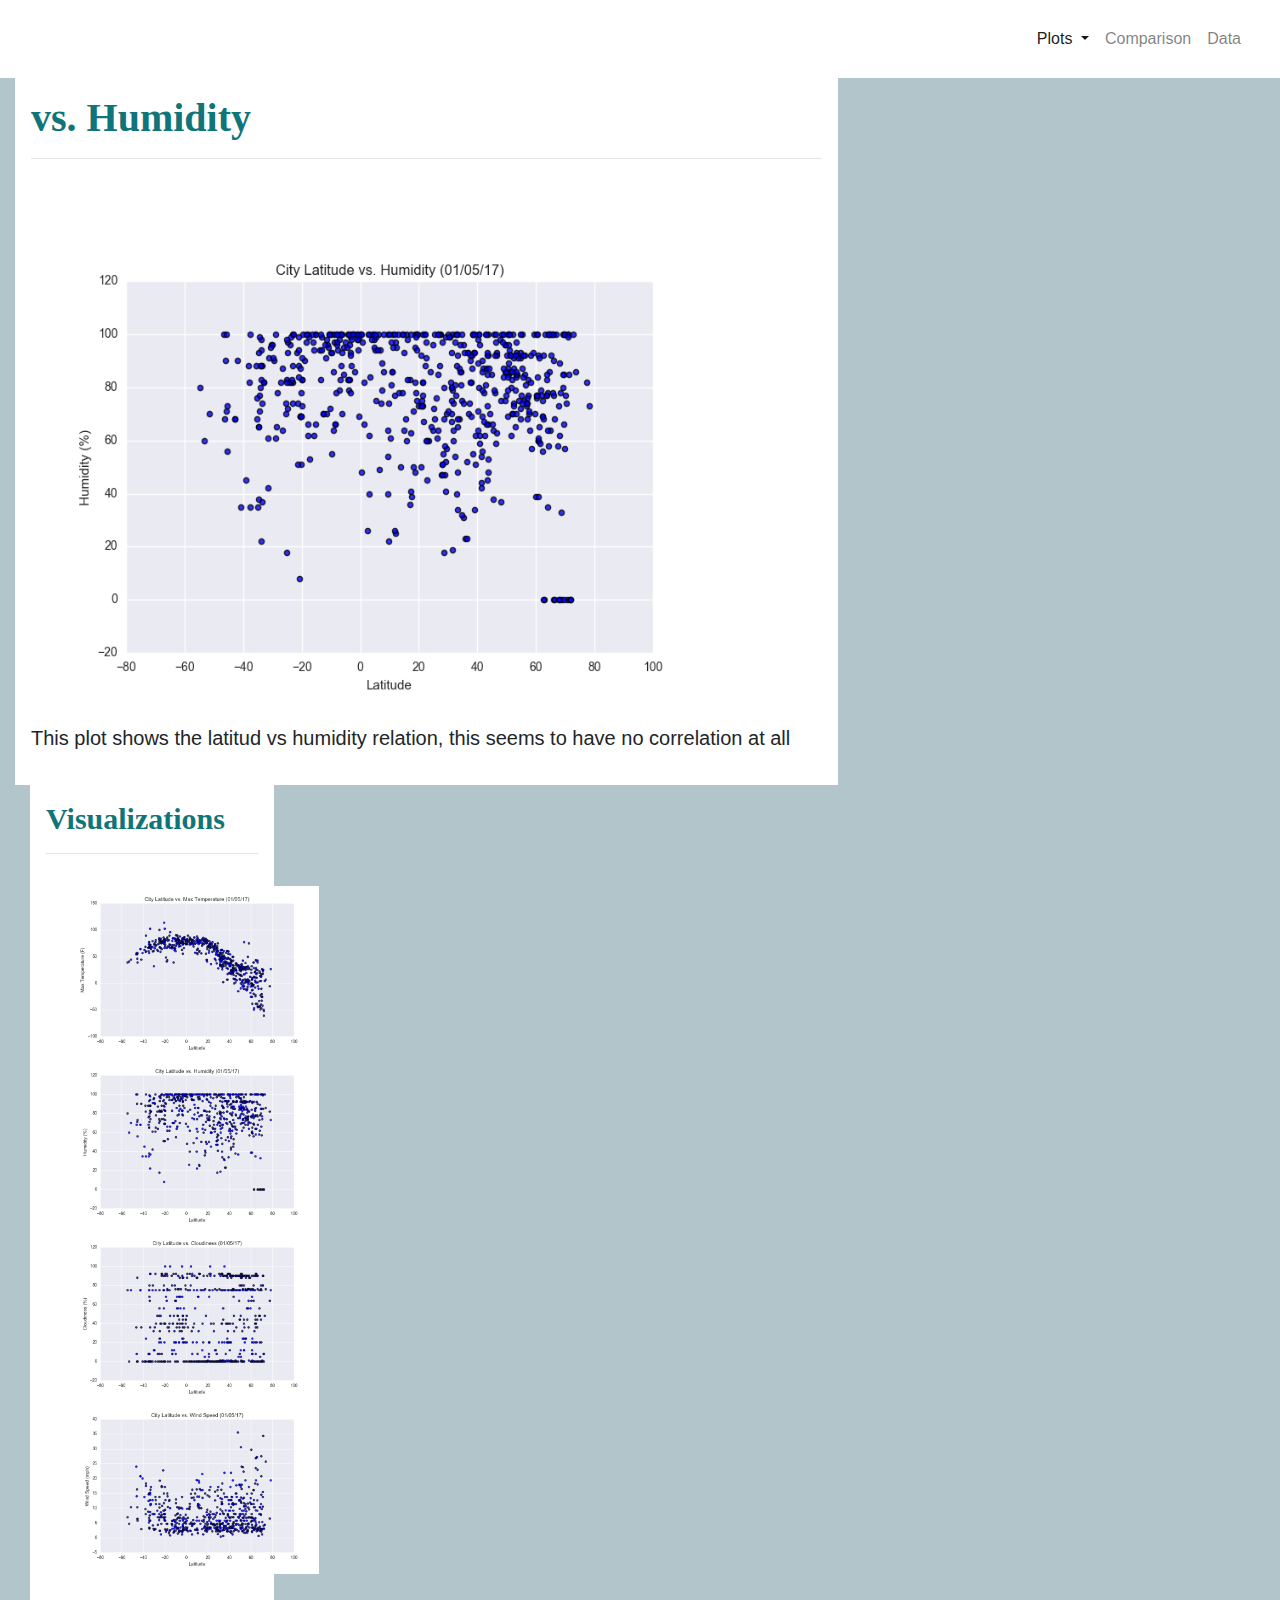
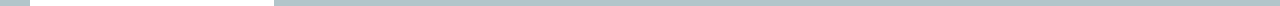
<file: visualizations/humidity.html>
<!doctype html>
<html lang="en">
  <head>
    <!-- Required meta tags -->
    <meta charset="utf-8">
    <meta name="viewport" content="width=device-width, initial-scale=1, shrink-to-fit=no">

    <!-- Bootstrap CSS -->
    <link rel="stylesheet" href="https://stackpath.bootstrapcdn.com/bootstrap/4.3.1/css/bootstrap.min.css" integrity="sha384-ggOyR0iXCbMQv3Xipma34MD+dH/1fQ784/j6cY/iJTQUOhcWr7x9JvoRxT2MZw1T" crossorigin="anonymous">
    <link rel="stylesheet" href="style.css">

    <title>City latitude vs. Humidity</title>
  </head>
  <body>
    <div class="container-fluid background">
        <div class="row bg-white">
            <div class="col"> 
                <nav class="navbar navbar-expand-lg navbar-light">
                    <a class="navbar-brand backColor text-white p-2 mb-3 font-weight-bold newFont" href="../index.html">Latitude</a>
                    <button class="navbar-toggler" type="button" data-toggle="collapse" data-target="#navbarNavDropdown" aria-controls="navbarNavDropdown" aria-expanded="false" aria-label="Toggle navigation">
                    <span class="navbar-toggler-icon"></span>
                    </button>
                        <div class="collapse navbar-collapse flex-md-row-reverse" id="navbarNavDropdown">
                        <ul class="navbar-nav">
                            <li class="nav-item dropdown">
                            <a class="nav-link dropdown-toggle active" href="#" id="navbarDropdownMenuLink" role="button" data-toggle="dropdown" aria-haspopup="true" aria-expanded="false">
                                Plots
                            </a>
                            <div class="dropdown-menu" aria-labelledby="navbarDropdownMenuLink">
                                <a class="dropdown-item" href="../visualizations/temperature.html">Max Temperature</a>
                                <a class="dropdown-item" href="../visualizations/humidity.html">Humidity</a>
                                <a class="dropdown-item" href="../visualizations/cloudiness.html">Cloudiness</a>
                                <a class="dropdown-item" href="../visualizations/windspeed.html">Wind Speed</a>
                            </div>
                            </li>
                            <li class="nav-item">
                                <a class="nav-link" href="../visualizations/comparisons.html">Comparison </a>
                            </li>
                            <li class="nav-item">
                                <a class="nav-link" href="../visualizations/data.html">Data</a>
                            </li>
                            </ul>
                        </div>
                </nav>
            </div>
        </div>
        
        <div class="row">
            <div class="col-md-8">
              <div class="container-col-l bg-white">
                  <div class="p-3 bg-white">
                      <h1>vs. Humidity</h1>
                      <hr class="solid-dark">
                       
                      <br>
                      <br>
                   <img class= "image" src="../Resources/assets/images/Fig2.png"alt="City Latitude vs. Max Temperature"width=800>
                   <p class="lh-lg" >This plot shows the latitud vs humidity relation, this seems to have no correlation at all </p>
                   </p>
                  </div>
                 </div>
              <div class="col-md-4 ms-auto col-sm-12 bg white">
                  <div class="p-3 bg-white">
                    <h2>Visualizations
                      <br>
                      <hr>
                    </h2>
          
                    <div class="col-lg-4 col-md-12 col-sm-12 bg-white mt-3 mb-3 ml-2 h-25 d-inline-block">
                      <div class="row">
                        <div class="col">
                          <a href=visualizations/temperature.html>
                          <img src="../Resources/assets/images/Fig1.png"  class= "img-responsive" alt="Lat vs. Max temp" width=250>
                          </a>
                        </div>
                        <div class="col">
                          <a href=visualizations/humidity.html>
                          <img src="../Resources/assets/images/Fig2.png" class= "img-responsive" alt="Lat vs. Humidity" width=250>
                        </a>
                        </div>
                        <div class="col">
                          <a href=visualizations/cloudiness.html>
                          <img src="../Resources/assets/images/Fig3.png"  class= "img-responsive" alt="Lat vs. Cloudiness" width=250>
                        </a>
                        </div>
                        <div class="col">
                          <a href=visualizations/windspeed.html>
                          <img src="../Resources/assets/images/Fig4.png"  class= "img-responsive" alt="Lat vs. Wind Speed" width=250>
                        </a>
                        </div>
                        </div>
                      </div>
                    </div>
                  </div>
          
    
    </div>


    <script src="https://code.jquery.com/jquery-3.3.1.slim.min.js" integrity="sha384-q8i/X+965DzO0rT7abK41JStQIAqVgRVzpbzo5smXKp4YfRvH+8abtTE1Pi6jizo" crossorigin="anonymous"></script>
    <script src="https://cdnjs.cloudflare.com/ajax/libs/popper.js/1.14.7/umd/popper.min.js" integrity="sha384-UO2eT0CpHqdSJQ6hJty5KVphtPhzWj9WO1clHTMGa3JDZwrnQq4sF86dIHNDz0W1" crossorigin="anonymous"></script>
    <script src="https://stackpath.bootstrapcdn.com/bootstrap/4.3.1/js/bootstrap.min.js" integrity="sha384-JjSmVgyd0p3pXB1rRibZUAYoIIy6OrQ6VrjIEaFf/nJGzIxFDsf4x0xIM+B07jRM" crossorigin="anonymous"></script>
  </body>
</html>
</file>
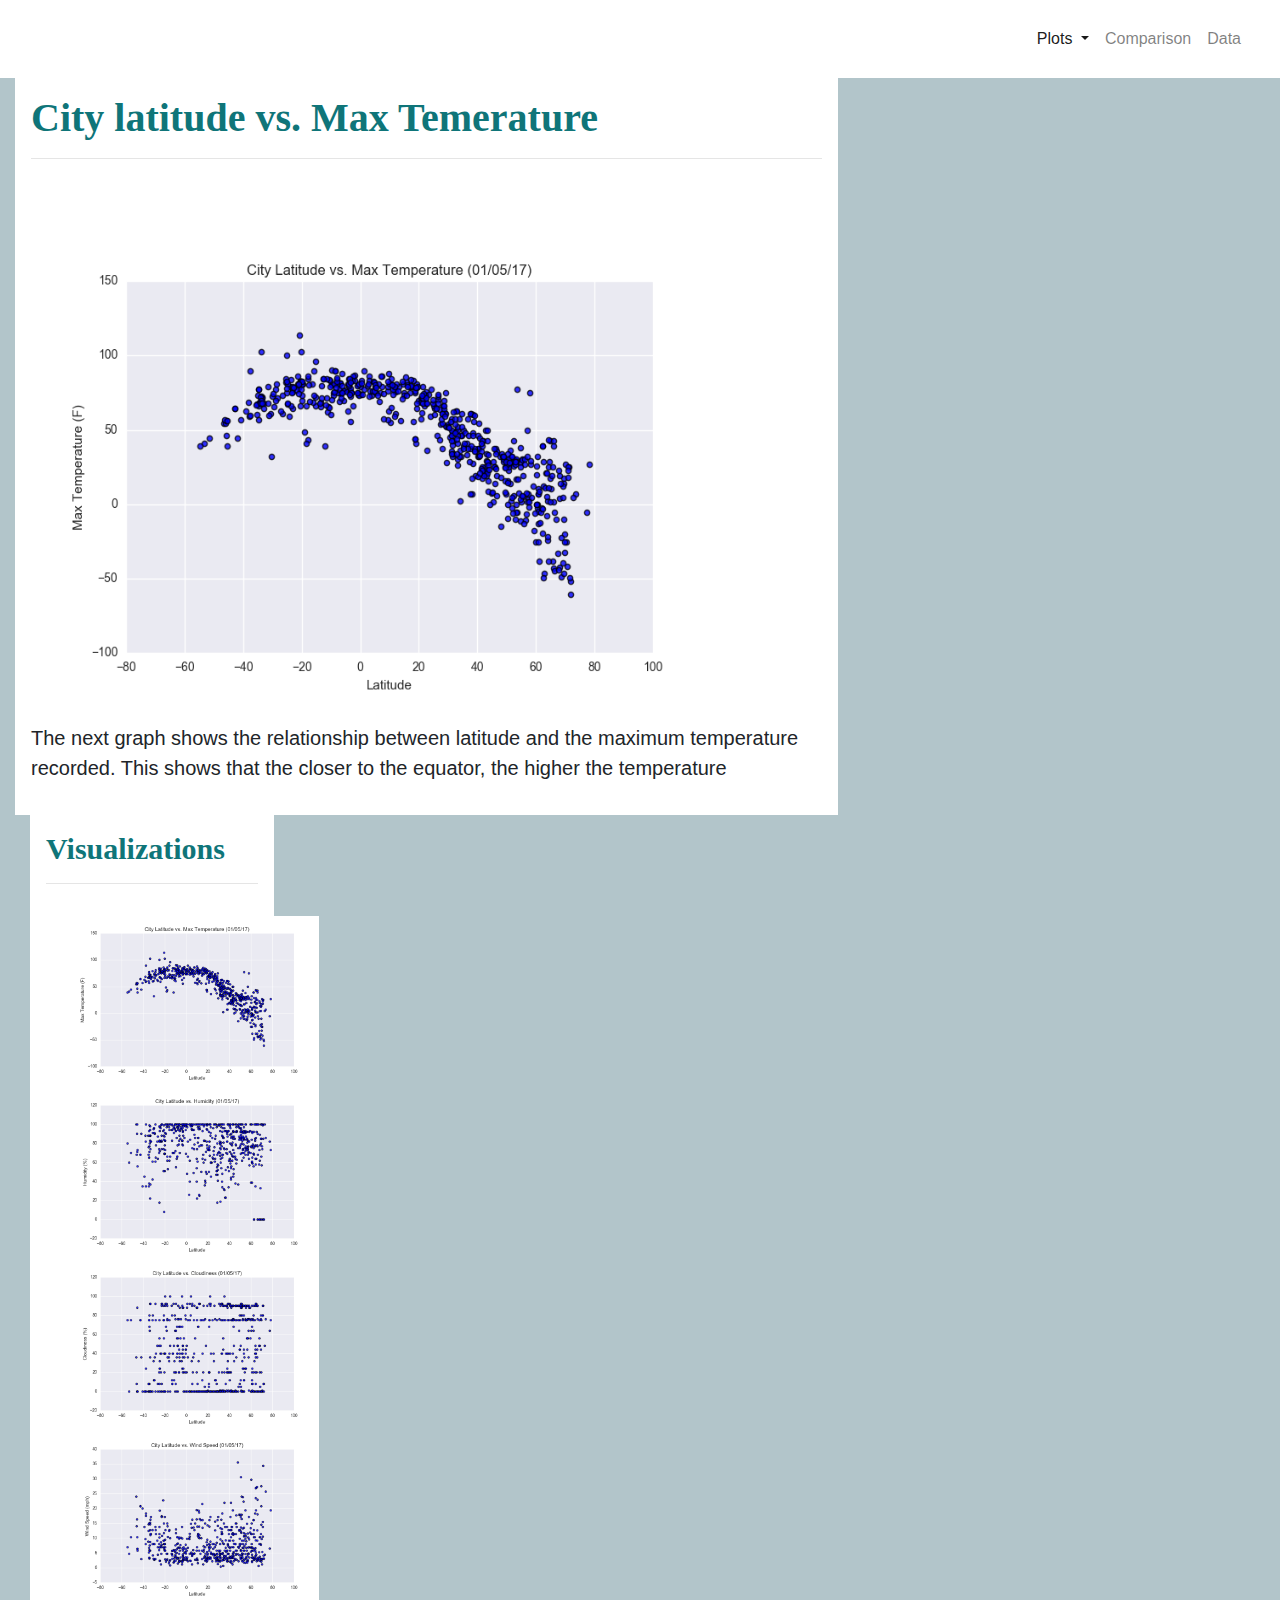
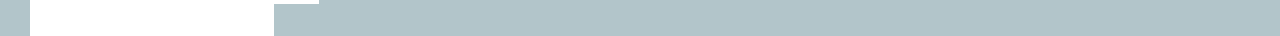
<file: visualizations/temperature.html>
<!doctype html>
<html lang="en">
  <head>
    <!-- Required meta tags -->
    <meta charset="utf-8">
    <meta name="viewport" content="width=device-width, initial-scale=1, shrink-to-fit=no">

    <!-- Bootstrap CSS -->
    <link rel="stylesheet" href="https://stackpath.bootstrapcdn.com/bootstrap/4.3.1/css/bootstrap.min.css" integrity="sha384-ggOyR0iXCbMQv3Xipma34MD+dH/1fQ784/j6cY/iJTQUOhcWr7x9JvoRxT2MZw1T" crossorigin="anonymous">
    <link rel="stylesheet" href="style.css">

    <title>vs. Humidity</title>
  </head>
  <body>
    <div class="container-fluid background">
        <div class="row bg-white">
            <div class="col"> 
                <nav class="navbar navbar-expand-lg navbar-light">
                    <a class="navbar-brand backColor text-white p-2 mb-3 font-weight-bold newFont" href="../index.html">Latitude</a>
                    <button class="navbar-toggler" type="button" data-toggle="collapse" data-target="#navbarNavDropdown" aria-controls="navbarNavDropdown" aria-expanded="false" aria-label="Toggle navigation">
                    <span class="navbar-toggler-icon"></span>
                    </button>
                        <div class="collapse navbar-collapse flex-md-row-reverse" id="navbarNavDropdown">
                        <ul class="navbar-nav">
                            <li class="nav-item dropdown">
                            <a class="nav-link dropdown-toggle active" href="#" id="navbarDropdownMenuLink" role="button" data-toggle="dropdown" aria-haspopup="true" aria-expanded="false">
                                Plots
                            </a>
                            <div class="dropdown-menu" aria-labelledby="navbarDropdownMenuLink">
                                <a class="dropdown-item" href="../visualizations/temperature.html">Max Temperature</a>
                                <a class="dropdown-item" href="../visualizations/humidity.html">Humidity</a>
                                <a class="dropdown-item" href="../visualizations/cloudiness.html">Cloudiness</a>
                                <a class="dropdown-item" href="../visualizations/windspeed.html">Wind Speed</a>
                            </div>
                            </li>
                            <li class="nav-item">
                                <a class="nav-link" href="../visualizations/comparisons.html">Comparison </a>
                            </li>
                            <li class="nav-item">
                                <a class="nav-link" href="../visualizations/data.html">Data</a>
                            </li>
                            </ul>
                        </div>
                </nav>
            </div>
        </div>
        
        <div class="row">
            <div class="col-md-8">
              <div class="container-col-l bg-white">
                  <div class="p-3 bg-white">
                      <h1>City latitude vs. Max Temerature</h1>
                      <hr class="solid-dark">
                       
                      <br>
                      <br>
                   <img class= "image" src="../Resources/assets/images/Fig1.png"alt="City Latitude vs. Max Temperature"width=800>
                   <p class="lh-lg" >The next graph shows the relationship between latitude and the maximum temperature recorded.
                    This shows that the closer to the equator, the higher the temperature </p>
                   </p>
                  </div>
                 </div>
              <div class="col-md-4 ms-auto col-sm-12 bg white">
                  <div class="p-3 bg-white">
                    <h2>Visualizations
                      <br>
                      <hr>
                    </h2>
          
                    <div class="col-lg-4 col-md-12 col-sm-12 bg-white mt-3 mb-3 ml-2 h-25 d-inline-block">
                      <div class="row">
                        <div class="col">
                          <a href=visualizations/temperature.html>
                          <img src="../Resources/assets/images/Fig1.png"  class= "img-responsive" alt="Lat vs. Max temp" width=250>
                          </a>
                        </div>
                        <div class="col">
                          <a href=visualizations/humidity.html>
                          <img src="../Resources/assets/images/Fig2.png" class= "img-responsive" alt="Lat vs. Humidity" width=250>
                        </a>
                        </div>
                        <div class="col">
                          <a href=visualizations/cloudiness.html>
                          <img src="../Resources/assets/images/Fig3.png"  class= "img-responsive" alt="Lat vs. Cloudiness" width=250>
                        </a>
                        </div>
                        <div class="col">
                          <a href=visualizations/windspeed.html>
                          <img src="../Resources/assets/images/Fig4.png"  class= "img-responsive" alt="Lat vs. Wind Speed" width=250>
                        </a>
                        </div>
                        </div>
                      </div>
                    </div>
                  </div>
          
    
    </div>

    <script src="https://code.jquery.com/jquery-3.3.1.slim.min.js" integrity="sha384-q8i/X+965DzO0rT7abK41JStQIAqVgRVzpbzo5smXKp4YfRvH+8abtTE1Pi6jizo" crossorigin="anonymous"></script>
    <script src="https://cdnjs.cloudflare.com/ajax/libs/popper.js/1.14.7/umd/popper.min.js" integrity="sha384-UO2eT0CpHqdSJQ6hJty5KVphtPhzWj9WO1clHTMGa3JDZwrnQq4sF86dIHNDz0W1" crossorigin="anonymous"></script>
    <script src="https://stackpath.bootstrapcdn.com/bootstrap/4.3.1/js/bootstrap.min.js" integrity="sha384-JjSmVgyd0p3pXB1rRibZUAYoIIy6OrQ6VrjIEaFf/nJGzIxFDsf4x0xIM+B07jRM" crossorigin="anonymous"></script>
  </body>
</html>
</file>
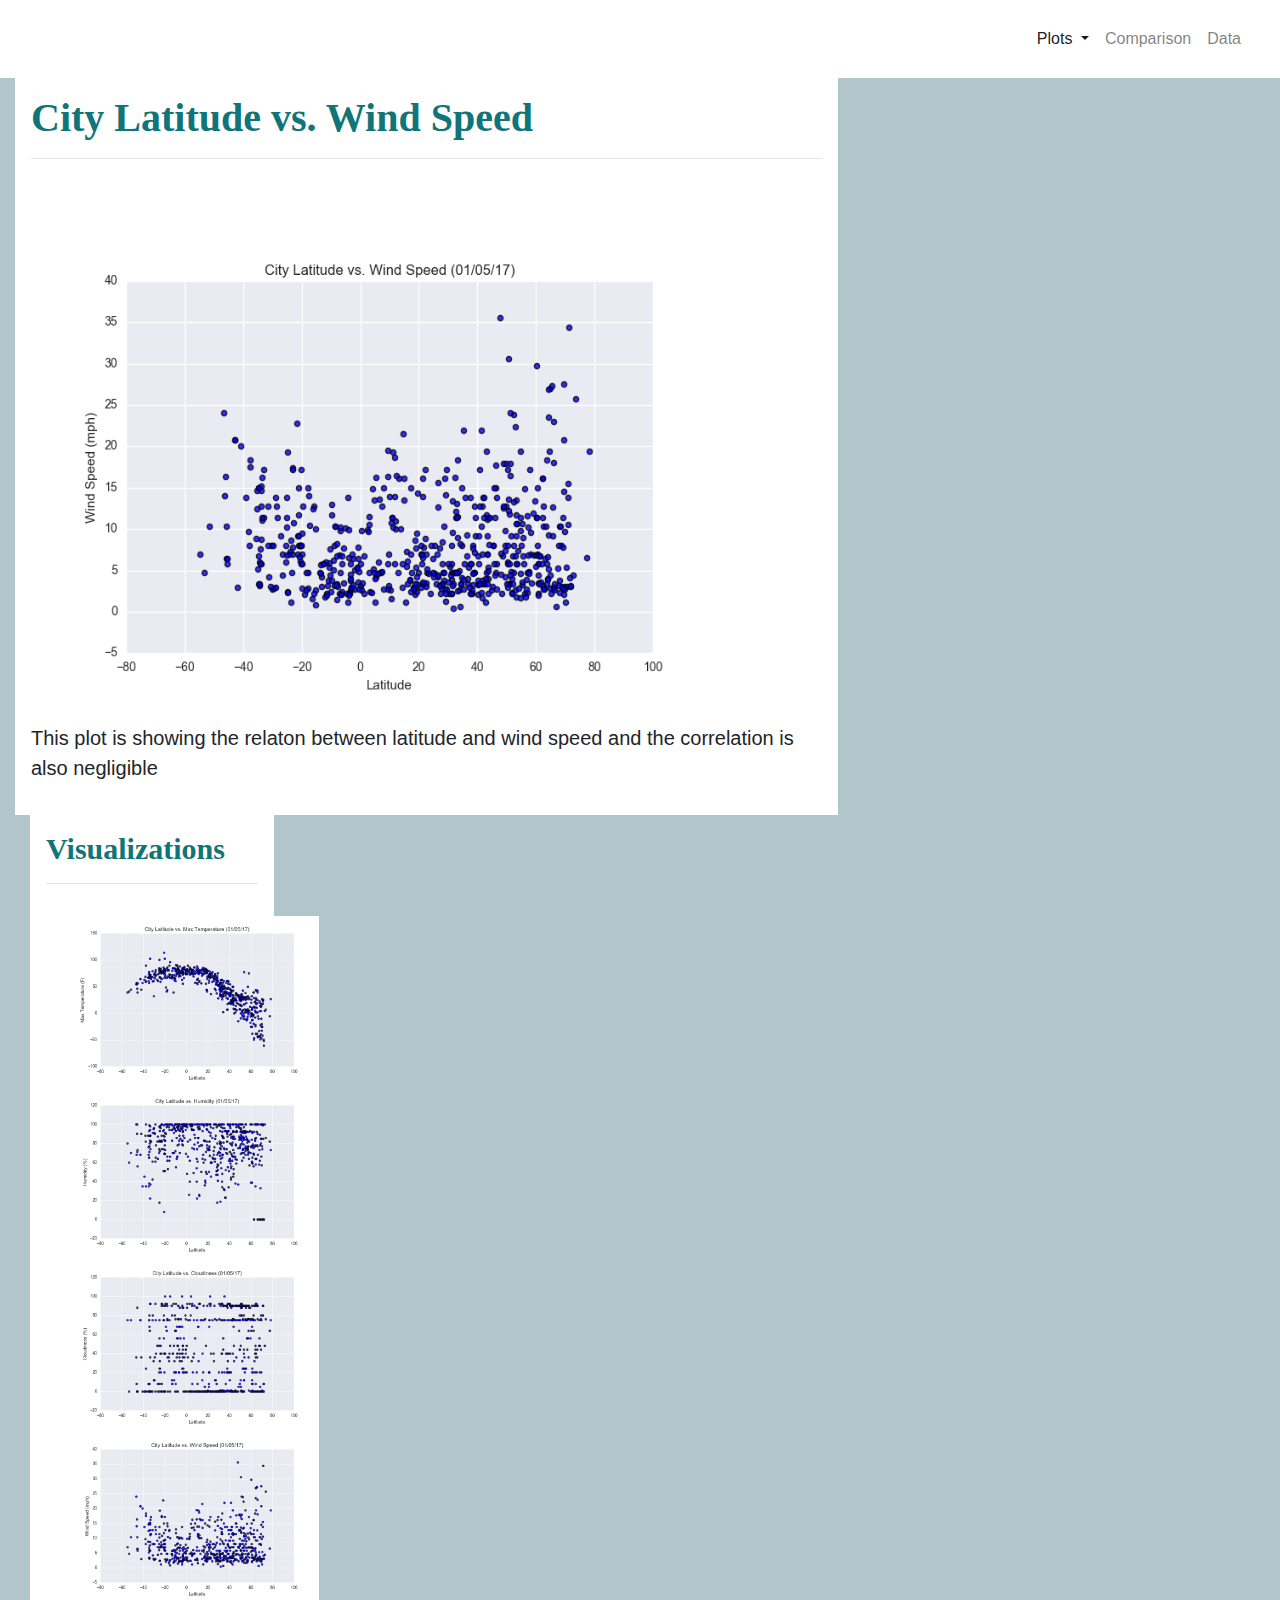
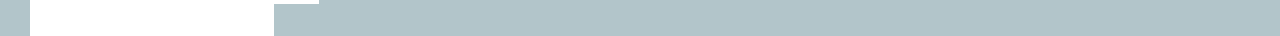
<file: visualizations/windspeed.html>
<!doctype html>
<html lang="en">
  <head>
    <!-- Required meta tags -->
    <meta charset="utf-8">
    <meta name="viewport" content="width=device-width, initial-scale=1, shrink-to-fit=no">

    <!-- Bootstrap CSS -->
    <link rel="stylesheet" href="https://stackpath.bootstrapcdn.com/bootstrap/4.3.1/css/bootstrap.min.css" integrity="sha384-ggOyR0iXCbMQv3Xipma34MD+dH/1fQ784/j6cY/iJTQUOhcWr7x9JvoRxT2MZw1T" crossorigin="anonymous">
    <link rel="stylesheet" href="style.css">

    <title>vs. Humidity</title>
  </head>
  <body>
    <div class="container-fluid background">
        <div class="row bg-white">
            <div class="col"> 
                <nav class="navbar navbar-expand-lg navbar-light">
                    <a class="navbar-brand backColor text-white p-2 mb-3 font-weight-bold newFont" href="../index.html">Latitude</a>
                    <button class="navbar-toggler" type="button" data-toggle="collapse" data-target="#navbarNavDropdown" aria-controls="navbarNavDropdown" aria-expanded="false" aria-label="Toggle navigation">
                    <span class="navbar-toggler-icon"></span>
                    </button>
                        <div class="collapse navbar-collapse flex-md-row-reverse" id="navbarNavDropdown">
                        <ul class="navbar-nav">
                            <li class="nav-item dropdown">
                            <a class="nav-link dropdown-toggle active" href="#" id="navbarDropdownMenuLink" role="button" data-toggle="dropdown" aria-haspopup="true" aria-expanded="false">
                                Plots
                            </a>
                            <div class="dropdown-menu" aria-labelledby="navbarDropdownMenuLink">
                                <a class="dropdown-item" href="../visualizations/temperature.html">Max Temperature</a>
                                <a class="dropdown-item" href="../visualizations/humidity.html">Humidity</a>
                                <a class="dropdown-item" href="../visualizations/cloudiness.html">Cloudiness</a>
                                <a class="dropdown-item" href="../visualizations/windspeed.html">Wind Speed</a>
                            </div>
                            </li>
                            <li class="nav-item">
                                <a class="nav-link" href="../visualizations/comparisons.html">Comparison </a>
                            </li>
                            <li class="nav-item">
                                <a class="nav-link" href="../visualizations/data.html">Data</a>
                            </li>
                            </ul>
                        </div>
                </nav>
            </div>
        </div>
        
        <div class="row">
            <div class="col-md-8">
              <div class="container-col-l bg-white">
                  <div class="p-3 bg-white">
                      <h1>City Latitude vs. Wind Speed</h1>
                      <hr class="solid-dark">
                       
                      <br>
                      <br>
                   <img class= "image" src="../Resources/assets/images/Fig4.png"alt="City Latitude vs. Wind speed"width=800>
                   <p class="lh-lg" >
                    This plot is showing the relaton between latitude and wind speed and the correlation is also negligible </p>
                   </p>
                  </div>
                 </div>
              <div class="col-md-4 ms-auto col-sm-12 bg white">
                  <div class="p-3 bg-white">
                    <h2>Visualizations
                      <br>
                      <hr>
                    </h2>
          
                    <div class="col-lg-4 col-md-12 col-sm-12 bg-white mt-3 mb-3 ml-2 h-25 d-inline-block">
                      <div class="row">
                        <div class="col">
                          <a href=visualizations/temperature.html>
                          <img src="../Resources/assets/images/Fig1.png"  class= "img-responsive" alt="Lat vs. Max temp" width=250>
                          </a>
                        </div>
                        <div class="col">
                          <a href=visualizations/humidity.html>
                          <img src="../Resources/assets/images/Fig2.png" class= "img-responsive" alt="Lat vs. Humidity" width=250>
                        </a>
                        </div>
                        <div class="col">
                          <a href=visualizations/cloudiness.html>
                          <img src="../Resources/assets/images/Fig3.png"  class= "img-responsive" alt="Lat vs. Cloudiness" width=250>
                        </a>
                        </div>
                        <div class="col">
                          <a href=visualizations/windspeed.html>
                          <img src="../Resources/assets/images/Fig4.png"  class= "img-responsive" alt="Lat vs. Wind Speed" width=250>
                        </a>
                        </div>
                        </div>
                      </div>
                    </div>
                  </div>
          
    
    </div>

    <script src="https://code.jquery.com/jquery-3.3.1.slim.min.js" integrity="sha384-q8i/X+965DzO0rT7abK41JStQIAqVgRVzpbzo5smXKp4YfRvH+8abtTE1Pi6jizo" crossorigin="anonymous"></script>
    <script src="https://cdnjs.cloudflare.com/ajax/libs/popper.js/1.14.7/umd/popper.min.js" integrity="sha384-UO2eT0CpHqdSJQ6hJty5KVphtPhzWj9WO1clHTMGa3JDZwrnQq4sF86dIHNDz0W1" crossorigin="anonymous"></script>
    <script src="https://stackpath.bootstrapcdn.com/bootstrap/4.3.1/js/bootstrap.min.js" integrity="sha384-JjSmVgyd0p3pXB1rRibZUAYoIIy6OrQ6VrjIEaFf/nJGzIxFDsf4x0xIM+B07jRM" crossorigin="anonymous"></script>
  </body>
</html>
</file>
<file: visualizations/style.css>
body {
    background-color: rgb(178, 197, 202);
}

.container{
    padding: 10%;
    margin-top: 20px;
  }


.image{
    padding:10px;
    float: center;
    width: 700px;
    height: 500px;
}

h1{
  color: rgb(15, 117, 121);
  font-size: 40px;
  font-family: 'Times New Roman', Times, serif;
  font-weight: bold;

}

h2{
  color: rgb(15, 117, 121);
  font-size: 30px;
  font-family: 'Times New Roman', Times, serif;
  font-weight: bold;

}

h3{

    color: rgb(15, 117, 121);
    font-weight: bold;
    font-family: 'Times New Roman', Times, serif;
    font-size: 25px;
    text-align: center;
  }

p{
    text-align: left;
    font-size: 20px;
    font-weight: lighter;
  
}



@media (max-width: 900px) {
    .navbar {
        background-color: rgb(94, 204, 204);
    }
   }
</file>
